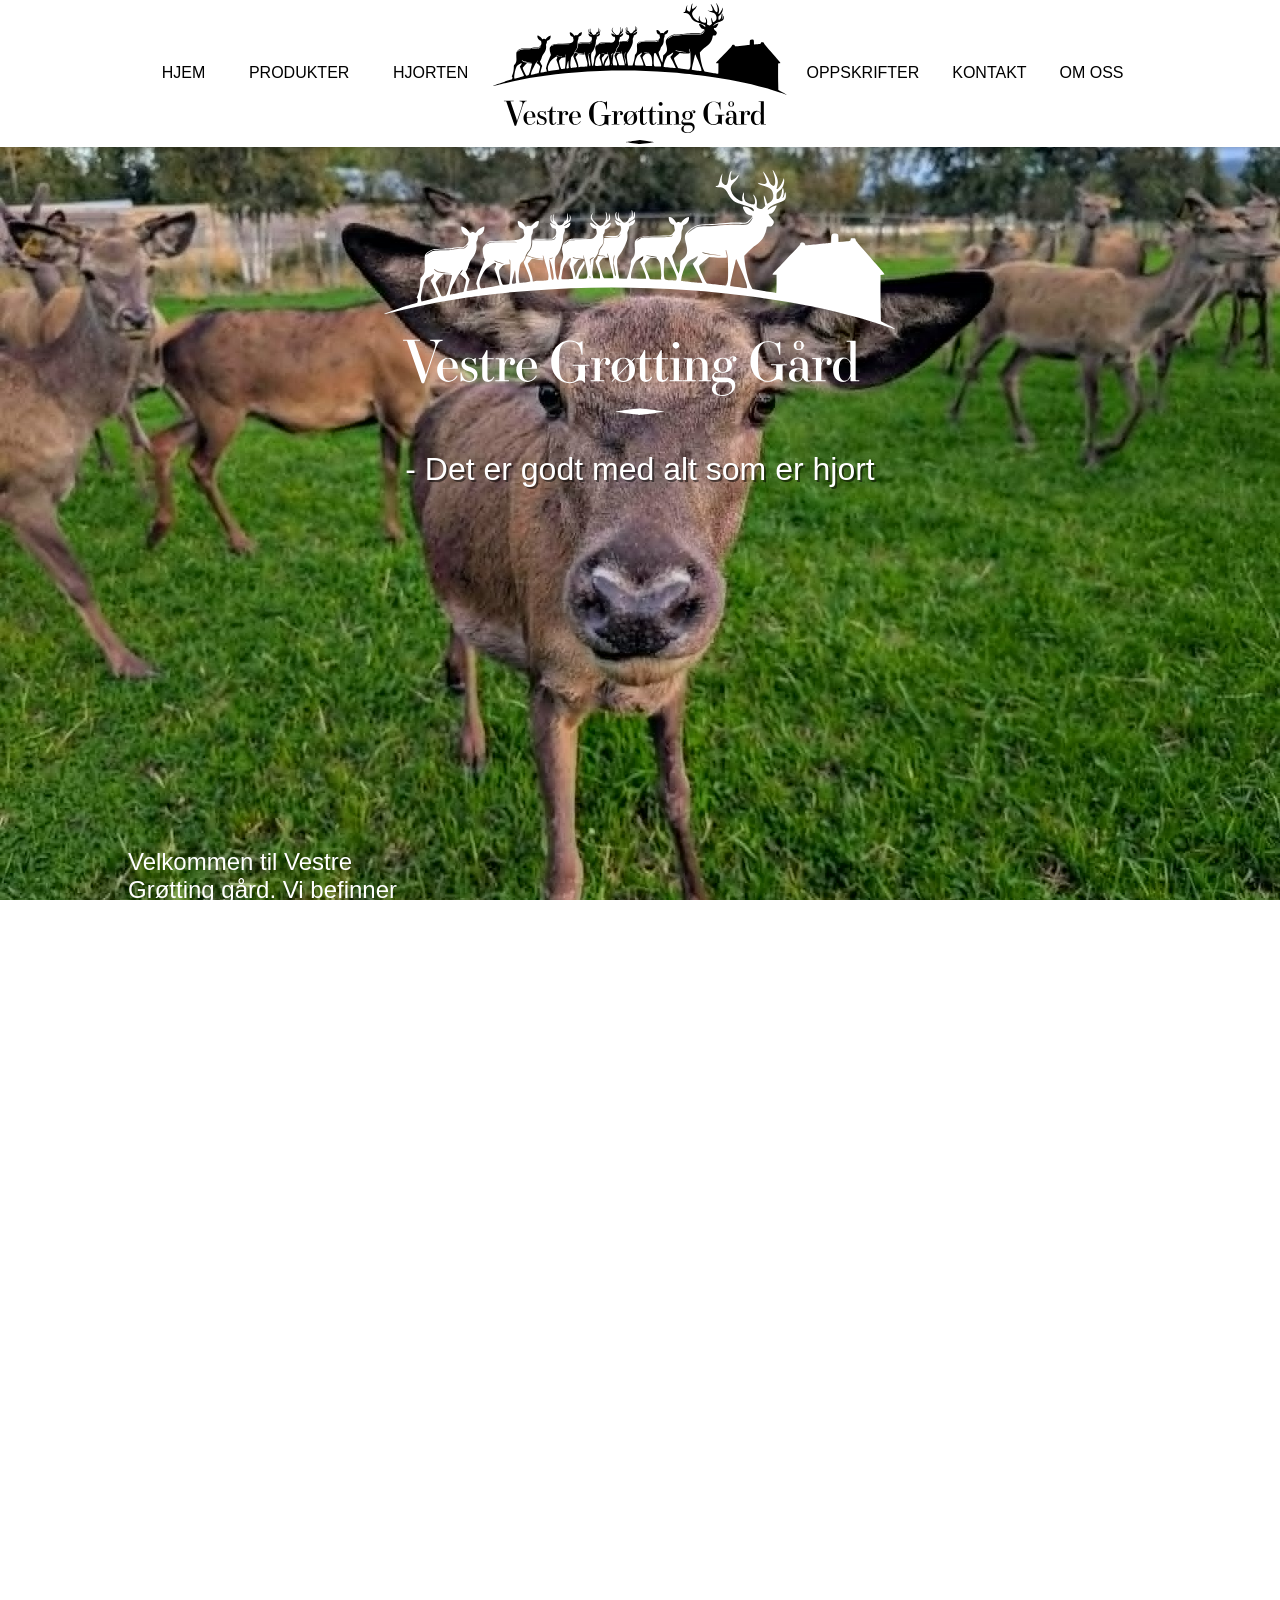
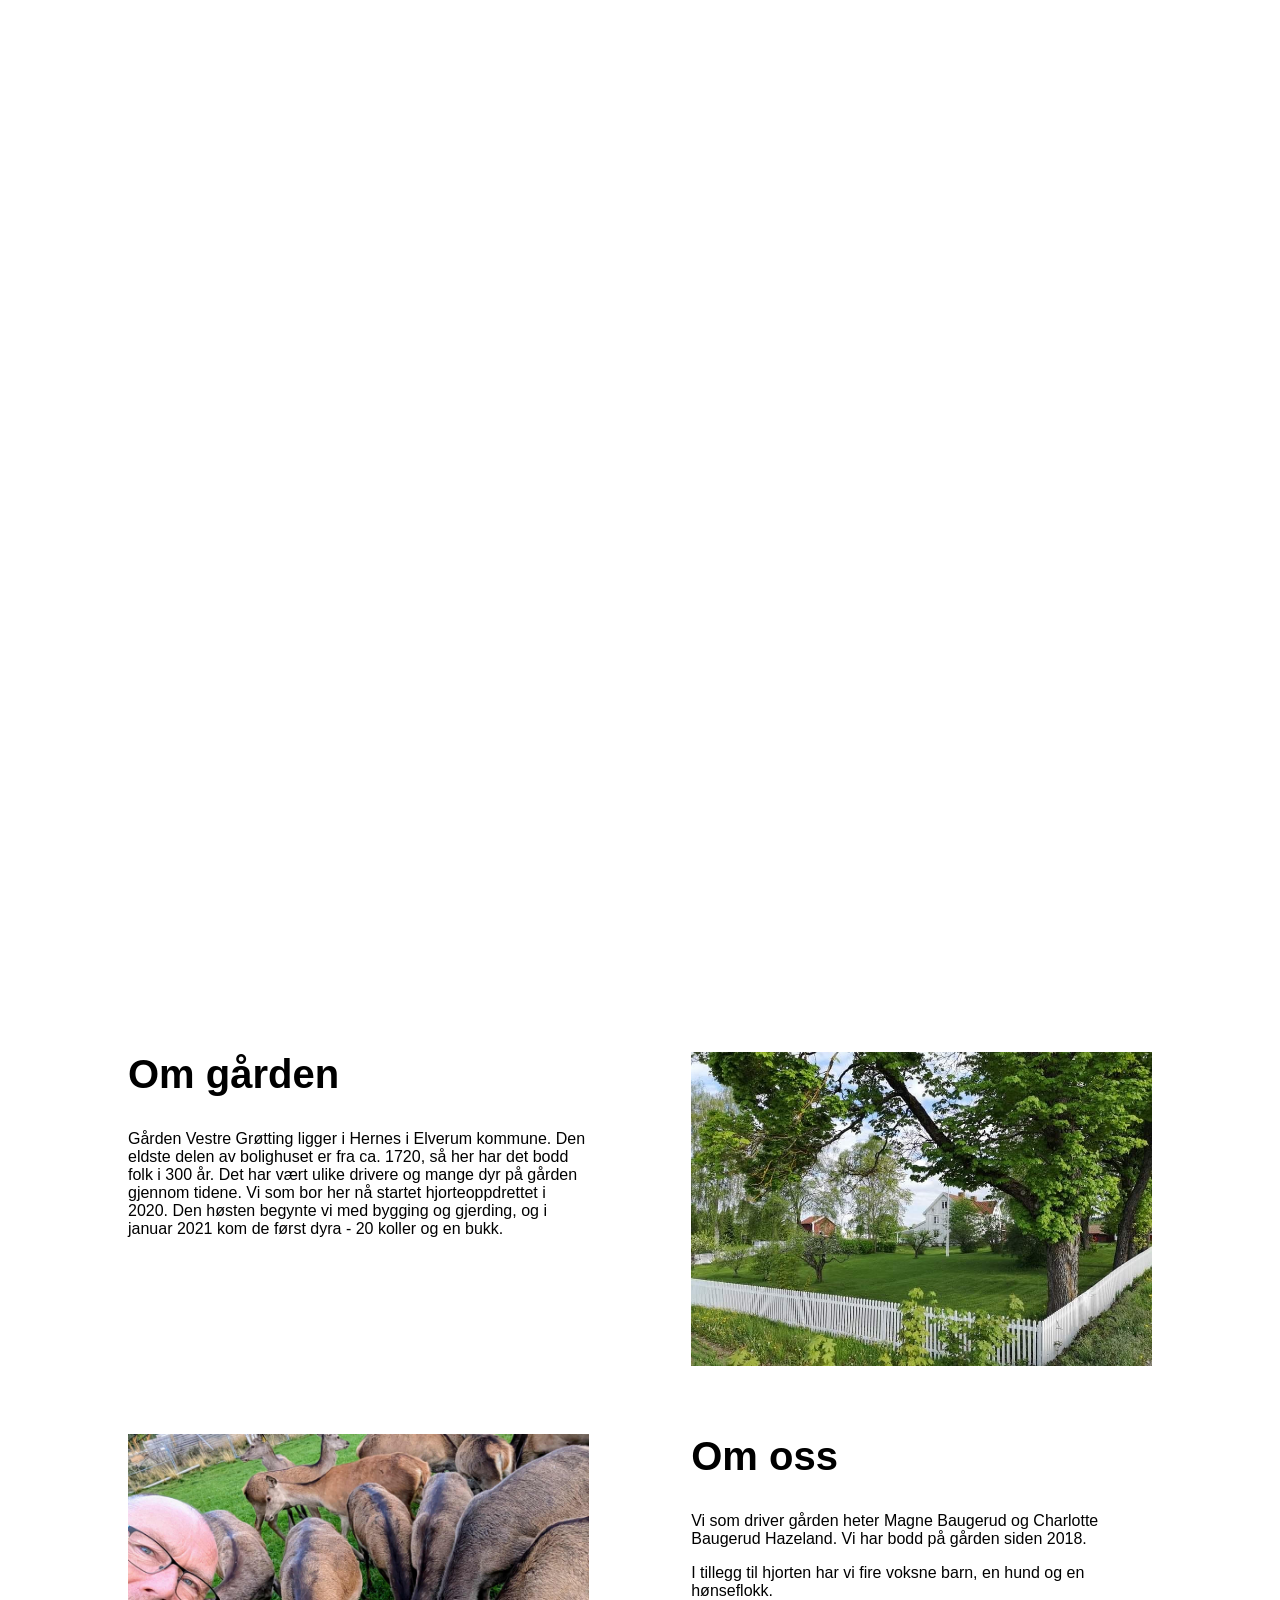
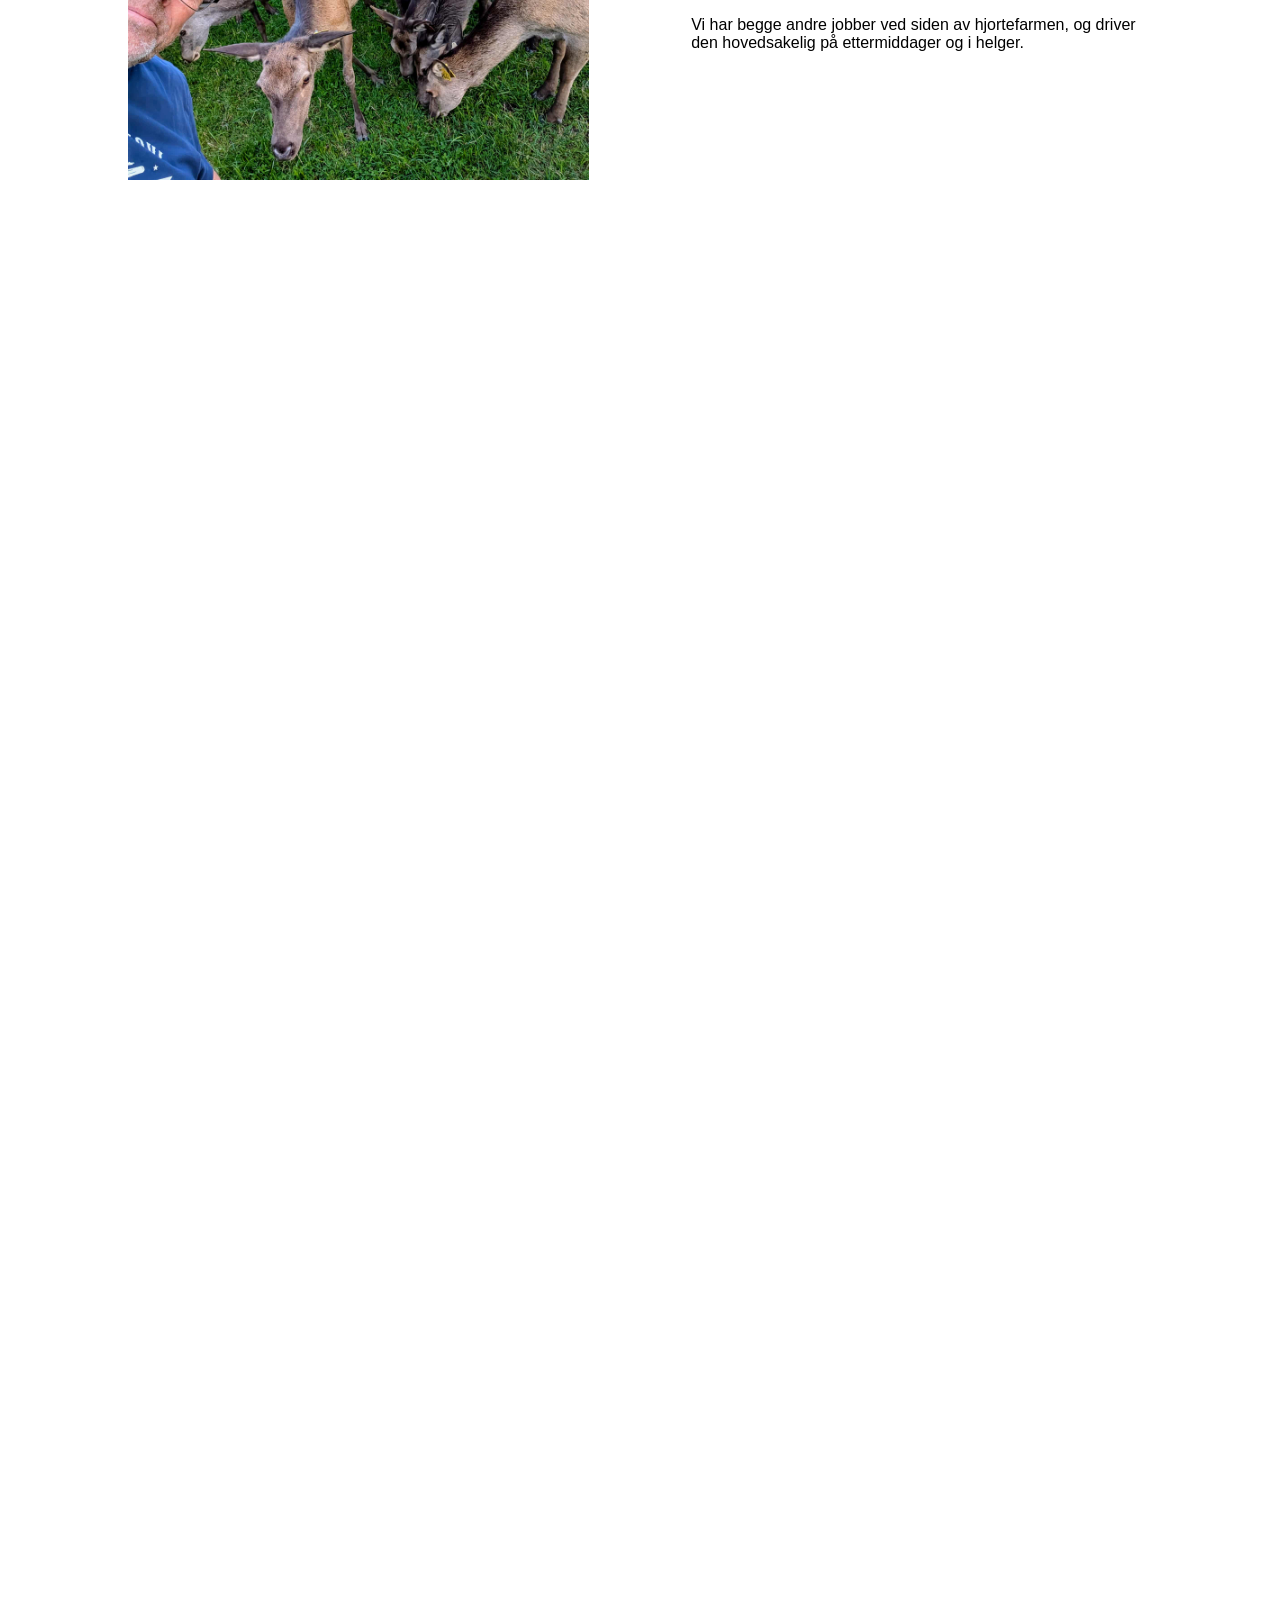
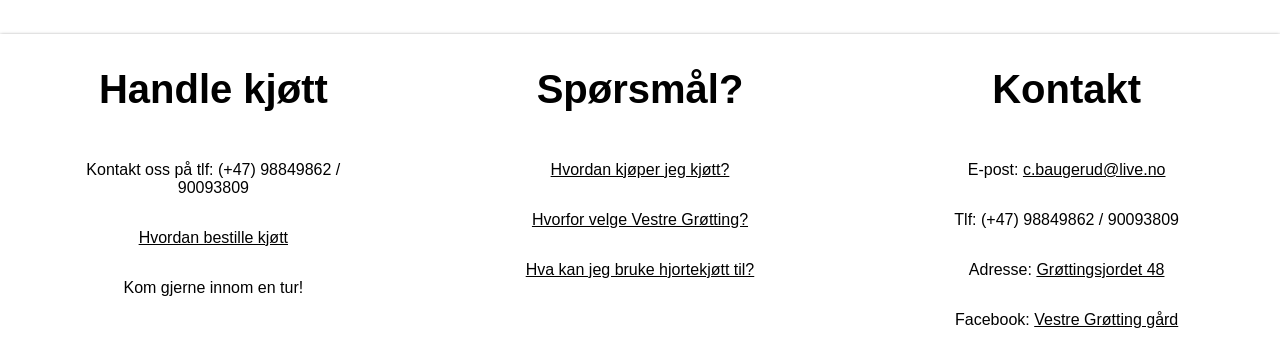
<file: index.html>
<!DOCTYPE html>
<html lang="en">
<head>
  <meta charset="UTF-8">
  <meta name="viewport" content="width=device-width, initial-scale=1.0">
  <title>Vestre Grøtting gård</title>
  <link rel="stylesheet" href="assets/css/main.css">
  <link rel="stylesheet" href="assets/css/index.css?v=2">
  <script type="module" src="assets/js/main.js"></script>
</head>
<body>
  <header>
    <nav>
      <ul>
        <div class="mobile-logo">
          <img src="assets/imgs/logo.svg" alt="Logo for Vestre Grøtting Gård.">
        </div>
        <section>
          <li><a href="index.html">HJEM</a></li>
          <li><a href="products.html">PRODUKTER</a></li>
          <li><a href="the_deer.html">HJORTEN</a></li>
        </section>
        <div class="logo expanded">
          <img src="assets/imgs/logo.svg" alt="Logo for Vestre Grøtting Gård.">
        </div>
        <section>
          <li><a href="recipes.html" id="recipeLink">OPPSKRIFTER</a></li>
          <li><a href="contact.html">KONTAKT</a></li>
          <li><a href="about.html">OM&nbsp;OSS</a></li>
        </section>
      </ul>
    </nav>
    <label for="nav-toggle" class="menu-icon">
      <span></span>
      <span></span>
      <span></span>
    </label>
    <input type="checkbox" id="nav-toggle" hidden>
  </header>
  <main>
    <article class="styled-frontpage">
      <section class="title">
        <img class="logo" src="assets/imgs/logo.svg" alt="Logo for Vestre Grøtting Gård.">
        <h1 hidden>Vestre Grøtting Gård</h1>
        <p>- Det er godt med alt som er hjort</p>
      </section>
      <section class="floating-p left">
        <p>Velkommen til Vestre Grøtting gård. Vi befinner oss i bygda Hernes i Elverum kommune. Her driver vi oppdrett av ganske bortskjemt hjort, og selger kortreist kjøtt direkte fra gården.</p>
      </section>
      <section class="floating-p right">
        <p>Hjorten går i store hegn der de fritt kan beite på enga eller gjemme seg i skogen. De beiter om sommeren og får rundball fra egen produksjon om vinteren. I tillegg får de en liten mengde kraftfór for mineraler og kos.</p>
      </section>
      <section class="floating-p left">
        <p>Vi mener at om dyra har det bra, blir kjøttet også bedre. Våre dyr lever et rolig og tilnærmet naturlig liv uten stress. Det blir det høy kvalitet av.</p>
      </section>
    </article>
    <article class="content">
      <section class="standard-p">
        <div class="text">
          <h2>Om gården</h2>
          <p>Gården Vestre Grøtting ligger i Hernes i Elverum kommune. Den eldste delen av bolighuset er fra ca. 1720, så her har det bodd folk i 300 år. Det har vært ulike drivere og mange dyr på gården gjennom tidene. Vi som bor her nå startet hjorteoppdrettet i 2020. Den høsten begynte vi med bygging og gjerding, og i januar 2021 kom de først dyra - 20 koller og en bukk.</p>
        </div>
        <div class="image">
          <img src="assets/imgs/the_farm.jpg" alt="A deer.">
        </div>
      </section>
      <section class="standard-p reverse">
        <div class="text">
          <h2>Om oss</h2>
          <p>Vi som driver gården heter Magne Baugerud og Charlotte Baugerud Hazeland. Vi har bodd på gården siden 2018.</p>
          <p>I tillegg til hjorten har vi fire voksne barn, en hund og en hønseflokk.</p>
          <p>Vi har begge andre jobber ved siden av hjortefarmen, og driver den hovedsakelig på ettermiddager og i helger.</p>
        </div>
        <div class="image">
          <img src="assets/imgs/hjort14.jpg" alt="A deer.">
        </div>
      </section>
    </article>
    <article class="bottom">
      <section class="floating-p right">
        <h2>Liker du det du ser?</h2>
        <p>Gå <a href="products.html" aria-label="Gå til produkter">hit</a> for å sjekke ut våre produkter, eller <a href="contact.html" aria-label="Fyll ut kontaktskjemaet">ta kontakt med oss</a> for å handle kjøtt.</p>
      </section>
      <section class="floating-p left">
        <h2>Velg kortreist</h2>
        <p>Kortreist mat fra dyr som har hatt det bra- bedre blir det ikke!</p>
      </section>
    </article>
  </main>
  <footer>
    <section>
      <h2>Handle kjøtt</h2>
      <p>Kontakt oss på tlf: (+47) 98849862 / 90093809</p>
      <p><a href="contact.html" aria-label="Fyll ut kontaktskjemaet">Hvordan bestille kjøtt</a></p>
      <p>Kom gjerne innom en tur!</p>
    </section>
    <section>
      <h2>Spørsmål?</h2>
      <p><a href="faq.html#how">Hvordan kjøper jeg kjøtt?</a></p>
      <p><a href="faq.html#why">Hvorfor velge Vestre Grøtting?</a></p>
      <p><a href="faq.html#what">Hva kan jeg bruke hjortekjøtt til?</a></p>
    </section>
    <section>
      <h2>Kontakt</h2>
      <p>E-post: <a href="mailto:c.baugerud@live.no">c.baugerud@live.no</a></p>
      <p>Tlf: (+47) 98849862 / 90093809</p>
      <p>Adresse: <a href="https://maps.app.goo.gl/rcExngUawZQERuUT9" target="_blank">Grøttingsjordet 48</a></p>
      <p>Facebook: <a aria-label="Facebook page" href="https://www.facebook.com/profile.php?id=100063509109505" target="_blank">Vestre Grøtting gård</a></p>
    </section>
  </footer>
</body>
</html>
</file>
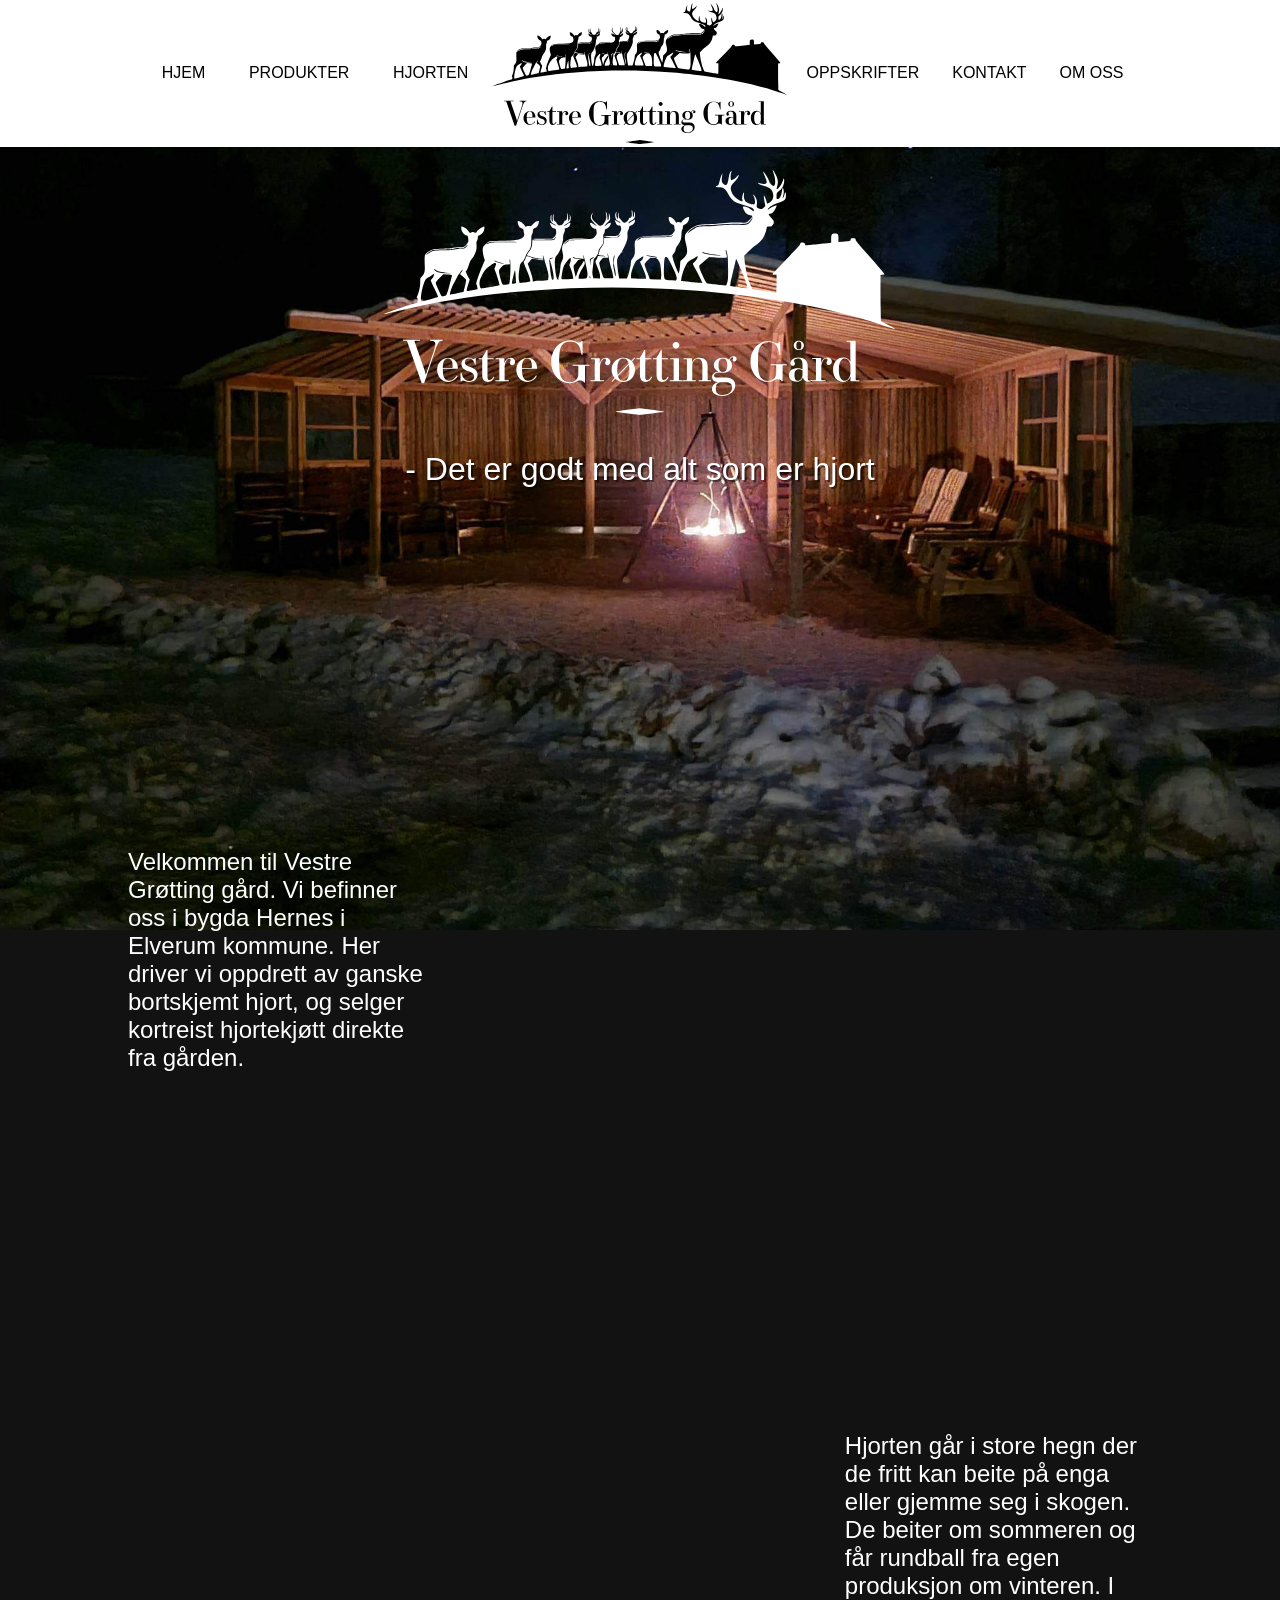
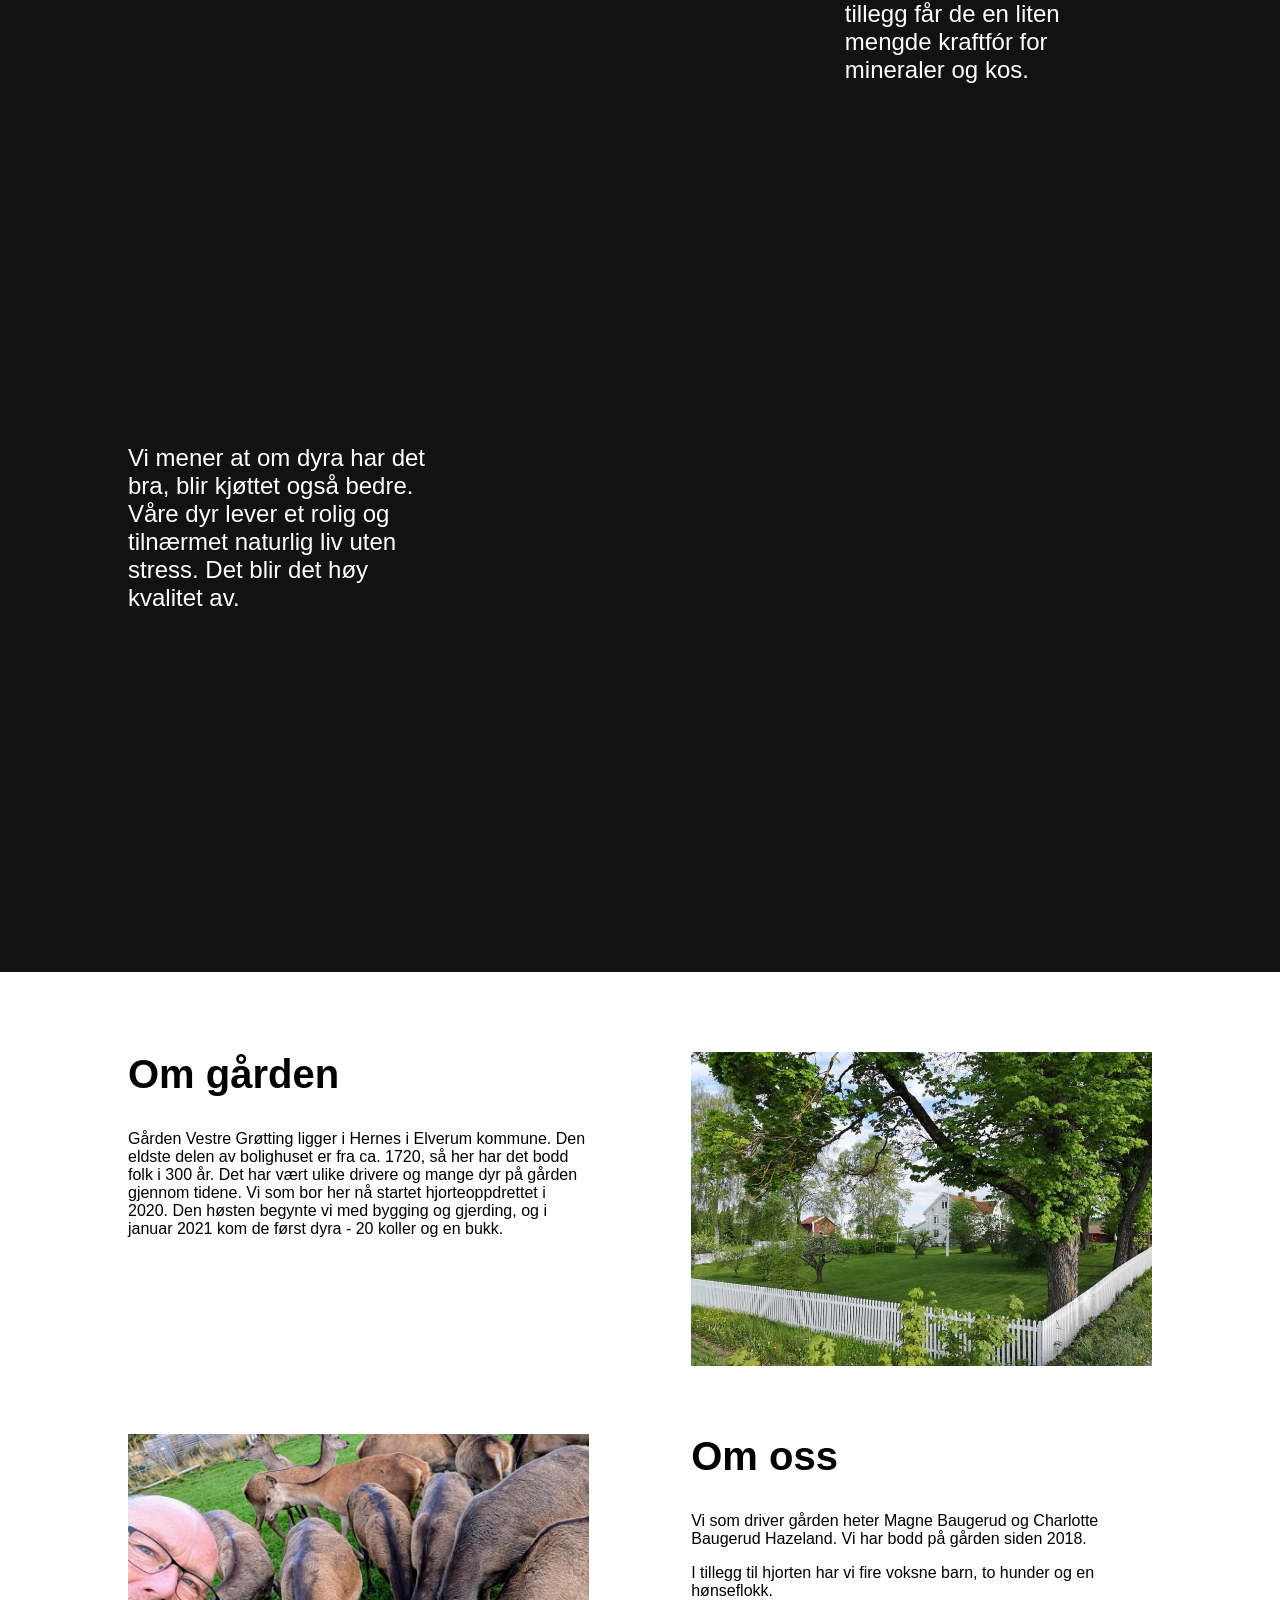
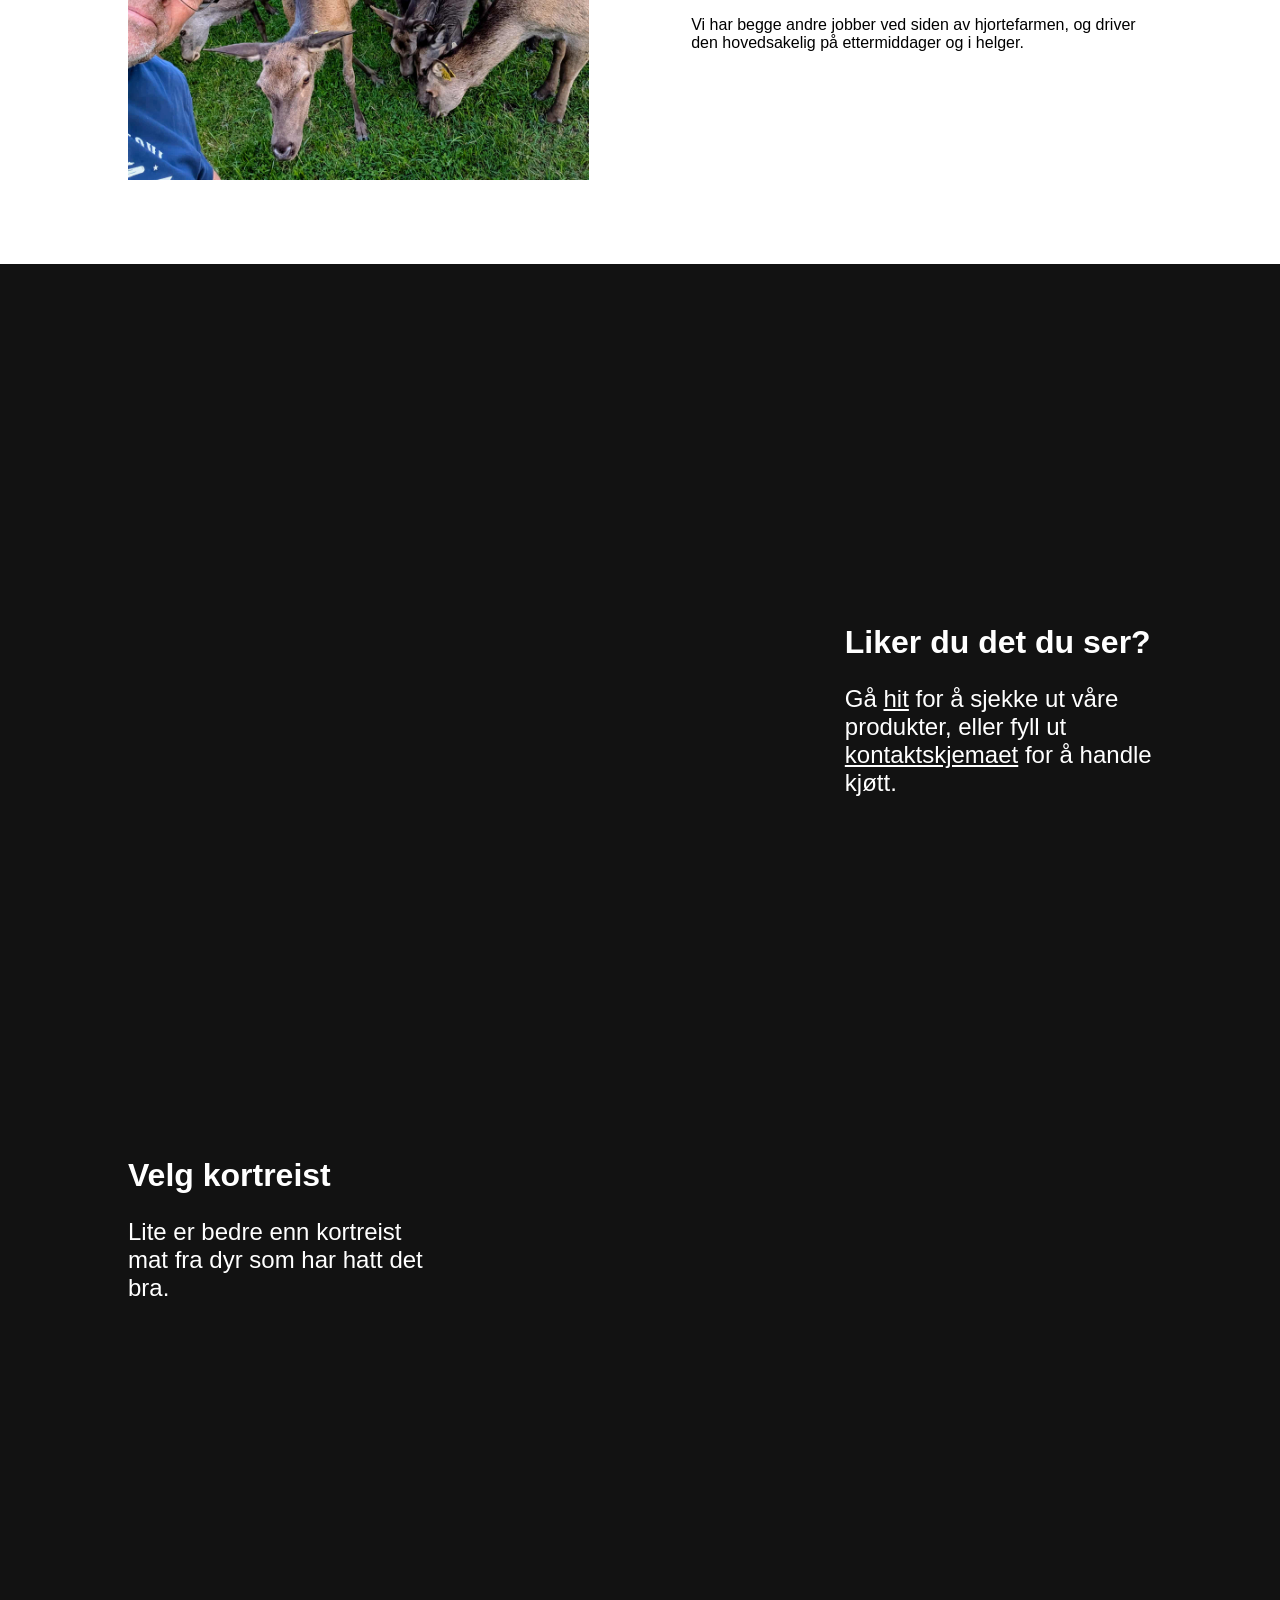
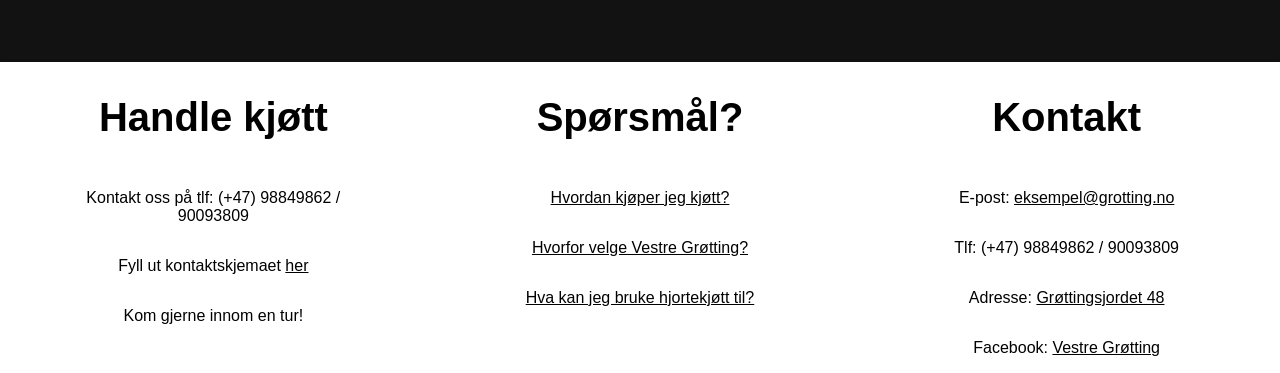
<file: static/index.html>
<!DOCTYPE html>
<html lang="en">
<head>
  <meta charset="UTF-8">
  <meta name="viewport" content="width=device-width, initial-scale=1.0">
  <title>Document</title>
  <link rel="stylesheet" href="assets/css/main.css">
  <link rel="stylesheet" href="assets/css/index.css">
  <script type="module" src="assets/js/main.js"></script>
</head>
<body>
  <header>
    <nav>
      <ul>
        <div class="mobile-logo">
          <img src="assets/imgs/logo.svg" alt="Logo for Vestre Grøtting Gård.">
        </div>
        <section>
          <li><a href="index.html">HJEM</a></li>
          <li><a href="products.html">PRODUKTER</a></li>
          <li><a href="the_deer.html">HJORTEN</a></li>
        </section>
        <div class="logo expanded">
          <img src="assets/imgs/logo.svg" alt="Logo for Vestre Grøtting Gård.">
        </div>
        <section>
          <li><a href="recipes.html" id="recipeLink">OPPSKRIFTER</a></li>
          <li><a href="contact.html">KONTAKT</a></li>
          <li><a href="about.html">OM&nbsp;OSS</a></li>
        </section>
      </ul>
    </nav>
    <label for="nav-toggle" class="menu-icon">
      <span></span>
      <span></span>
      <span></span>
    </label>
    <input type="checkbox" id="nav-toggle" hidden>
  </header>
  <main>
    <article class="styled-frontpage">
      <section class="title">
        <img class="logo" src="assets/imgs/logo.svg" alt="Logo for Vestre Grøtting Gård.">
        <h1 hidden>Vestre Grøtting Gård</h1>
        <p>- Det er godt med alt som er hjort</p>
      </section>
      <section class="floating-p left">
        <p>Velkommen til Vestre Grøtting gård. Vi befinner oss i bygda Hernes i Elverum kommune. Her driver vi oppdrett av ganske bortskjemt hjort, og selger kortreist hjortekjøtt direkte fra gården.</p>
      </section>
      <section class="floating-p right">
        <p>Hjorten går i store hegn der de fritt kan beite på enga eller gjemme seg i skogen. De beiter om sommeren og får rundball fra egen produksjon om vinteren. I tillegg får de en liten mengde kraftfór for mineraler og kos.</p>
      </section>
      <section class="floating-p left">
        <p>Vi mener at om dyra har det bra, blir kjøttet også bedre. Våre dyr lever et rolig og tilnærmet naturlig liv uten stress. Det blir det høy kvalitet av.</p>
      </section>
    </article>
    <article class="content">
      <section class="standard-p">
        <div class="text">
          <h2>Om gården</h2>
          <p>Gården Vestre Grøtting ligger i Hernes i Elverum kommune. Den eldste delen av bolighuset er fra ca. 1720, så her har det bodd folk i 300 år. Det har vært ulike drivere og mange dyr på gården gjennom tidene. Vi som bor her nå startet hjorteoppdrettet i 2020. Den høsten begynte vi med bygging og gjerding, og i januar 2021 kom de først dyra - 20 koller og en bukk.</p>
        </div>
        <div class="image">
          <img src="assets/imgs/the_farm.jpg" alt="A deer.">
        </div>
      </section>
      <section class="standard-p reverse">
        <div class="text">
          <h2>Om oss</h2>
          <p>Vi som driver gården heter Magne Baugerud og Charlotte Baugerud Hazeland. Vi har bodd på gården siden 2018.</p>
          <p>I tillegg til hjorten har vi fire voksne barn, to hunder og en hønseflokk.</p>
          <p>Vi har begge andre jobber ved siden av hjortefarmen, og driver den hovedsakelig på ettermiddager og i helger.</p>
        </div>
        <div class="image">
          <img src="assets/imgs/hjort14.jpg" alt="A deer.">
        </div>
      </section>
    </article>
    <article class="bottom">
      <section class="floating-p right">
        <h2>Liker du det du ser?</h2>
        <p>Gå <a href="products.html" aria-label="Gå til produkter">hit</a> for å sjekke ut våre produkter, eller fyll ut <a href="contact.html" aria-label="Fyll ut kontaktskjemaet">kontaktskjemaet</a> for å handle kjøtt.</p>
      </section>
      <section class="floating-p left">
        <h2>Velg kortreist</h2>
        <p>Lite er bedre enn kortreist mat fra dyr som har hatt det bra.</p>
      </section>
    </article>
  </main>
  <footer>
    <section>
      <h2>Handle kjøtt</h2>
      <p>Kontakt oss på tlf: (+47) 98849862 / 90093809</p>
      <p>Fyll ut kontaktskjemaet <a href="contact.html" aria-label="Fyll ut kontaktskjemaet">her</a></p>
      <p>Kom gjerne innom en tur!</p>
    </section>
    <section>
      <h2>Spørsmål?</h2>
      <p><a href="faq.html#how">Hvordan kjøper jeg kjøtt?</a></p>
      <p><a href="faq.html#why">Hvorfor velge Vestre Grøtting?</a></p>
      <p><a href="faq.html#what">Hva kan jeg bruke hjortekjøtt til?</a></p>
    </section>
    <section>
      <h2>Kontakt</h2>
      <p>E-post: <a href="mailto:eksempel@grotting.no">eksempel@grotting.no</a></p>
      <p>Tlf: (+47) 98849862 / 90093809</p>
      <p>Adresse: <a href="https://maps.app.goo.gl/rcExngUawZQERuUT9" target="_blank">Grøttingsjordet 48</a></p>
      <p>Facebook: <a aria-label="Facebook page" href="https://www.facebook.com/profile.php?id=100063509109505" target="_blank">Vestre Grøtting</a></p>
    </section>
  </footer>
</body>
</html>
</file>
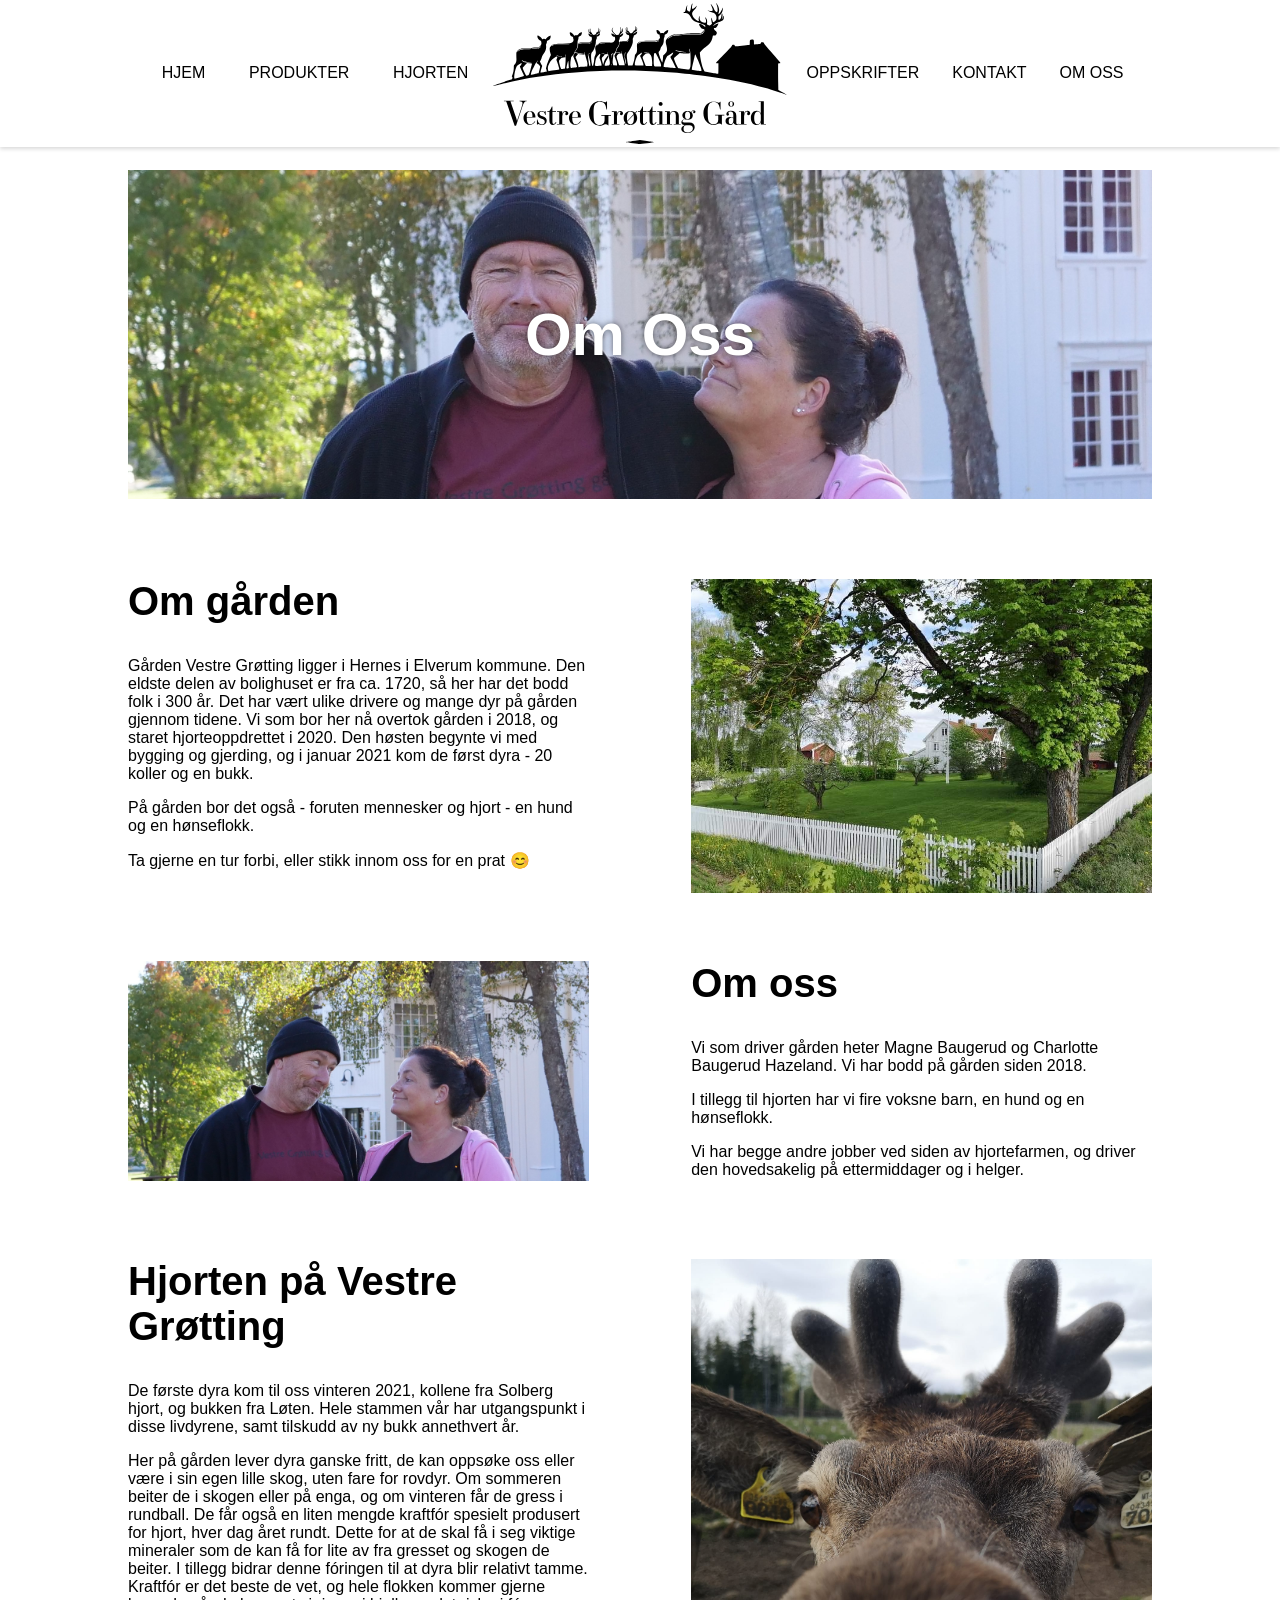
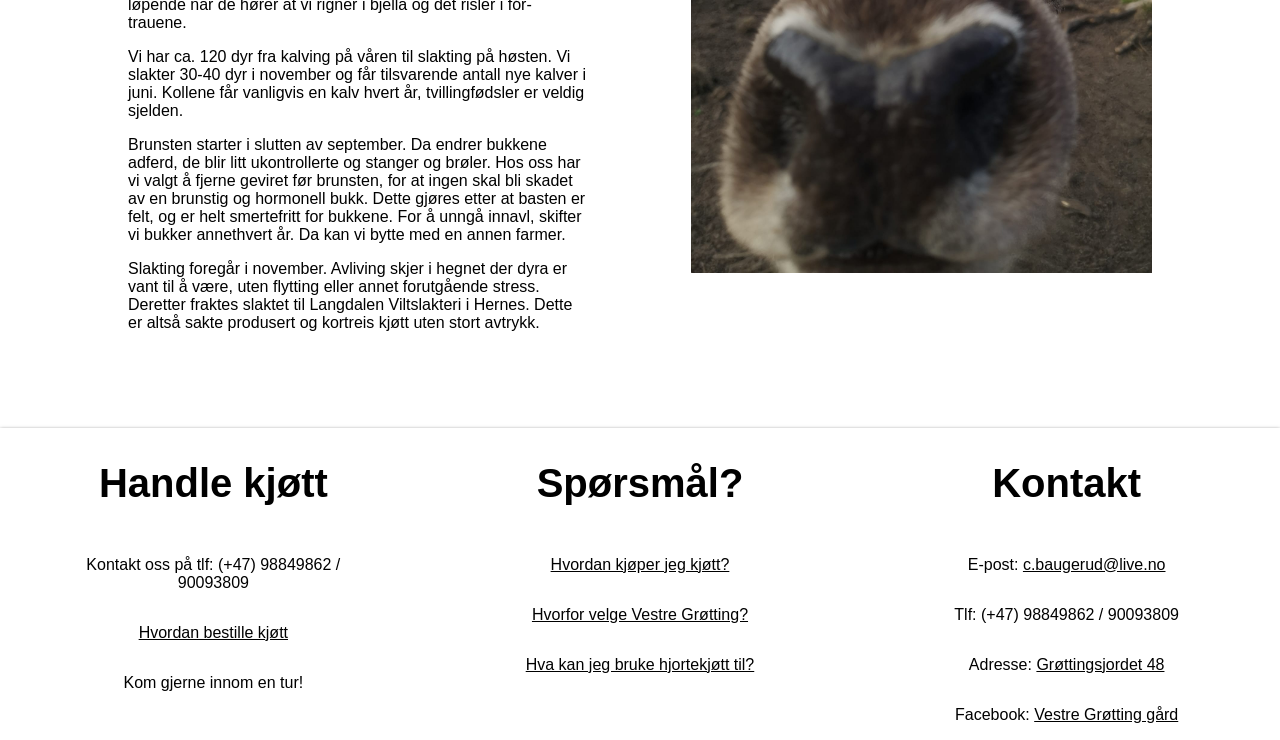
<file: about.html>
<!DOCTYPE html>
<html lang="en">
<head>
  <meta charset="UTF-8">
  <meta name="viewport" content="width=device-width, initial-scale=1.0">
  <title>Vestre Grøtting gård</title>
  <link rel="stylesheet" href="assets/css/main.css">
  <link rel="stylesheet" href="assets/css/about.css">
  <script type="module" src="assets/js/main.js"></script>
</head>
<body>
  <header>
    <nav>
      <ul>
        <div class="mobile-logo">
          <img src="assets/imgs/logo.svg" alt="Logo for Vestre Grøtting Gård.">
        </div>
        <section>
          <li><a href="index.html">HJEM</a></li>
          <li><a href="products.html">PRODUKTER</a></li>
          <li><a href="the_deer.html">HJORTEN</a></li>
        </section>
        <div class="logo expanded">
          <img src="assets/imgs/logo.svg" alt="Logo for Vestre Grøtting Gård.">
        </div>
        <section>
          <li><a href="recipes.html" id="recipeLink">OPPSKRIFTER</a></li>
          <li><a href="contact.html">KONTAKT</a></li>
          <li><a href="about.html">OM&nbsp;OSS</a></li>
        </section>
      </ul>
    </nav>
    <label for="nav-toggle" class="menu-icon">
      <span></span>
      <span></span>
      <span></span>
    </label>
    <input type="checkbox" id="nav-toggle" hidden>
  </header>
  <main>
    <article class="top-title">
      <h1>Om Oss</h1>
    </article>
    <article class="content">
      <section class="standard-p">
        <div class="text">
          <h2>Om gården</h2>
          <p>Gården Vestre Grøtting ligger i Hernes i Elverum kommune. Den eldste delen av bolighuset er fra ca. 1720, så her har det bodd folk i 300 år. Det har vært ulike drivere og mange dyr på gården gjennom tidene. Vi som bor her nå overtok gården i 2018, og staret hjorteoppdrettet i 2020. Den høsten begynte vi med bygging og gjerding, og i januar 2021 kom de først dyra - 20 koller og en bukk. </p>
          <p>På gården bor det også - foruten mennesker og hjort - en hund og en hønseflokk. </p>
          <p>Ta gjerne en tur forbi, eller stikk innom oss for en prat 😊</p>
        </div>
        <div class="image">
          <img src="assets/imgs/the_farm.jpg" alt="Bilde av gården">
        </div>
      </section>
      <section class="standard-p reverse">
        <div class="text">
          <h2>Om oss</h2>
          <p>Vi som driver gården heter Magne Baugerud og Charlotte Baugerud Hazeland. Vi har bodd på gården siden 2018.</p>
          <p>I tillegg til hjorten har vi fire voksne barn, en hund og en hønseflokk.</p>
          <p>Vi har begge andre jobber ved siden av hjortefarmen, og driver den hovedsakelig på ettermiddager og i helger.</p>
        </div>
        <div class="image">
          <img src="assets/imgs/magne_og_charlotte.jpg" alt="Bilde av gården">
        </div>
      </section>
      <section class="standard-p">
        <div class="text">
          <h2>Hjorten på Vestre Grøtting</h2>
          <p>De første dyra kom til oss vinteren 2021, kollene fra Solberg hjort, og bukken fra Løten. Hele stammen vår har utgangspunkt i disse livdyrene, samt tilskudd av ny bukk annethvert år. </p>
          <p>Her på gården lever dyra ganske fritt, de kan oppsøke oss eller være i sin egen lille skog, uten fare for rovdyr. Om sommeren beiter de i skogen eller på enga, og om vinteren får de gress i rundball.  De får også en liten mengde kraftfór spesielt produsert for hjort, hver dag året rundt. Dette for at de skal få i seg viktige mineraler som de kan få for lite av fra gresset og skogen de beiter. I tillegg bidrar denne fóringen til at dyra blir relativt tamme. Kraftfór er det beste de vet, og hele flokken kommer gjerne løpende når de hører at vi rigner i bjella og det risler i fór-trauene.</p>
          <p>Vi har ca. 120 dyr fra kalving på våren til slakting på høsten. Vi slakter 30-40 dyr i november og får tilsvarende antall nye kalver i juni. Kollene får vanligvis en kalv hvert år, tvillingfødsler er veldig sjelden.</p>
          <p>Brunsten starter i slutten av september. Da endrer bukkene adferd, de blir litt ukontrollerte og stanger og brøler. Hos oss har vi valgt å fjerne geviret før brunsten, for at ingen skal bli skadet av en brunstig og hormonell bukk.  Dette gjøres etter at basten er felt, og er helt smertefritt for bukkene. For å unngå innavl, skifter vi bukker annethvert år. Da kan vi bytte med en annen farmer.</p>
          <p>Slakting foregår i november. Avliving skjer i hegnet der dyra er vant til å være, uten flytting eller annet forutgående stress. Deretter fraktes slaktet til Langdalen Viltslakteri i Hernes. Dette er altså sakte produsert og kortreis kjøtt uten stort avtrykk.</p>
        </div>
        <div class="image">
          <img src="assets/imgs/hjort4.png" alt="Bilde av gården">
        </div>
      </section>
    </article>
  </main>
 <footer>
    <section>
      <h2>Handle kjøtt</h2>
      <p>Kontakt oss på tlf: (+47) 98849862 / 90093809</p>
      <p><a href="contact.html" aria-label="Fyll ut kontaktskjemaet">Hvordan bestille kjøtt</a></p>
      <p>Kom gjerne innom en tur!</p>
    </section>
    <section>
      <h2>Spørsmål?</h2>
      <p><a href="faq.html#how">Hvordan kjøper jeg kjøtt?</a></p>
      <p><a href="faq.html#why">Hvorfor velge Vestre Grøtting?</a></p>
      <p><a href="faq.html#what">Hva kan jeg bruke hjortekjøtt til?</a></p>
    </section>
    <section>
      <h2>Kontakt</h2>
      <p>E-post: <a href="mailto:c.baugerud@live.no">c.baugerud@live.no</a></p>
      <p>Tlf: (+47) 98849862 / 90093809</p>
      <p>Adresse: <a href="https://maps.app.goo.gl/rcExngUawZQERuUT9" target="_blank">Grøttingsjordet 48</a></p>
      <p>Facebook: <a aria-label="Facebook page" href="https://www.facebook.com/profile.php?id=100063509109505" target="_blank">Vestre Grøtting gård</a></p>
    </section>
  </footer>
</body>
</html>
</file>
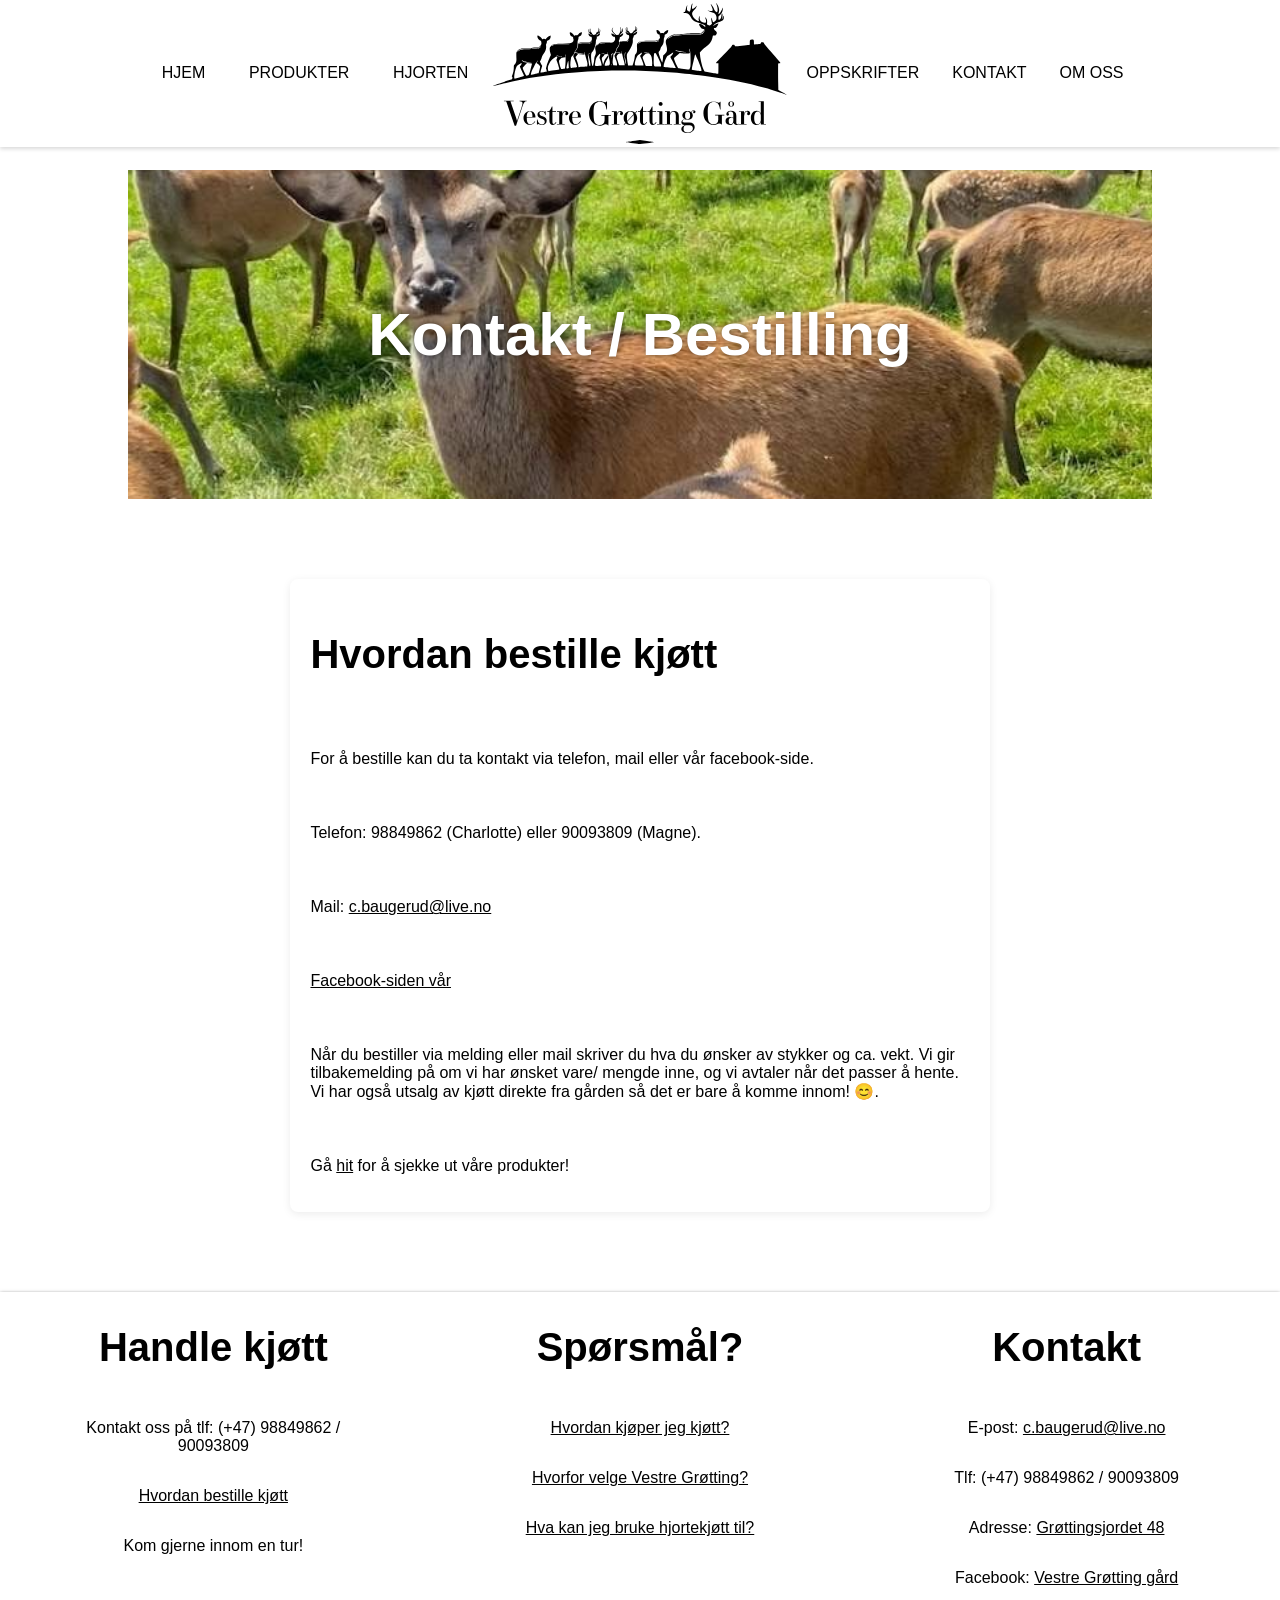
<file: contact.html>
<!DOCTYPE html>
<html lang="en">
<head>
  <meta charset="UTF-8">
  <meta name="viewport" content="width=device-width, initial-scale=1.0">
  <title>Vestre Grøtting gård</title>
  <link rel="stylesheet" href="assets/css/main.css">
  <link rel="stylesheet" href="assets/css/contact.css">
  <script type="module" src="assets/js/main.js"></script>
</head>
<body>
  <header>
    <nav>
      <ul>
        <div class="mobile-logo">
          <img src="assets/imgs/logo.svg" alt="Logo for Vestre Grøtting Gård.">
        </div>
        <section>
          <li><a href="index.html">HJEM</a></li>
          <li><a href="products.html">PRODUKTER</a></li>
          <li><a href="the_deer.html">HJORTEN</a></li>
        </section>
        <div class="logo expanded">
          <img src="assets/imgs/logo.svg" alt="Logo for Vestre Grøtting Gård.">
        </div>
        <section>
          <li><a href="recipes.html" id="recipeLink">OPPSKRIFTER</a></li>
          <li><a href="contact.html">KONTAKT</a></li>
          <li><a href="about.html">OM&nbsp;OSS</a></li>
        </section>
      </ul>
    </nav>
    <label for="nav-toggle" class="menu-icon">
      <span></span>
      <span></span>
      <span></span>
    </label>
    <input type="checkbox" id="nav-toggle" hidden>
  </header>
  <main>
    <article class="top-title">
        <h1>Kontakt / Bestilling</h1>
    </article>
    <article class="content">
      <section class="contact-form">
        <h2>Hvordan bestille kjøtt</h2>
        <p>For å bestille kan du ta kontakt via telefon, mail eller vår facebook-side.</p>
        <p>Telefon: 98849862 (Charlotte) eller 90093809 (Magne).</p>
        <p>Mail: <a href="mailto:c.baugerud@live.no">c.baugerud@live.no</a></p>
        <p><a aria-label="Facebook page" href="https://www.facebook.com/profile.php?id=100063509109505" target="_blank">Facebook-siden vår</a></p>
        <p>Når du bestiller via melding eller mail skriver du hva du ønsker av stykker og ca. vekt. Vi gir tilbakemelding på om vi har ønsket vare/ mengde inne, og vi avtaler når det passer å hente. Vi har også utsalg av kjøtt direkte fra gården så det er bare å komme innom! 😊.</p>
        <p>Gå <a href="products.html" aria-label="Gå til produkter">hit</a> for å sjekke ut våre produkter!</p>
      </section>
        </form>
      </section>
    </article>
  </main>
  <footer>
    <section>
      <h2>Handle kjøtt</h2>
      <p>Kontakt oss på tlf: (+47) 98849862 / 90093809</p>
      <p><a href="contact.html" aria-label="Fyll ut kontaktskjemaet">Hvordan bestille kjøtt</a></p>
      <p>Kom gjerne innom en tur!</p>
    </section>
    <section>
      <h2>Spørsmål?</h2>
      <p><a href="faq.html#how">Hvordan kjøper jeg kjøtt?</a></p>
      <p><a href="faq.html#why">Hvorfor velge Vestre Grøtting?</a></p>
      <p><a href="faq.html#what">Hva kan jeg bruke hjortekjøtt til?</a></p>
    </section>
    <section>
      <h2>Kontakt</h2>
      <p>E-post: <a href="mailto:c.baugerud@live.no">c.baugerud@live.no</a></p>
      <p>Tlf: (+47) 98849862 / 90093809</p>
      <p>Adresse: <a href="https://maps.app.goo.gl/rcExngUawZQERuUT9" target="_blank">Grøttingsjordet 48</a></p>
      <p>Facebook: <a aria-label="Facebook page" href="https://www.facebook.com/profile.php?id=100063509109505" target="_blank">Vestre Grøtting gård</a></p>
    </section>
  </footer>
</body>
</html>
</file>
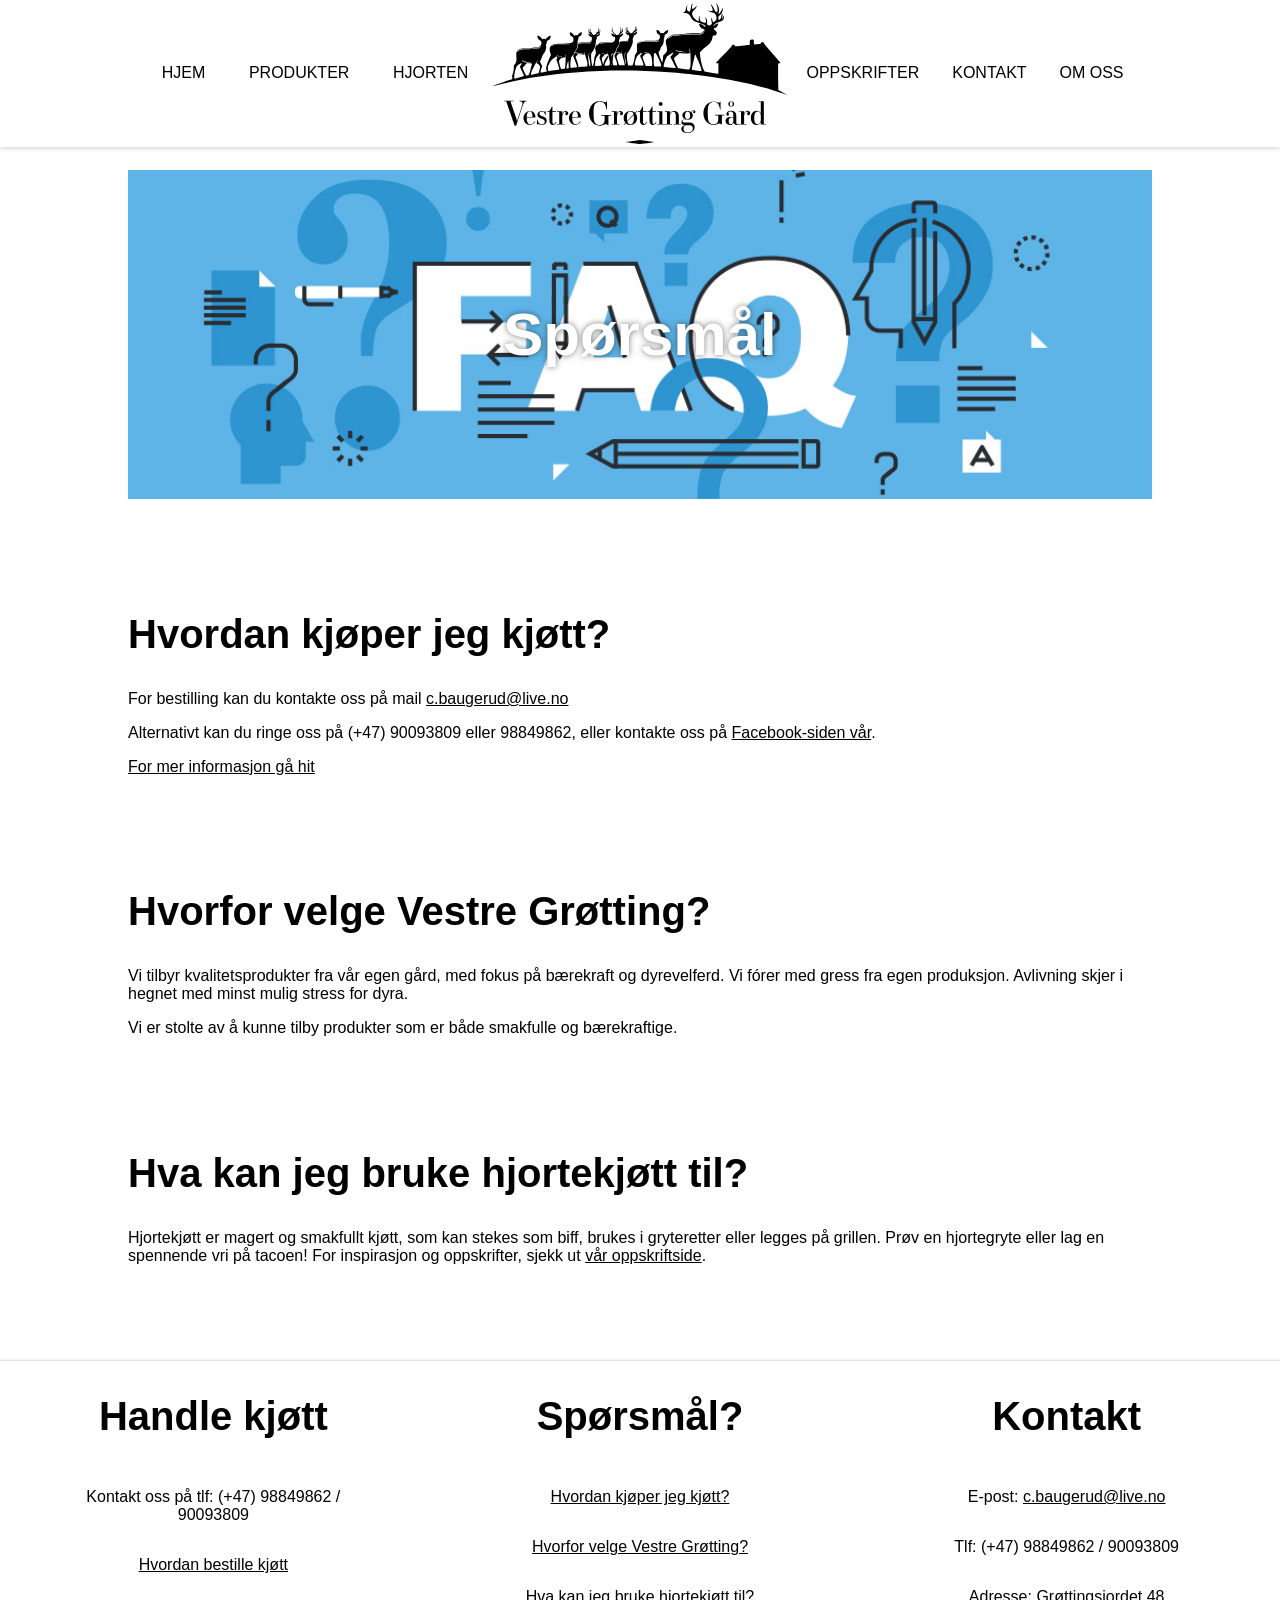
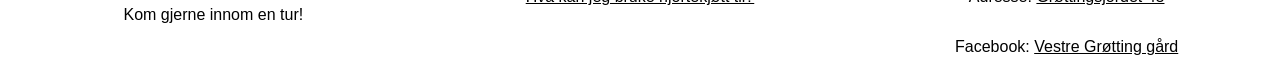
<file: faq.html>
<!DOCTYPE html>
<html lang="en">
<head>
  <meta charset="UTF-8">
  <meta name="viewport" content="width=device-width, initial-scale=1.0">
  <title>Vestre Grøtting gård</title>
  <link rel="stylesheet" href="assets/css/main.css">
  <link rel="stylesheet" href="assets/css/faq.css">
  <script type="module" src="assets/js/main.js"></script>
</head>
<body>
  <header>
    <nav>
      <ul>
        <div class="mobile-logo">
          <img src="assets/imgs/logo.svg" alt="Logo for Vestre Grøtting Gård.">
        </div>
        <section>
          <li><a href="index.html">HJEM</a></li>
          <li><a href="products.html">PRODUKTER</a></li>
          <li><a href="the_deer.html">HJORTEN</a></li>
        </section>
        <div class="logo expanded">
          <img src="assets/imgs/logo.svg" alt="Logo for Vestre Grøtting Gård.">
        </div>
        <section>
          <li><a href="recipes.html" id="recipeLink">OPPSKRIFTER</a></li>
          <li><a href="contact.html">KONTAKT</a></li>
          <li><a href="about.html">OM&nbsp;OSS</a></li>
        </section>
      </ul>
    </nav>
    <label for="nav-toggle" class="menu-icon">
      <span></span>
      <span></span>
      <span></span>
    </label>
    <input type="checkbox" id="nav-toggle" hidden>
  </header>
  <main>
    <article class="top-title">
        <h1>Spørsmål</h1>
    </article>
    <article class="content">
        <section class="faq" id="how">
            <h2>Hvordan kjøper jeg kjøtt?</h2>
            <p>For bestilling kan du kontakte oss på mail <a href="mailto:c.baugerud@live.no">c.baugerud@live.no</a></p>
            <p>Alternativt kan du ringe oss på (+47) 90093809 eller 98849862, eller kontakte oss på <a href="https://www.facebook.com/profile.php?id=100063509109505" target="_blank">Facebook-siden vår</a>.</p>
            <p><a href="contact.html" aria-label="Fyll ut kontaktskjemaet">For mer informasjon gå hit</a></p>
        </section>
        <section class="faq" id="why">
            <h2>Hvorfor velge Vestre Grøtting?</h2>
            <p>Vi tilbyr kvalitetsprodukter fra vår egen gård, med fokus på bærekraft og dyrevelferd. Vi fórer med gress fra egen produksjon. Avlivning skjer i hegnet med minst mulig stress for dyra.</p>
            <p>Vi er stolte av å kunne tilby produkter som er både smakfulle og bærekraftige.</p>
        </section>
        <section class="faq" id="what">
            <h2>Hva kan jeg bruke hjortekjøtt til?</h2>
            <p>Hjortekjøtt er magert og smakfullt kjøtt, som kan stekes som biff, brukes i gryteretter eller legges på grillen. Prøv en hjortegryte eller lag en spennende vri på tacoen! For inspirasjon og oppskrifter, sjekk ut <a href="recipes.html">vår oppskriftside</a>.</p>
        </section>
    </article>
  </main>
  <footer>
    <section>
      <h2>Handle kjøtt</h2>
      <p>Kontakt oss på tlf: (+47) 98849862 / 90093809</p>
      <p><a href="contact.html" aria-label="Fyll ut kontaktskjemaet">Hvordan bestille kjøtt</a></p>
      <p>Kom gjerne innom en tur!</p>
    </section>
    <section>
      <h2>Spørsmål?</h2>
      <p><a href="faq.html#how">Hvordan kjøper jeg kjøtt?</a></p>
      <p><a href="faq.html#why">Hvorfor velge Vestre Grøtting?</a></p>
      <p><a href="faq.html#what">Hva kan jeg bruke hjortekjøtt til?</a></p>
    </section>
    <section>
      <h2>Kontakt</h2>
      <p>E-post: <a href="mailto:c.baugerud@live.no">c.baugerud@live.no</a></p>
      <p>Tlf: (+47) 98849862 / 90093809</p>
      <p>Adresse: <a href="https://maps.app.goo.gl/rcExngUawZQERuUT9" target="_blank">Grøttingsjordet 48</a></p>
      <p>Facebook: <a aria-label="Facebook page" href="https://www.facebook.com/profile.php?id=100063509109505" target="_blank">Vestre Grøtting gård</a></p>
    </section>
  </footer>
</body>
</html>
</file>
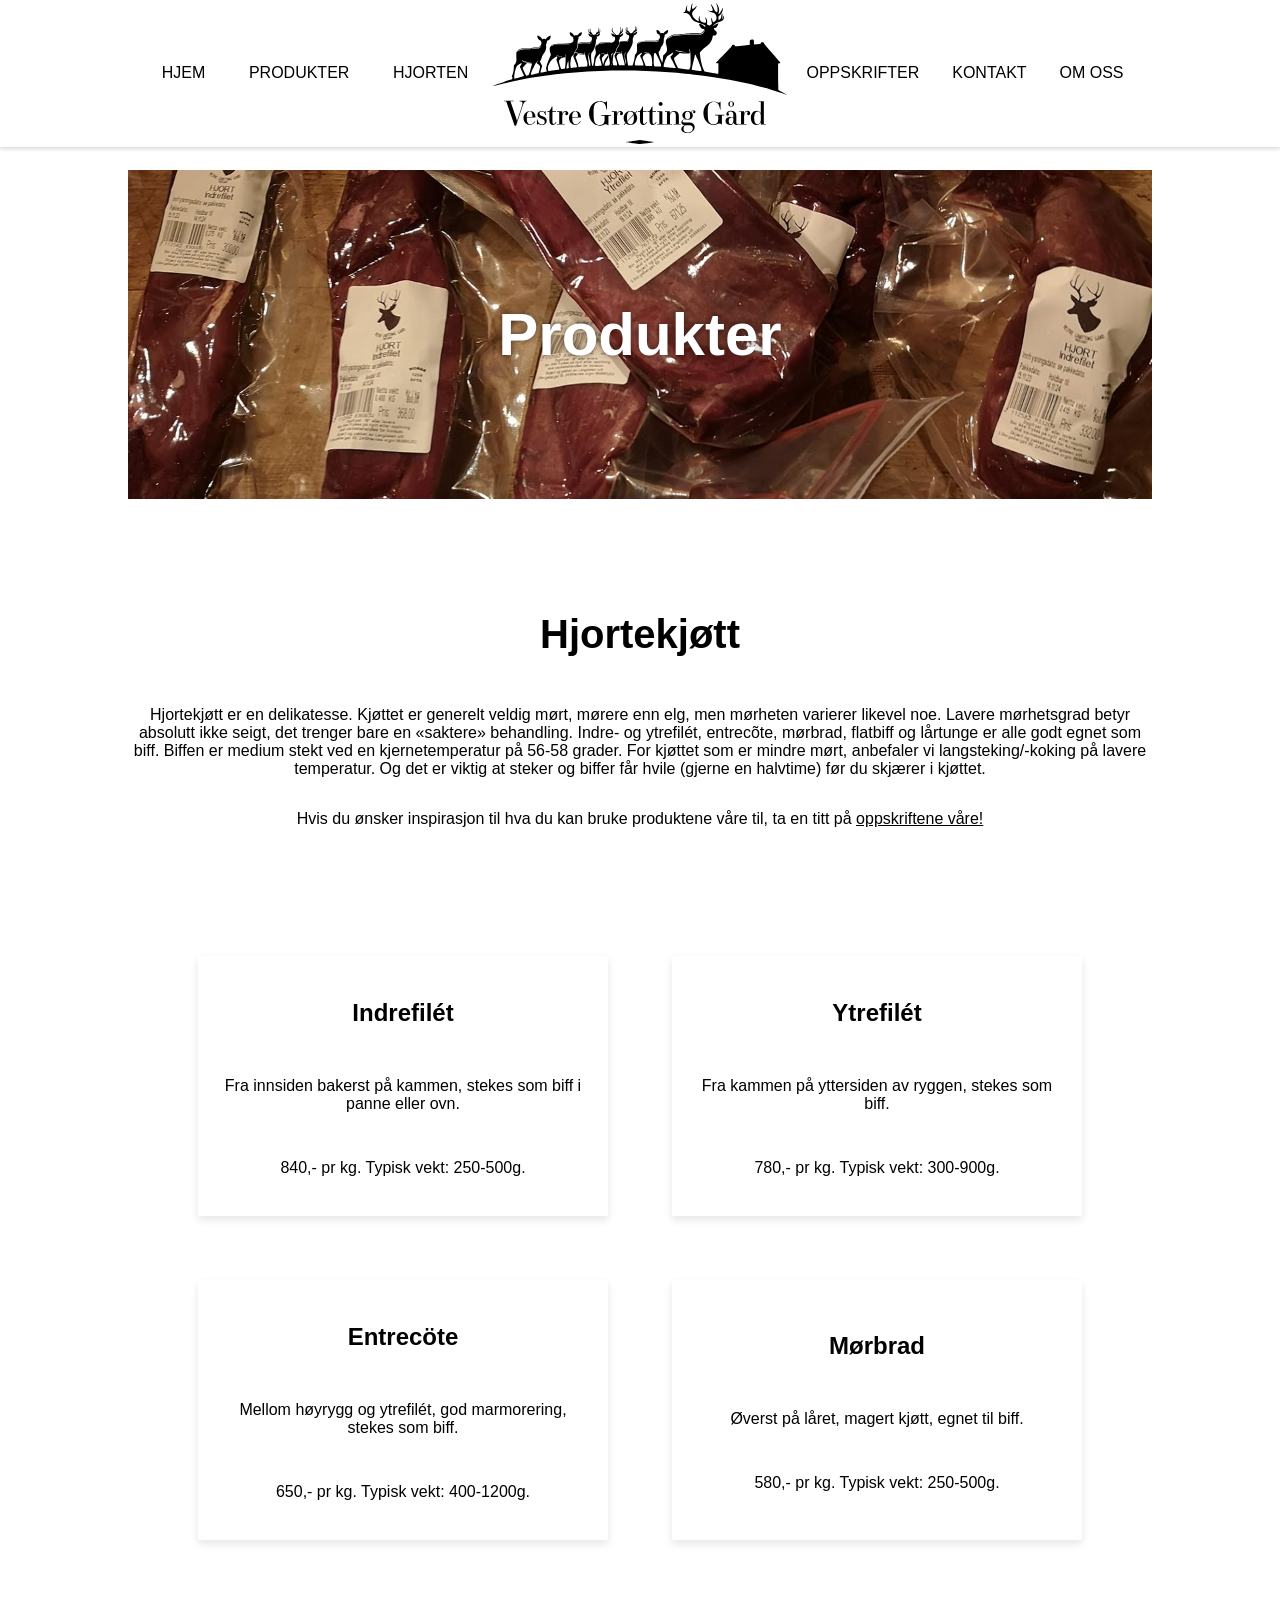
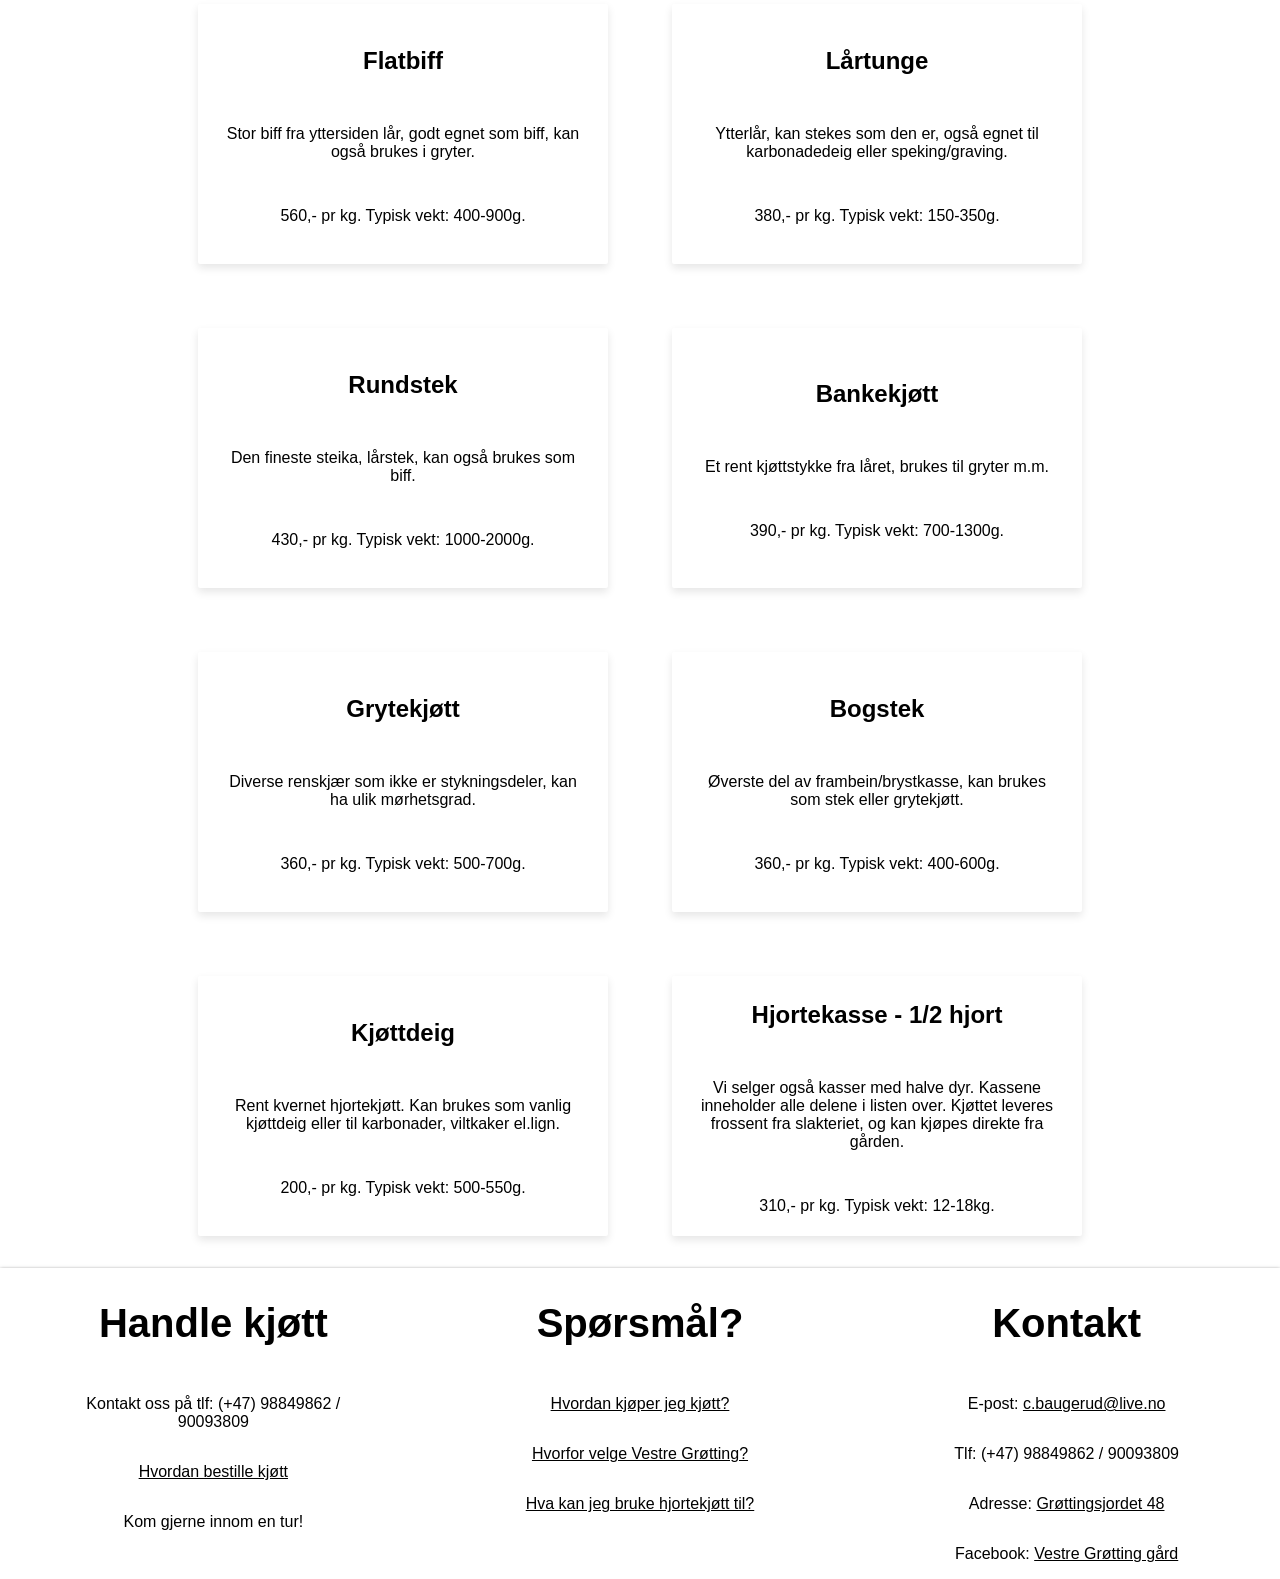
<file: products.html>
<!DOCTYPE html>
<html lang="en">
<head>
  <meta charset="UTF-8">
  <meta name="viewport" content="width=device-width, initial-scale=1.0">
  <title>Vestre Grøtting gård</title>
  <link rel="stylesheet" href="assets/css/main.css">
  <link rel="stylesheet" href="assets/css/products.css">
  <script type="module" src="assets/js/main.js"></script>
</head>
<body>
  <header>
    <nav>
      <ul>
        <div class="mobile-logo">
          <img src="assets/imgs/logo.svg" alt="Logo for Vestre Grøtting Gård.">
        </div>
        <section>
          <li><a href="index.html">HJEM</a></li>
          <li><a href="products.html">PRODUKTER</a></li>
          <li><a href="the_deer.html">HJORTEN</a></li>
        </section>
        <div class="logo expanded">
          <img src="assets/imgs/logo.svg" alt="Logo for Vestre Grøtting Gård.">
        </div>
        <section>
          <li><a href="recipes.html" id="recipeLink">OPPSKRIFTER</a></li>
          <li><a href="contact.html">KONTAKT</a></li>
          <li><a href="about.html">OM&nbsp;OSS</a></li>
        </section>
      </ul>
    </nav>
    <label for="nav-toggle" class="menu-icon">
      <span></span>
      <span></span>
      <span></span>
    </label>
    <input type="checkbox" id="nav-toggle" hidden>
  </header>
  <main>
  <article class="top-title">
    <h1>Produkter</h1>
  </article>
  <article class="content">
      <section class="centered">
        <h2>Hjortekjøtt</h2>
        <p>Hjortekjøtt er en delikatesse. Kjøttet er generelt veldig mørt, mørere enn elg, men mørheten varierer likevel noe. Lavere mørhetsgrad betyr absolutt ikke seigt, det trenger bare en «saktere» behandling. Indre- og ytrefilét, entrecõte, mørbrad, flatbiff og lårtunge er alle godt egnet som biff. Biffen er medium stekt ved en kjernetemperatur på 56-58 grader. For kjøttet som er mindre mørt, anbefaler vi langsteking/-koking på lavere temperatur. Og det er viktig at steker og biffer får hvile (gjerne en halvtime) før du skjærer i kjøttet.</p>
        <p>Hvis du ønsker inspirasjon til hva du kan bruke produktene våre til, ta en titt på <a href="recipes.html">oppskriftene våre!</a></p>
      </section>
  </article>
  <article class="products-grid">
    <section class="product-card">
      <h2>Indrefilét</h2>
      <p>Fra innsiden bakerst på kammen, stekes som biff i panne eller ovn.</p>
      <p>840,- pr kg. Typisk vekt: 250-500g.</p>
    </section>
    <section class="product-card">
      <h2>Ytrefilét</h2>
      <p>Fra kammen på yttersiden av ryggen, stekes som biff.</p>
      <p>780,- pr kg. Typisk vekt: 300-900g.</p>
    </section>
    <section class="product-card">
      <h2>Entrecöte</h2>
      <p>Mellom høyrygg og ytrefilét, god marmorering, stekes som biff.</p>
      <p>650,- pr kg. Typisk vekt: 400-1200g.</p>
    </section>
    <section class="product-card">
      <h2>Mørbrad</h2>
      <p>Øverst på låret, magert kjøtt, egnet til biff.</p>
      <p>580,- pr kg. Typisk vekt: 250-500g.</p>
    </section>
    <section class="product-card">
      <h2>Flatbiff</h2>
      <p>Stor biff fra yttersiden lår, godt egnet som biff, kan også brukes i gryter.</p>
      <p>560,- pr kg. Typisk vekt: 400-900g.</p>
    </section>
    <section class="product-card">
      <h2>Lårtunge</h2>
      <p>Ytterlår, kan stekes som den er, også egnet til karbonadedeig eller speking/graving.</p>
      <p>380,- pr kg. Typisk vekt: 150-350g.</p>
    </section>
    <section class="product-card">
      <h2>Rundstek</h2>
      <p>Den fineste steika, lårstek, kan også brukes som biff.</p>
      <p>430,- pr kg. Typisk vekt: 1000-2000g.</p>
    </section>
    <section class="product-card">
      <h2>Bankekjøtt</h2>
      <p>Et rent kjøttstykke fra låret, brukes til gryter m.m.</p>
      <p>390,- pr kg. Typisk vekt: 700-1300g.</p>
    </section>
    <section class="product-card">
      <h2>Grytekjøtt</h2>
      <p>Diverse renskjær som ikke er stykningsdeler, kan ha ulik mørhetsgrad.</p>
      <p>360,- pr kg. Typisk vekt: 500-700g.</p>
    </section>
    <section class="product-card">
      <h2>Bogstek</h2>
      <p>Øverste del av frambein/brystkasse, kan brukes som stek eller grytekjøtt.</p>
      <p>360,- pr kg. Typisk vekt: 400-600g.</p>
    </section>
    <section class="product-card">
      <h2>Kjøttdeig</h2>
      <p>Rent kvernet hjortekjøtt. Kan brukes som vanlig kjøttdeig eller til karbonader, viltkaker el.lign.</p>
      <p>200,- pr kg. Typisk vekt: 500-550g.</p>
    </section>
    <section class="product-card">
      <h2>Hjortekasse - 1/2 hjort</h2>
      <p>Vi selger også kasser med halve dyr. Kassene inneholder alle delene i listen over. Kjøttet leveres frossent fra slakteriet, og kan kjøpes direkte fra gården.</p>
      <p>310,- pr kg. Typisk vekt: 12-18kg.</p>
    </section>
  </article>
</main>
  <footer>
    <section>
      <h2>Handle kjøtt</h2>
      <p>Kontakt oss på tlf: (+47) 98849862 / 90093809</p>
      <p><a href="contact.html" aria-label="Fyll ut kontaktskjemaet">Hvordan bestille kjøtt</a></p>
      <p>Kom gjerne innom en tur!</p>
    </section>
    <section>
      <h2>Spørsmål?</h2>
      <p><a href="faq.html#how">Hvordan kjøper jeg kjøtt?</a></p>
      <p><a href="faq.html#why">Hvorfor velge Vestre Grøtting?</a></p>
      <p><a href="faq.html#what">Hva kan jeg bruke hjortekjøtt til?</a></p>
    </section>
    <section>
      <h2>Kontakt</h2>
      <p>E-post: <a href="mailto:c.baugerud@live.no">c.baugerud@live.no</a></p>
      <p>Tlf: (+47) 98849862 / 90093809</p>
      <p>Adresse: <a href="https://maps.app.goo.gl/rcExngUawZQERuUT9" target="_blank">Grøttingsjordet 48</a></p>
      <p>Facebook: <a aria-label="Facebook page" href="https://www.facebook.com/profile.php?id=100063509109505" target="_blank">Vestre Grøtting gård</a></p>
    </section>
  </footer>
</body>
</html>
</file>
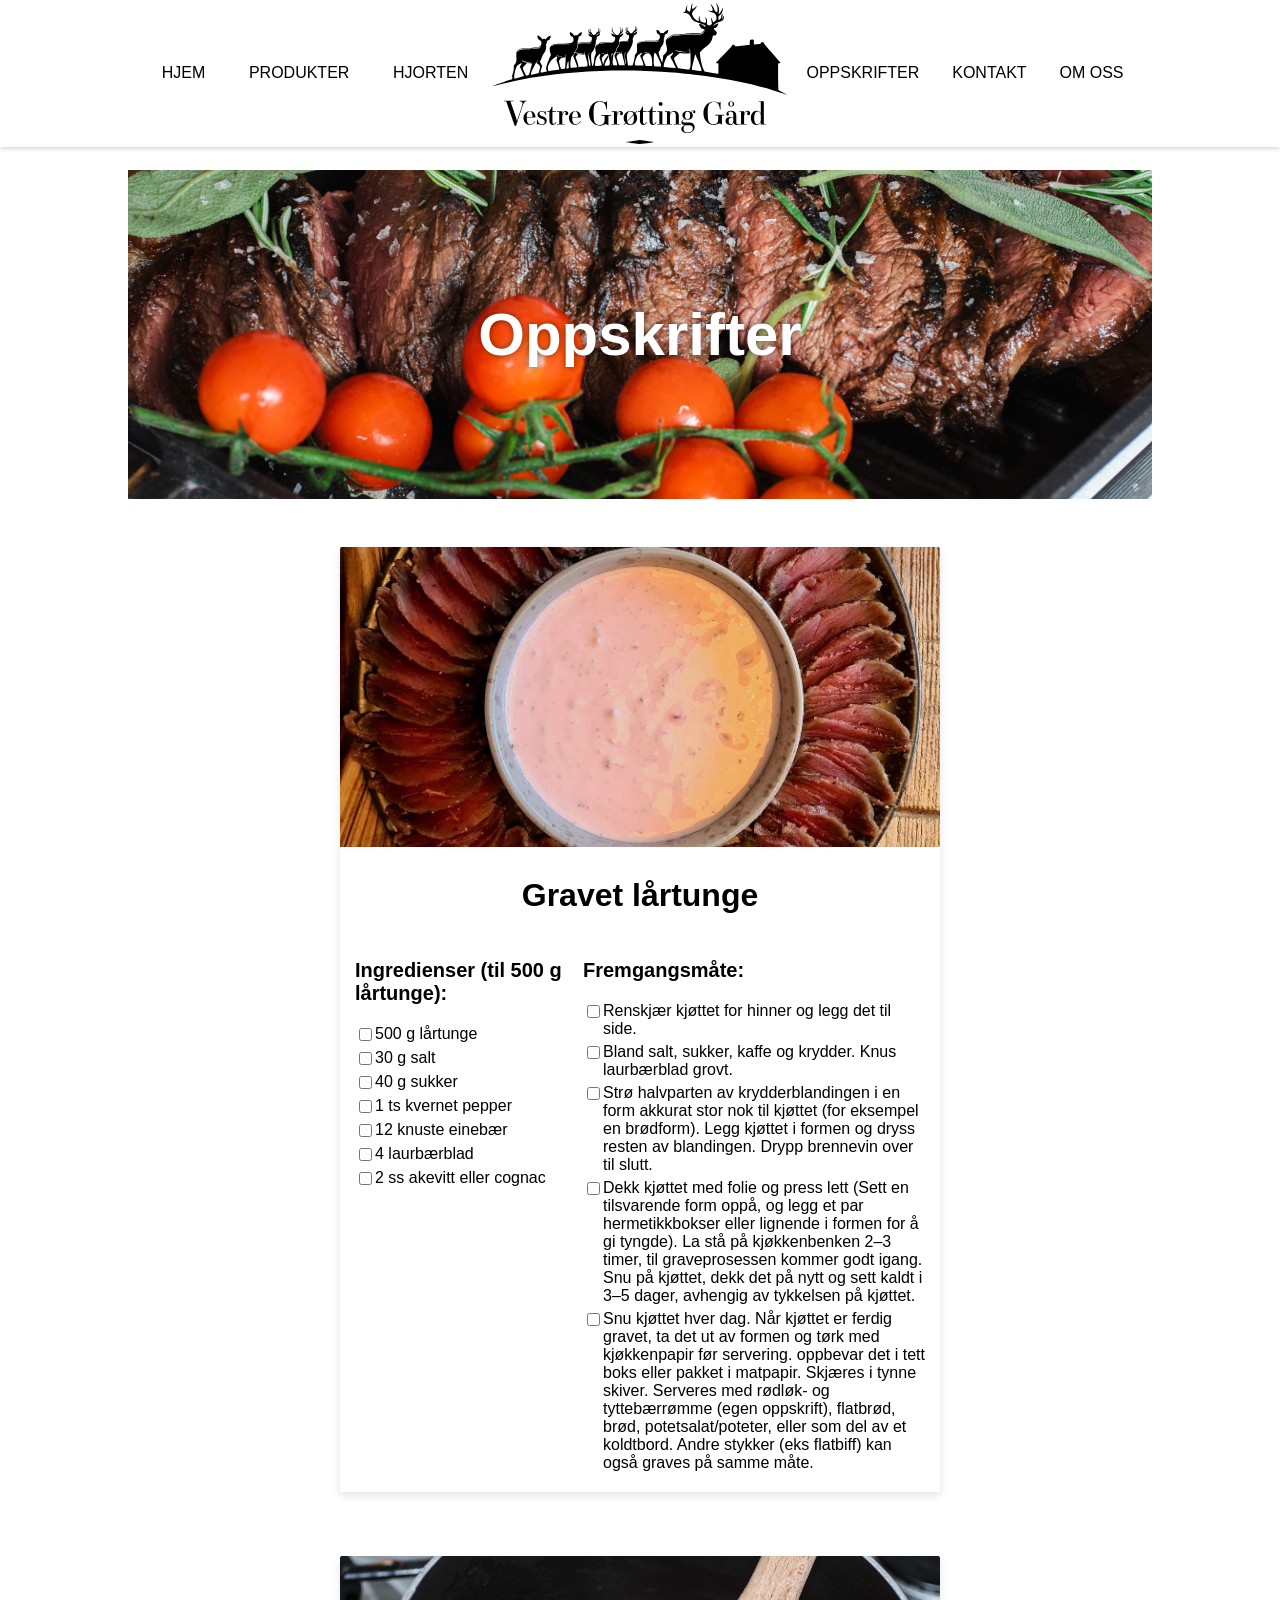
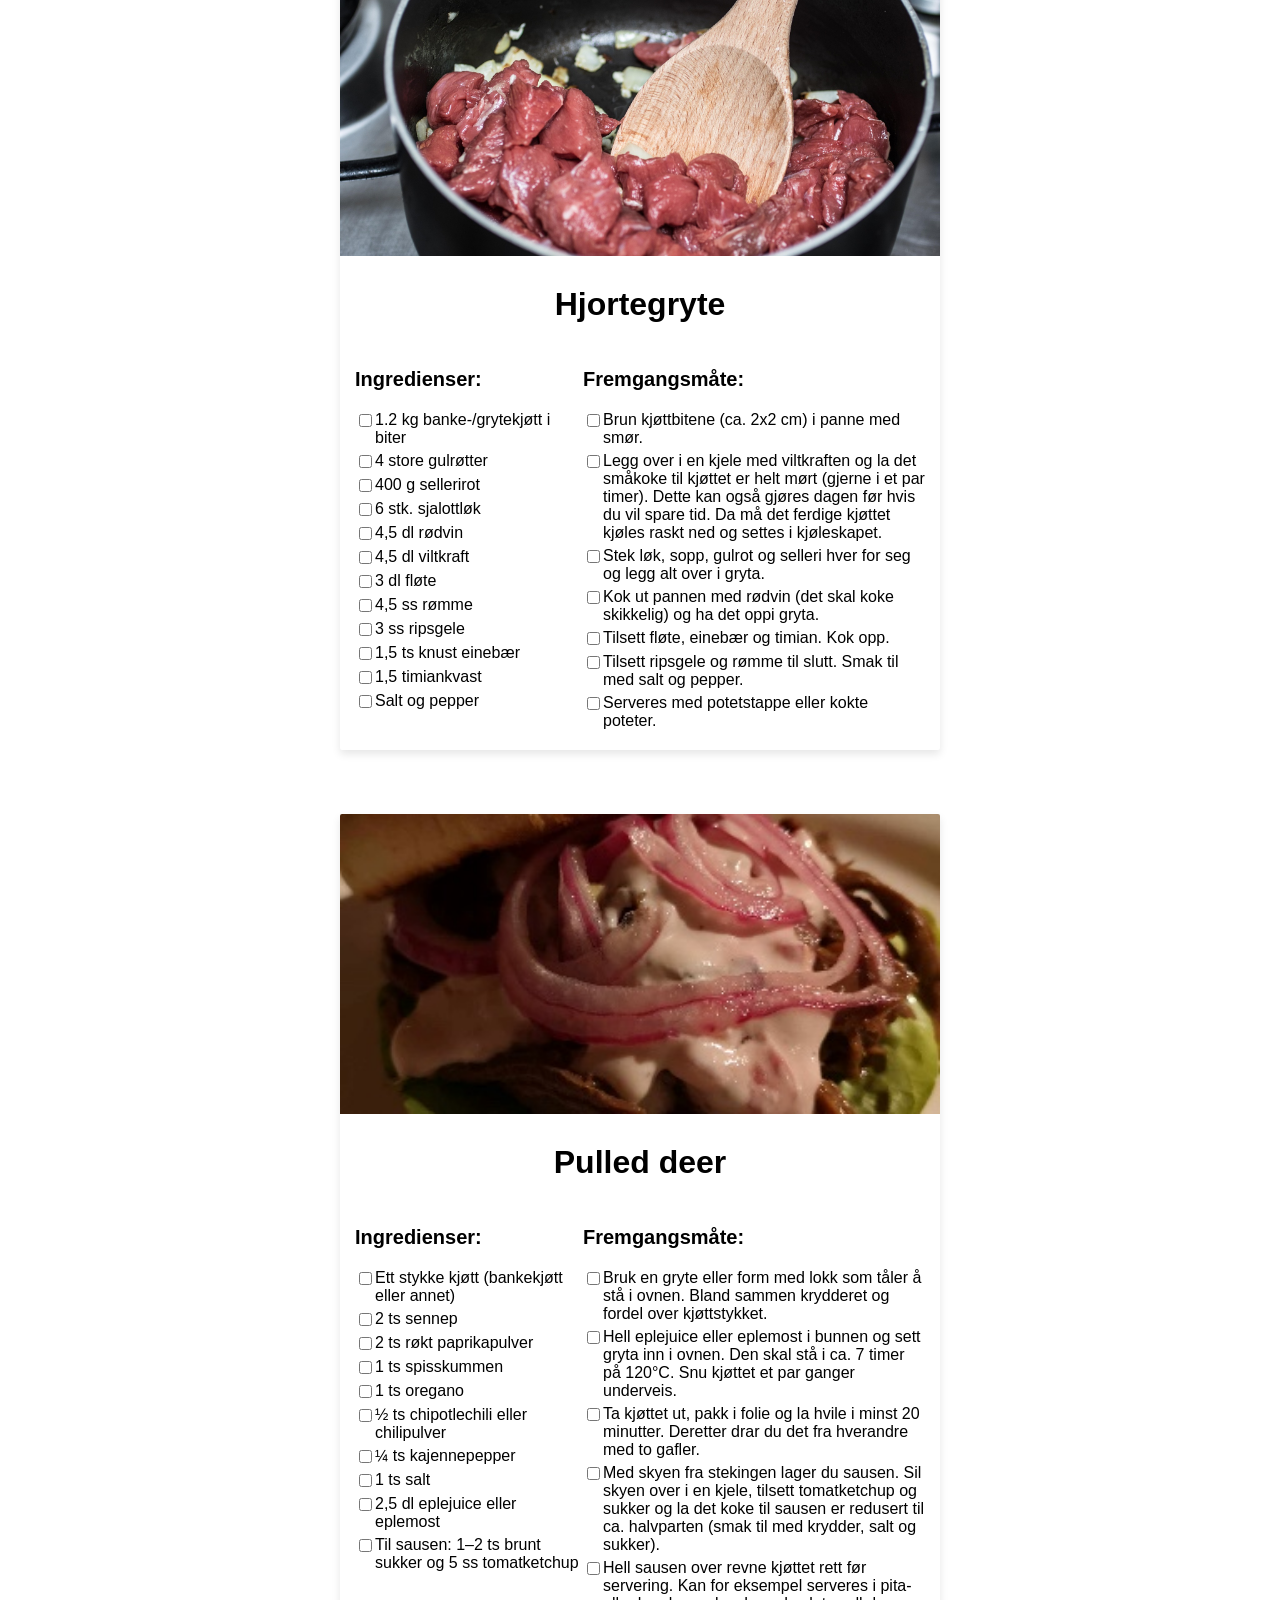
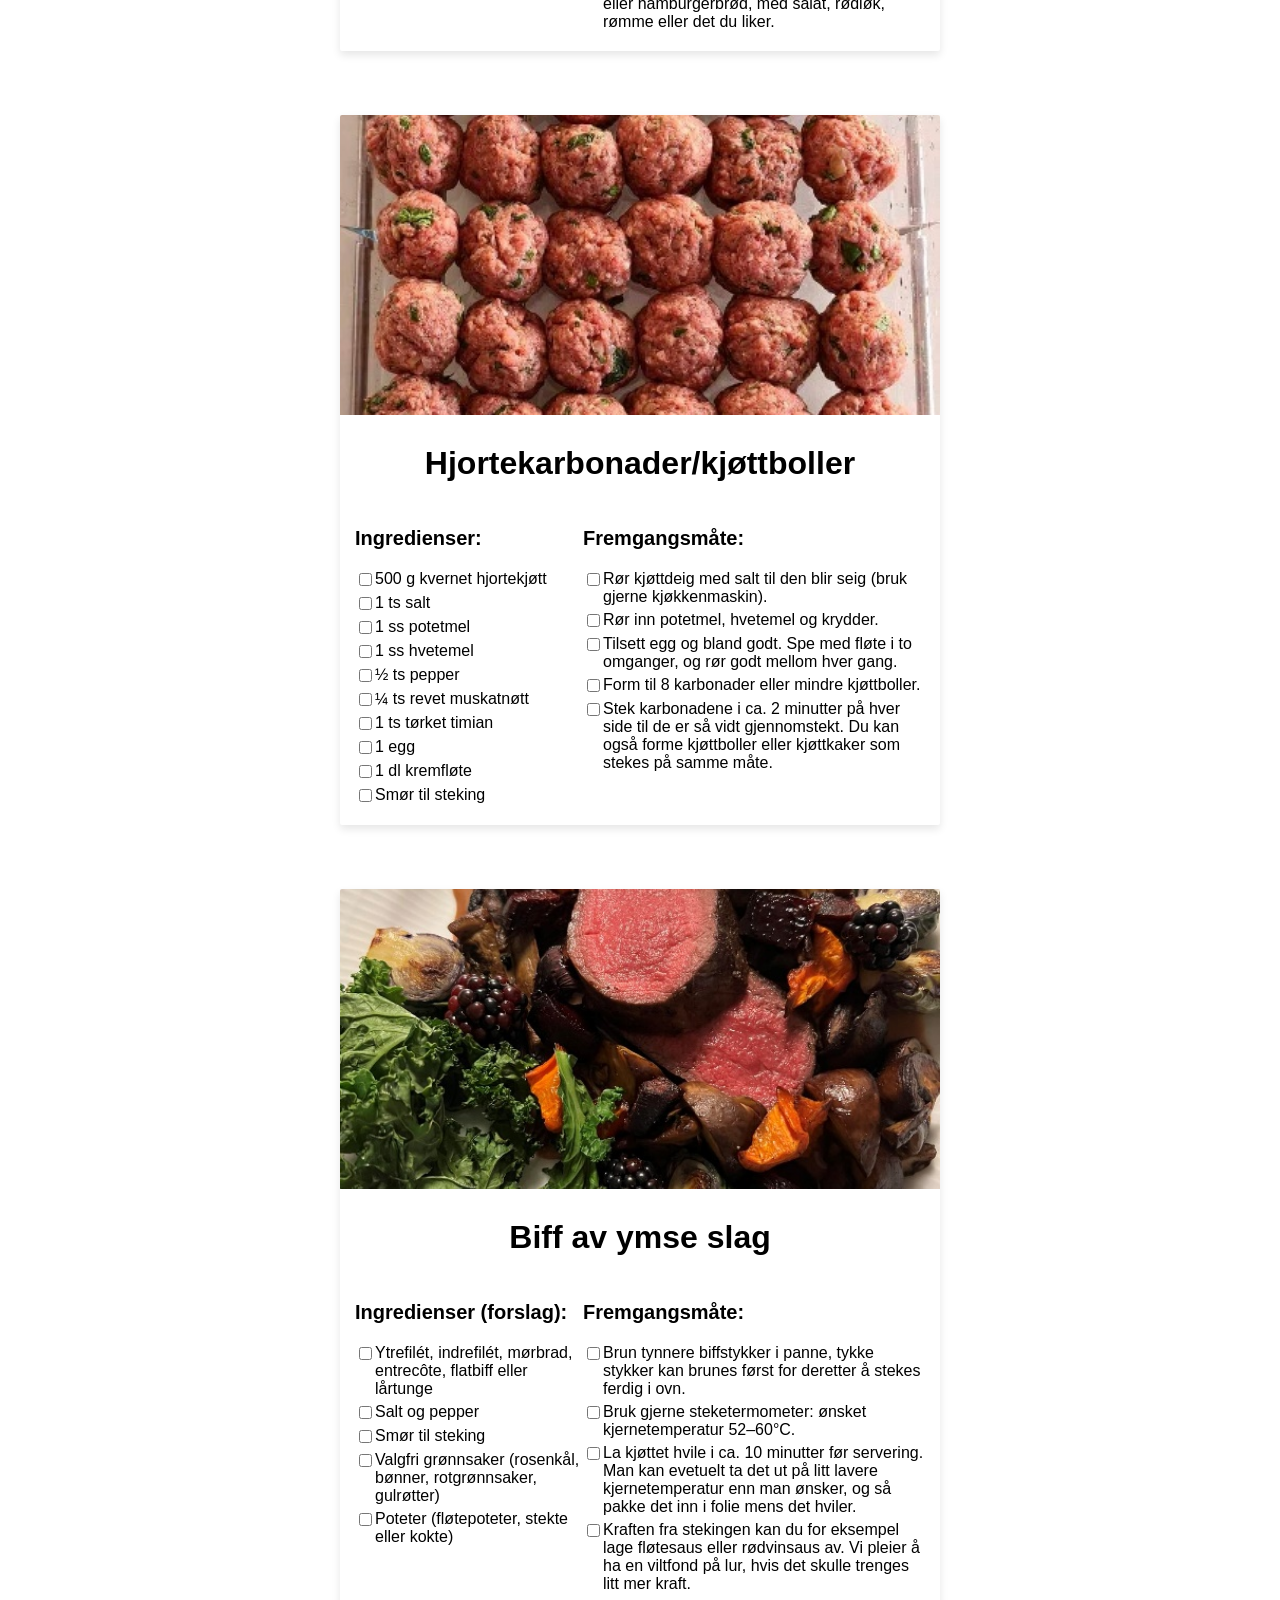
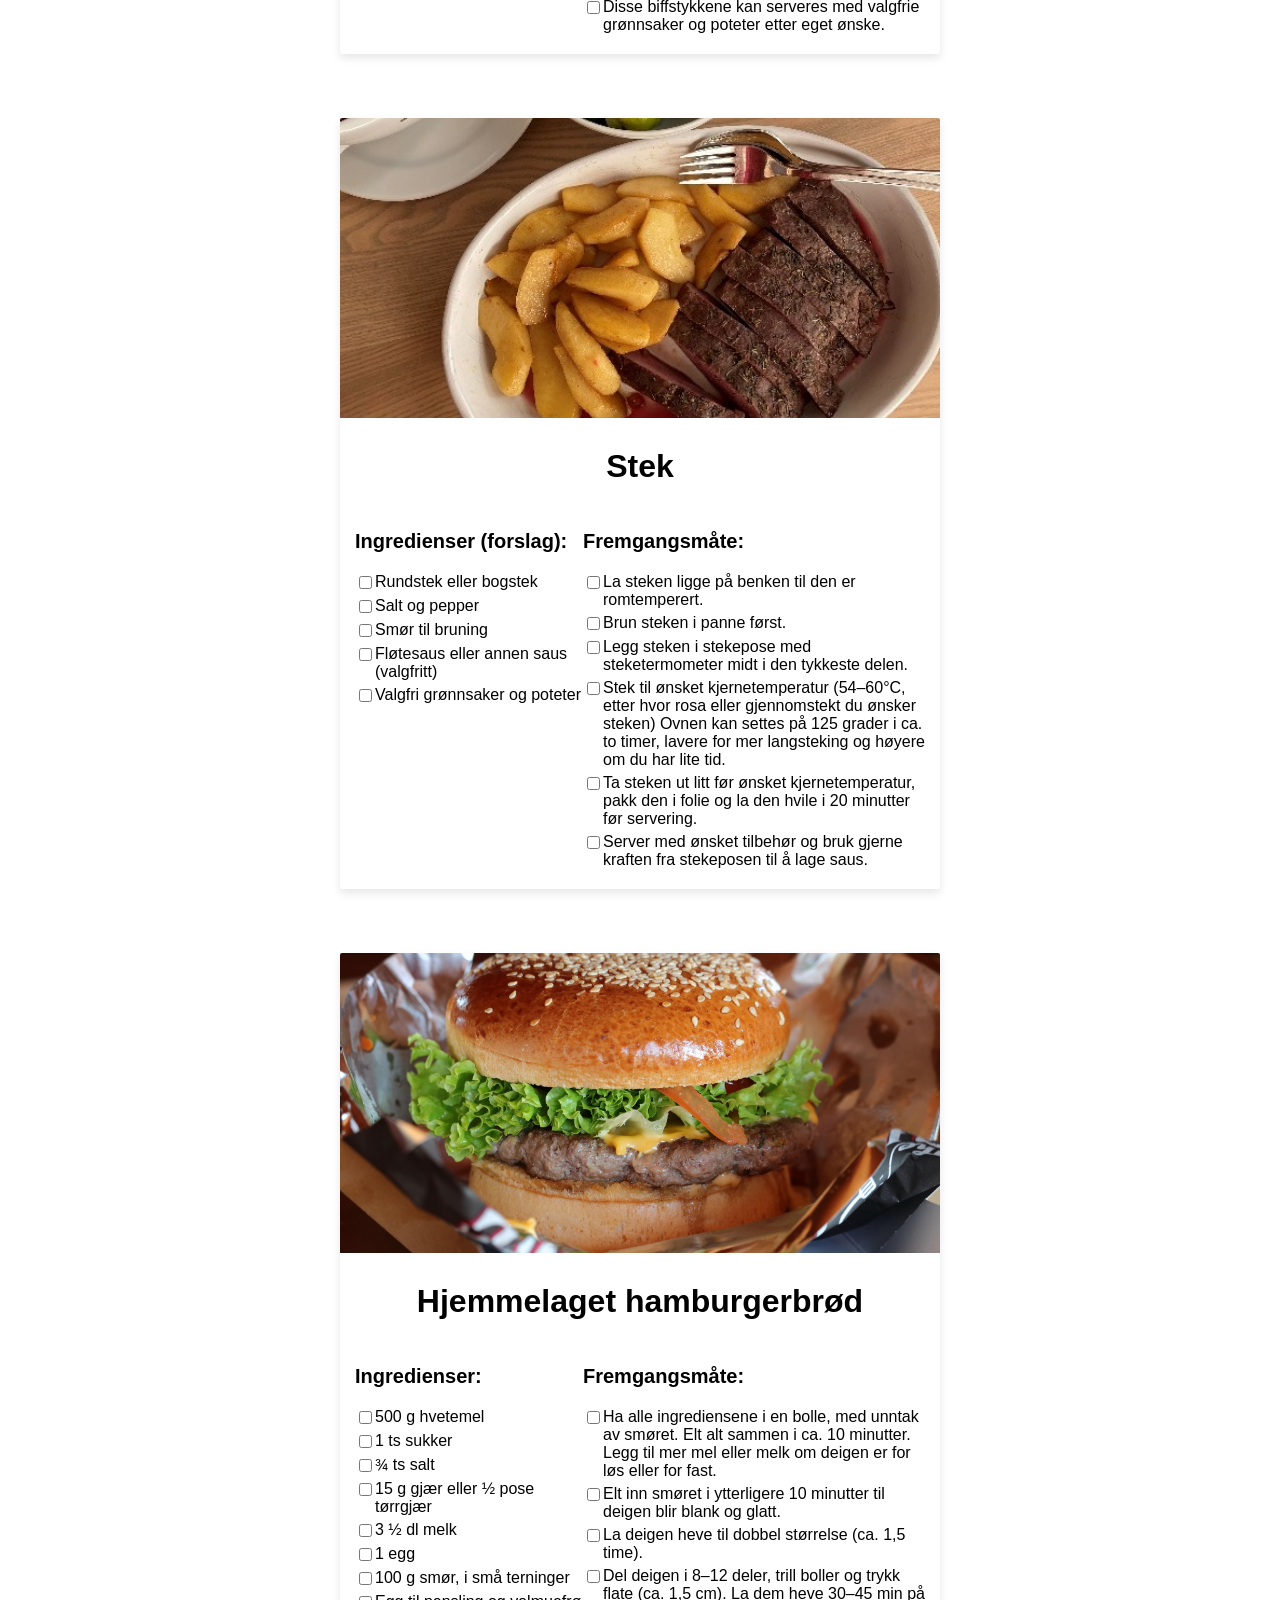
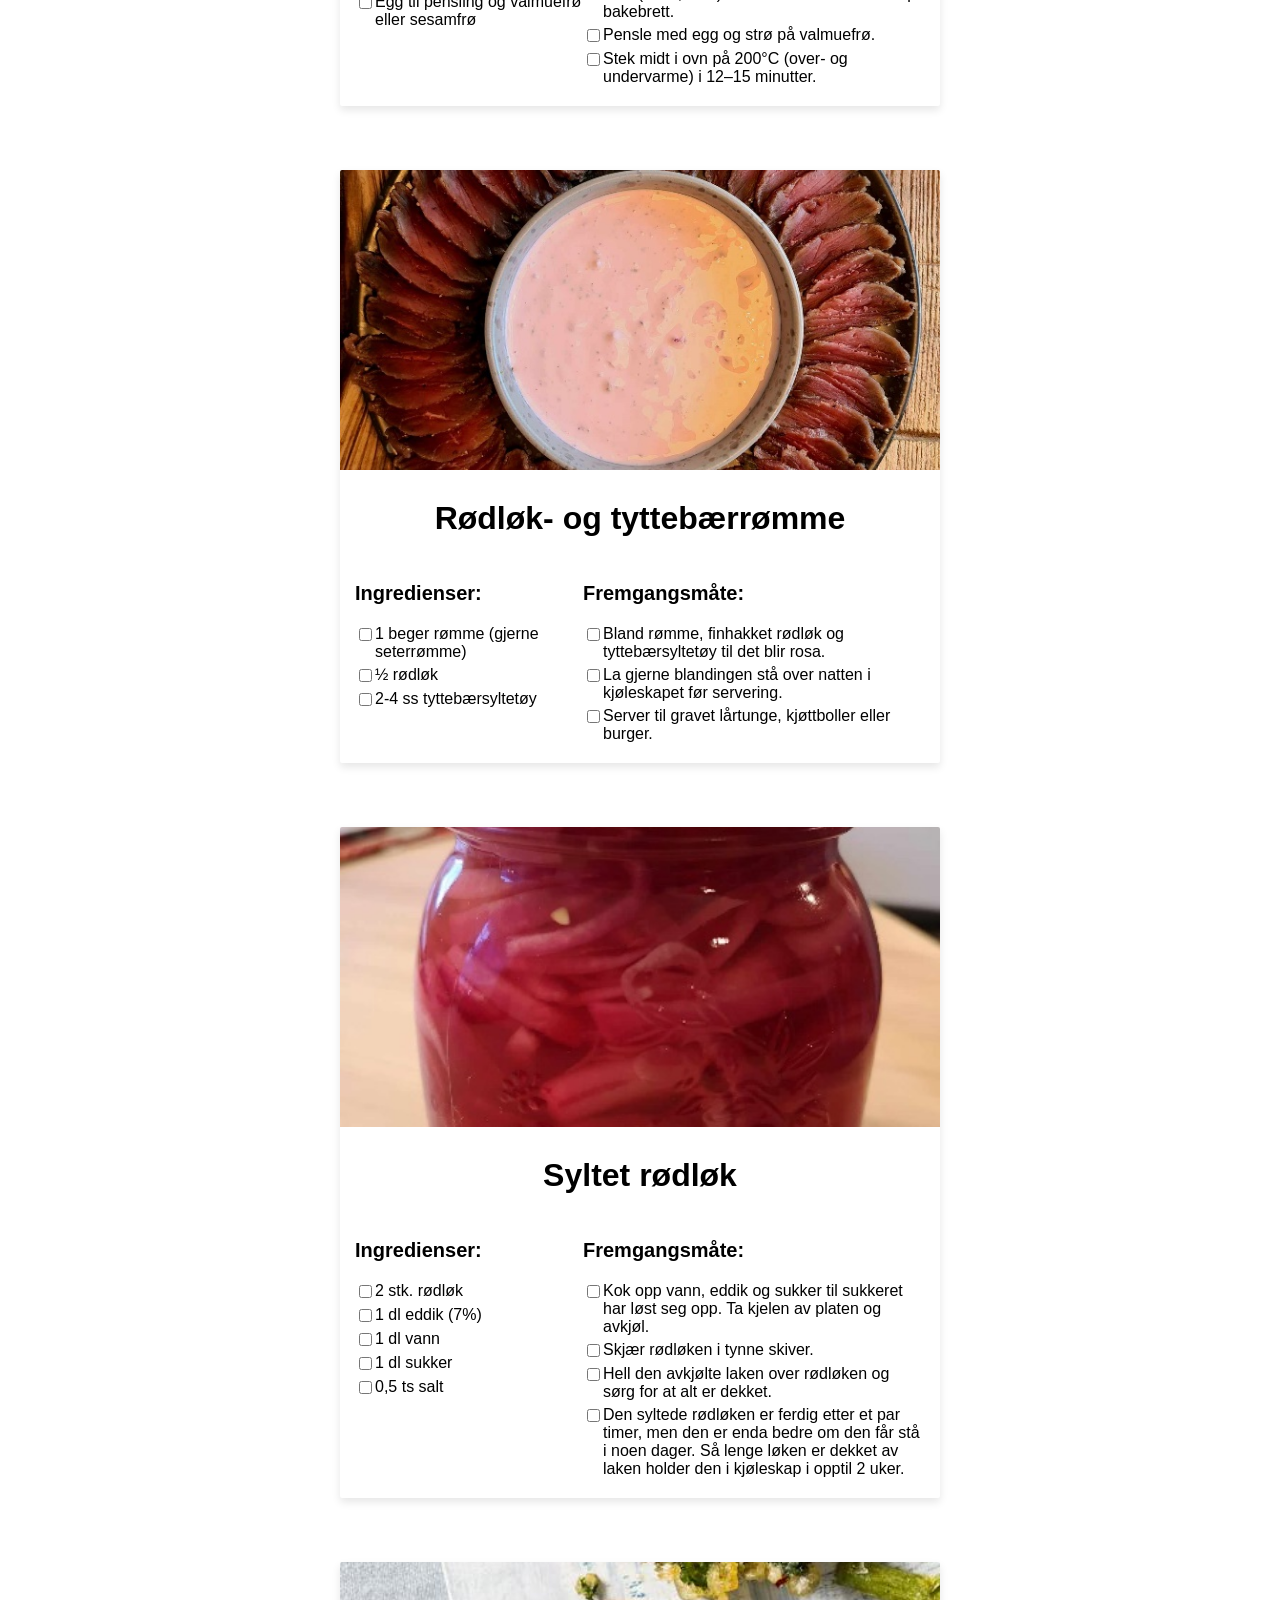
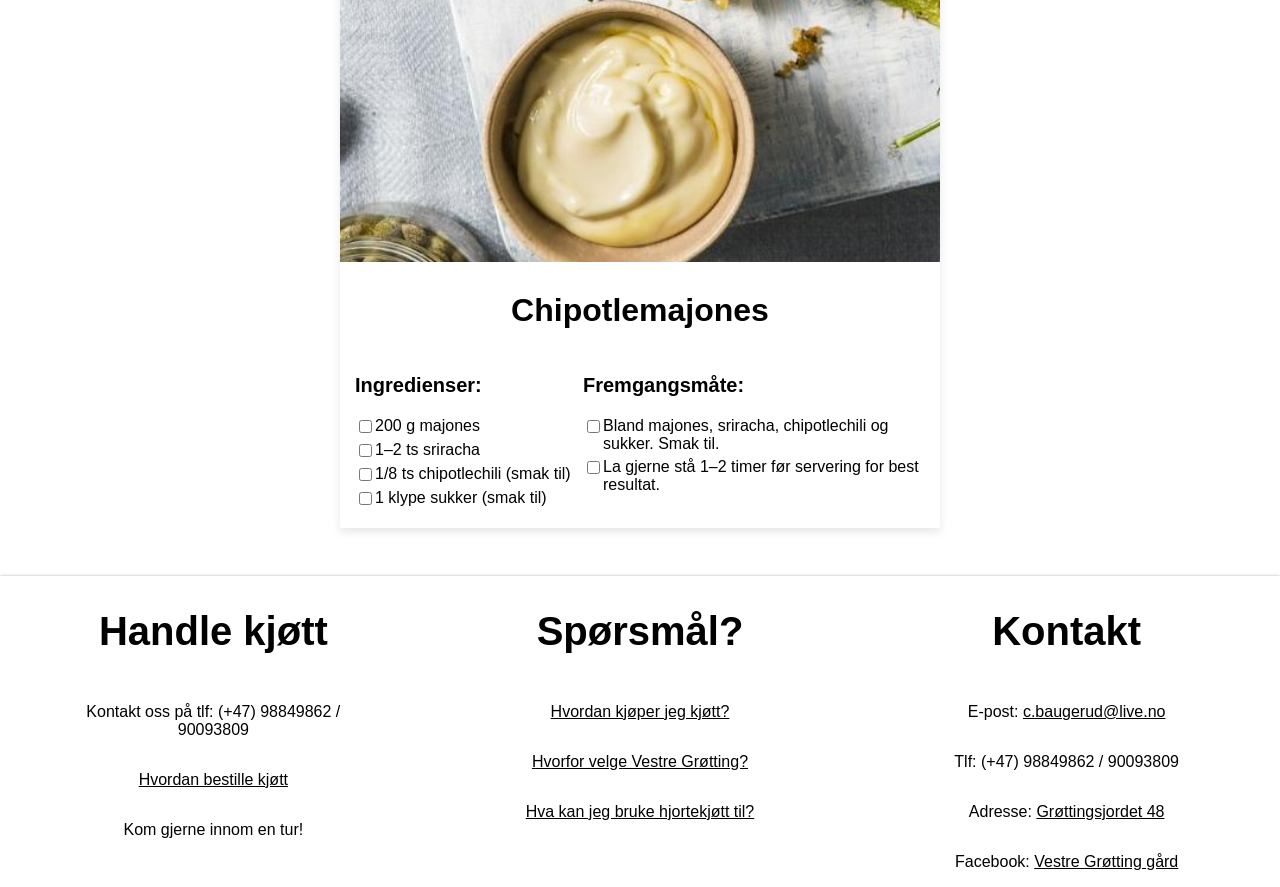
<file: recipes.html>
<!DOCTYPE html>
<html lang="en">

<head>
  <meta charset="UTF-8">
  <meta name="viewport" content="width=device-width, initial-scale=1.0">
  <title>Vestre Grøtting gård</title>
  <link rel="stylesheet" href="assets/css/main.css">
  <link rel="stylesheet" href="assets/css/recipes.css">
  <script type="module" src="assets/js/main.js"></script>
</head>

<body>
  <header>
    <nav>
      <ul>
        <div class="mobile-logo">
          <img src="assets/imgs/logo.svg" alt="Logo for Vestre Grøtting Gård.">
        </div>
        <section>
          <li><a href="index.html">HJEM</a></li>
          <li><a href="products.html">PRODUKTER</a></li>
          <li><a href="the_deer.html">HJORTEN</a></li>
        </section>
        <div class="logo expanded">
          <img src="assets/imgs/logo.svg" alt="Logo for Vestre Grøtting Gård.">
        </div>
        <section>
          <li><a href="recipes.html" id="recipeLink">OPPSKRIFTER</a></li>
          <li><a href="contact.html">KONTAKT</a></li>
          <li><a href="about.html">OM&nbsp;OSS</a></li>
        </section>
      </ul>
    </nav>
    <label for="nav-toggle" class="menu-icon">
      <span></span>
      <span></span>
      <span></span>
    </label>
    <input type="checkbox" id="nav-toggle" hidden>
  </header>
  <main>
    <article class="top-title">
      <h1>Oppskrifter</h1>
    </article>
    <article class="recipes-grid">
      <section class="recipe-card">
        <img src="assets/imgs/deer-gravet-lartunge.jpg" alt="Gravet lårtunge">
        <h2>Gravet lårtunge</h2>
        <div class="text">
          <div class="ingredients">
            <h3>Ingredienser (til 500 g lårtunge):</h3>
            <ul>
              <li><label><input type="checkbox">500 g lårtunge</label></li>
              <li><label><input type="checkbox">30 g salt</label></li>
              <li><label><input type="checkbox">40 g sukker</label></li>
              <li><label><input type="checkbox">1 ts kvernet pepper</label></li>
              <li><label><input type="checkbox">12 knuste einebær</label></li>
              <li><label><input type="checkbox">4 laurbærblad</label></li>
              <li><label><input type="checkbox">2 ss akevitt eller cognac</label></li>
            </ul>
          </div>
          <div class="steps">
            <h3>Fremgangsmåte:</h3>
            <ol>
              <li><label><input type="checkbox">Renskjær kjøttet for hinner og legg det til side.</label></li>
              <li><label><input type="checkbox">Bland salt, sukker, kaffe og krydder. Knus laurbærblad grovt.</label>
              </li>
              <li><label><input type="checkbox">Strø halvparten av krydderblandingen i en form akkurat stor nok til kjøttet (for eksempel en brødform). Legg kjøttet i formen og dryss
                  resten av blandingen. Drypp brennevin over til slutt.</label></li>
              <li><label><input type="checkbox">Dekk kjøttet med folie og press lett (Sett en tilsvarende form oppå, og legg et par hermetikkbokser eller lignende i formen for å gi tyngde). La stå på kjøkkenbenken 2–3 timer, til graveprosessen kommer godt igang. Snu
                  på kjøttet, dekk det på nytt og sett kaldt i 3–5 dager, avhengig av tykkelsen på kjøttet.</label></li>
              <li><label><input type="checkbox">Snu kjøttet hver dag. Når kjøttet er ferdig gravet, ta det ut av formen og tørk med kjøkkenpapir før servering. oppbevar det i tett boks eller pakket i matpapir. Skjæres i tynne skiver. Serveres med rødløk- og tyttebærrømme (egen oppskrift), flatbrød, brød, potetsalat/poteter, eller som del av et koldtbord. Andre stykker (eks flatbiff) kan også graves på samme måte.</label></li>
            </ol>
          </div>
        </div>
      </section>
      <section class="recipe-card">
        <img src="assets/imgs/deer-stew.jpg" alt="Hjortegryte">
        <h2>Hjortegryte</h2>
        <div class="text">
          <div class="ingredients">
            <h3>Ingredienser:</h3>
            <ul>
              <li><label><input type="checkbox">1.2 kg banke-/grytekjøtt i biter</label></li>
              <li><label><input type="checkbox">4 store gulrøtter</label></li>
              <li><label><input type="checkbox">400 g sellerirot</label></li>
              <li><label><input type="checkbox">6 stk. sjalottløk</label></li>
              <li><label><input type="checkbox">4,5 dl rødvin</label></li>
              <li><label><input type="checkbox">4,5 dl viltkraft</label></li>
              <li><label><input type="checkbox">3 dl fløte</label></li>
              <li><label><input type="checkbox">4,5 ss rømme</label></li>
              <li><label><input type="checkbox">3 ss ripsgele</label></li>
              <li><label><input type="checkbox">1,5 ts knust einebær</label></li>
              <li><label><input type="checkbox">1,5 timiankvast</label></li>
              <li><label><input type="checkbox">Salt og pepper</label></li>
            </ul>
          </div>
          <div class="steps">
            <h3>Fremgangsmåte:</h3>
            <ol>
              <li><label><input type="checkbox">Brun kjøttbitene (ca. 2x2 cm) i panne med smør.</label></li>
              <li><label><input type="checkbox">Legg over i en kjele med viltkraften og la det småkoke til kjøttet er helt mørt (gjerne i et par timer). Dette kan også gjøres dagen før hvis du vil spare tid. Da må det ferdige kjøttet kjøles raskt ned og settes i kjøleskapet.</label></li>
              <li><label><input type="checkbox">Stek løk, sopp, gulrot og selleri hver for seg og legg alt over i gryta.</label>
              </li>
              <li><label><input type="checkbox">Kok ut pannen med rødvin (det skal koke skikkelig) og ha det oppi gryta.</label></li>
              <li><label><input type="checkbox">Tilsett fløte, einebær og timian. Kok opp.</label></li>
              <li><label><input type="checkbox">Tilsett ripsgele og rømme til slutt. Smak til med salt og
                  pepper.</label></li>
              <li><label><input type="checkbox">Serveres med potetstappe eller kokte poteter.</label></li>
            </ol>
          </div>
        </div>
      </section>
      <section class="recipe-card">
        <img src="assets/imgs/pulled-deer.jpg" alt="Pulled deer">
        <h2>Pulled deer</h2>
        <div class="text">
          <div class="ingredients">
            <h3>Ingredienser:</h3>
            <ul>
              <li><label><input type="checkbox">Ett stykke kjøtt (bankekjøtt eller annet)</label></li>
              <li><label><input type="checkbox">2 ts sennep</label></li>
              <li><label><input type="checkbox">2 ts røkt paprikapulver</label></li>
              <li><label><input type="checkbox">1 ts spisskummen</label></li>
              <li><label><input type="checkbox">1 ts oregano</label></li>
              <li><label><input type="checkbox">½ ts chipotlechili eller chilipulver</label></li>
              <li><label><input type="checkbox">¼ ts kajennepepper</label></li>
              <li><label><input type="checkbox">1 ts salt</label></li>
              <li><label><input type="checkbox">2,5 dl eplejuice eller eplemost</label></li>
              <li><label><input type="checkbox">Til sausen: 1–2 ts brunt sukker og 5 ss tomatketchup</label></li>
            </ul>
          </div>
          <div class="steps">
            <h3>Fremgangsmåte:</h3>
            <ol>
              <li><label><input type="checkbox">Bruk en gryte eller form med lokk som tåler å stå i ovnen. Bland sammen krydderet og fordel over kjøttstykket.</label></li>
              <li><label><input type="checkbox">Hell eplejuice eller eplemost i bunnen og sett gryta inn i ovnen. Den skal stå i ca. 7 timer på 120°C. Snu kjøttet et
                  par ganger underveis.</label></li>
              <li><label><input type="checkbox">Ta kjøttet ut, pakk i folie og la hvile i minst 20 minutter. Deretter drar du det fra hverandre med to
                  gafler.</label></li>
              <li><label><input type="checkbox">Med skyen fra stekingen lager du sausen. Sil skyen over i en kjele, tilsett tomatketchup og sukker og la det koke til sausen er redusert til ca. halvparten (smak til med krydder, salt og sukker).</label>
              </li>
              <li><label><input type="checkbox">Hell sausen over revne kjøttet rett før servering. Kan for eksempel serveres i pita- eller hamburgerbrød, med salat, rødløk, rømme eller det du liker.</label></li>
            </ol>
          </div>
        </div>
      </section>
      <section class="recipe-card">
        <img src="assets/imgs/deer-patties.jpg" alt="Hjortekarbonader / kjøttboller">
        <h2>Hjortekarbonader/kjøttboller</h2>
        <div class="text">
          <div class="ingredients">
            <h3>Ingredienser:</h3>
            <ul>
              <li><label><input type="checkbox">500 g kvernet hjortekjøtt</label></li>
              <li><label><input type="checkbox">1 ts salt</label></li>
              <li><label><input type="checkbox">1 ss potetmel</label></li>
              <li><label><input type="checkbox">1 ss hvetemel</label></li>
              <li><label><input type="checkbox">½ ts pepper</label></li>
              <li><label><input type="checkbox">¼ ts revet muskatnøtt</label></li>
              <li><label><input type="checkbox">1 ts tørket timian</label></li>
              <li><label><input type="checkbox">1 egg</label></li>
              <li><label><input type="checkbox">1 dl kremfløte</label></li>
              <li><label><input type="checkbox">Smør til steking</label></li>
            </ul>
          </div>
          <div class="steps">
            <h3>Fremgangsmåte:</h3>
            <ol>
              <li><label><input type="checkbox">Rør kjøttdeig med salt til den blir seig (bruk gjerne kjøkkenmaskin).</label></li>
              <li><label><input type="checkbox">Rør inn potetmel, hvetemel og krydder.</label></li>
              <li><label><input type="checkbox">Tilsett egg og bland godt. Spe med fløte i to omganger, og rør godt mellom
                  hver gang.</label></li>
              <li><label><input type="checkbox">Form til 8 karbonader eller mindre kjøttboller.</label></li>
              <li><label><input type="checkbox">Stek karbonadene i ca. 2 minutter på hver side til de er så vidt gjennomstekt. Du kan også forme kjøttboller eller kjøttkaker som stekes på samme måte.</label>
              </li>
            </ol>
          </div>
        </div>
      </section>
      <section class="recipe-card">
        <img src="assets/imgs/deer-steak.jpg" alt="Biff av ymse slag">
        <h2>Biff av ymse slag</h2>
        <div class="text">
          <div class="ingredients">
            <h3>Ingredienser (forslag):</h3>
            <ul>
              <li><label><input type="checkbox">Ytrefilét, indrefilét, mørbrad, entrecôte, flatbiff eller lårtunge</label></li>
              <li><label><input type="checkbox">Salt og pepper</label></li>
              <li><label><input type="checkbox">Smør til steking</label></li>
              <li><label><input type="checkbox">Valgfri grønnsaker (rosenkål, bønner, rotgrønnsaker, gulrøtter)</label>
              </li>
              <li><label><input type="checkbox">Poteter (fløtepoteter, stekte eller kokte)</label></li>
            </ul>
          </div>
          <div class="steps">
            <h3>Fremgangsmåte:</h3>
            <ol>
              <li><label><input type="checkbox">Brun tynnere biffstykker i panne, tykke stykker kan brunes først for deretter å stekes
                  ferdig i ovn.</label></li>
              <li><label><input type="checkbox">Bruk gjerne steketermometer: ønsket kjernetemperatur 52–60°C.</label>
              </li>
              <li><label><input type="checkbox">La kjøttet hvile i ca. 10 minutter før servering. Man kan evetuelt ta det ut på litt lavere kjernetemperatur enn man ønsker, og så pakke det inn i folie mens det hviler.</label></li>
              <li><label><input type="checkbox">Kraften fra stekingen kan du for eksempel lage fløtesaus eller rødvinsaus av. Vi pleier å ha en viltfond på lur, hvis det skulle trenges litt mer kraft.</label>
              </li>
              <li><label><input type="checkbox">Disse biffstykkene kan serveres med valgfrie grønnsaker og poteter etter eget ønske.</label></li>
            </ol>
          </div>
        </div>
      </section>
      <section class="recipe-card">
        <img src="assets/imgs/deer-roast.jpg" alt="Hjortestek">
        <h2>Stek</h2>
        <div class="text">
          <div class="ingredients">
            <h3>Ingredienser (forslag):</h3>
            <ul>
              <li><label><input type="checkbox">Rundstek eller bogstek</label></li>
              <li><label><input type="checkbox">Salt og pepper</label></li>
              <li><label><input type="checkbox">Smør til bruning</label></li>
              <li><label><input type="checkbox">Fløtesaus eller annen saus (valgfritt)</label></li>
              <li><label><input type="checkbox">Valgfri grønnsaker og poteter</label></li>
            </ul>
          </div>
          <div class="steps">
            <h3>Fremgangsmåte:</h3>
            <ol>
              <li><label><input type="checkbox">La steken ligge på benken til den er romtemperert.</label></li>
              <li><label><input type="checkbox">Brun steken i panne først.</label></li>
              <li><label><input type="checkbox">Legg steken i stekepose med steketermometer midt i den tykkeste delen.</label></li>
              <li><label><input type="checkbox">Stek til ønsket kjernetemperatur (54–60°C, etter hvor rosa eller gjennomstekt du ønsker steken) Ovnen kan settes på 125 grader i ca. to timer, lavere for mer langsteking og høyere om du har lite tid.</label></li>
              <li><label><input type="checkbox">Ta steken ut litt før ønsket kjernetemperatur, pakk den i folie
                  og la den hvile i 20 minutter før servering.</label></li>
              <li><label><input type="checkbox">Server med ønsket tilbehør og bruk gjerne kraften fra stekeposen til å lage
                  saus.</label></li>
            </ol>
          </div>
        </div>
      </section>
      <section class="recipe-card">
        <img src="assets/imgs/hamburger-bun.jpg" alt="Hjemmelaget hamburgerbrød">
        <h2>Hjemmelaget hamburgerbrød</h2>
        <div class="text">
          <div class="ingredients">
            <h3>Ingredienser:</h3>
            <ul>
              <li><label><input type="checkbox">500 g hvetemel</label></li>
              <li><label><input type="checkbox">1 ts sukker</label></li>
              <li><label><input type="checkbox">¾ ts salt</label></li>
              <li><label><input type="checkbox">15 g gjær eller ½ pose tørrgjær</label></li>
              <li><label><input type="checkbox">3 ½ dl melk</label></li>
              <li><label><input type="checkbox">1 egg</label></li>
              <li><label><input type="checkbox">100 g smør, i små terninger</label></li>
              <li><label><input type="checkbox">Egg til pensling og valmuefrø eller sesamfrø</label></li>
            </ul>
          </div>
          <div class="steps">
            <h3>Fremgangsmåte:</h3>
            <ol>
              <li><label><input type="checkbox">Ha alle ingrediensene i en bolle, med unntak av smøret. Elt alt sammen i ca. 10 minutter. Legg til mer mel
                  eller melk om deigen er for løs eller for fast.</label></li>
              <li><label><input type="checkbox">Elt inn smøret i ytterligere 10 minutter til deigen blir blank og
                  glatt.</label></li>
              <li><label><input type="checkbox">La deigen heve til dobbel størrelse (ca. 1,5 time).</label></li>
              <li><label><input type="checkbox">Del deigen i 8–12 deler, trill boller og trykk flate (ca. 1,5 cm). La dem
                  heve 30–45 min på bakebrett.</label></li>
              <li><label><input type="checkbox">Pensle med egg og strø på valmuefrø.</label></li>
              <li><label><input type="checkbox">Stek midt i ovn på 200°C (over- og undervarme) i 12–15 minutter.</label></li>
            </ol>
          </div>
        </div>
      </section>
      <section class="recipe-card">
       <img src="assets/imgs/deer-gravet-lartunge.jpg" alt="Gravet lårtunge">
        <h2>Rødløk- og tyttebærrømme</h2>
        <div class="text">
          <div class="ingredients">
            <h3>Ingredienser:</h3>
            <ul>
              <li><label><input type="checkbox">1 beger rømme (gjerne seterrømme)</label></li>
              <li><label><input type="checkbox">½ rødløk</label></li>
              <li><label><input type="checkbox">2-4 ss tyttebærsyltetøy</label></li>
            </ul>
          </div>
          <div class="steps">
            <h3>Fremgangsmåte:</h3>
            <ol>
              <li><label><input type="checkbox">Bland rømme, finhakket rødløk og tyttebærsyltetøy til det blir
                  rosa.</label></li>
              <li><label><input type="checkbox">La gjerne blandingen stå over natten i kjøleskapet før servering.</label></li>
              <li><label><input type="checkbox">Server til gravet lårtunge, kjøttboller eller burger.</label></li>
            </ol>
          </div>
        </div>
      </section>
      <section class="recipe-card">
        <img src="assets/imgs/pickled-red-onion.jpg" alt="Syltet rødløk">
        <h2>Syltet rødløk</h2>
        <div class="text">
          <div class="ingredients">
            <h3>Ingredienser:</h3>
            <ul>
              <li><label><input type="checkbox">2 stk. rødløk</label></li>
              <li><label><input type="checkbox">1 dl eddik (7%)</label></li>
              <li><label><input type="checkbox">1 dl vann</label></li>
              <li><label><input type="checkbox">1 dl sukker</label></li>
              <li><label><input type="checkbox">0,5 ts salt</label></li>
            </ul>
          </div>
          <div class="steps">
            <h3>Fremgangsmåte:</h3>
            <ol>
              <li><label><input type="checkbox">Kok opp vann, eddik og sukker til sukkeret har løst seg opp. Ta kjelen av
                  platen og avkjøl.</label></li>
              <li><label><input type="checkbox">Skjær rødløken i tynne skiver.</label></li>
              <li><label><input type="checkbox">Hell den avkjølte laken over rødløken og sørg for at alt er
                  dekket.</label></li>
              <li><label><input type="checkbox">Den syltede rødløken er ferdig etter et par timer, men den er enda bedre om den får stå i noen dager. Så lenge løken er dekket av laken holder den i kjøleskap i opptil 2 uker.</label></li>
            </ol>
          </div>
        </div>
      </section>
      <section class="recipe-card">
        <img src="assets/imgs/chipotle-mayo.jpg" alt="Chipotlemajones">
        <h2>Chipotlemajones</h2>
        <div class="text">
          <div class="ingredients">
            <h3>Ingredienser:</h3>
            <ul>
              <li><label><input type="checkbox">200 g majones</label></li>
              <li><label><input type="checkbox">1–2 ts sriracha</label></li>
              <li><label><input type="checkbox">1/8 ts chipotlechili (smak til)</label></li>
              <li><label><input type="checkbox">1 klype sukker (smak til)</label></li>
            </ul>
          </div>
          <div class="steps">
            <h3>Fremgangsmåte:</h3>
            <ol>
              <li><label><input type="checkbox">Bland majones, sriracha, chipotlechili og sukker. Smak til.</label></li>
              <li><label><input type="checkbox">La gjerne stå 1–2 timer før servering for best resultat.</label></li>
            </ol>
          </div>
        </div>
      </section>
    </article>
  </main>
  <footer>
    <section>
      <h2>Handle kjøtt</h2>
      <p>Kontakt oss på tlf: (+47) 98849862 / 90093809</p>
      <p><a href="contact.html" aria-label="Fyll ut kontaktskjemaet">Hvordan bestille kjøtt</a></p>
      <p>Kom gjerne innom en tur!</p>
    </section>
    <section>
      <h2>Spørsmål?</h2>
      <p><a href="faq.html#how">Hvordan kjøper jeg kjøtt?</a></p>
      <p><a href="faq.html#why">Hvorfor velge Vestre Grøtting?</a></p>
      <p><a href="faq.html#what">Hva kan jeg bruke hjortekjøtt til?</a></p>
    </section>
    <section>
      <h2>Kontakt</h2>
      <p>E-post: <a href="mailto:c.baugerud@live.no">c.baugerud@live.no</a></p>
      <p>Tlf: (+47) 98849862 / 90093809</p>
      <p>Adresse: <a href="https://maps.app.goo.gl/rcExngUawZQERuUT9" target="_blank">Grøttingsjordet 48</a></p>
      <p>Facebook: <a aria-label="Facebook page" href="https://www.facebook.com/profile.php?id=100063509109505"
          target="_blank">Vestre Grøtting gård</a></p>
    </section>
  </footer>
</body>

</html>
</file>
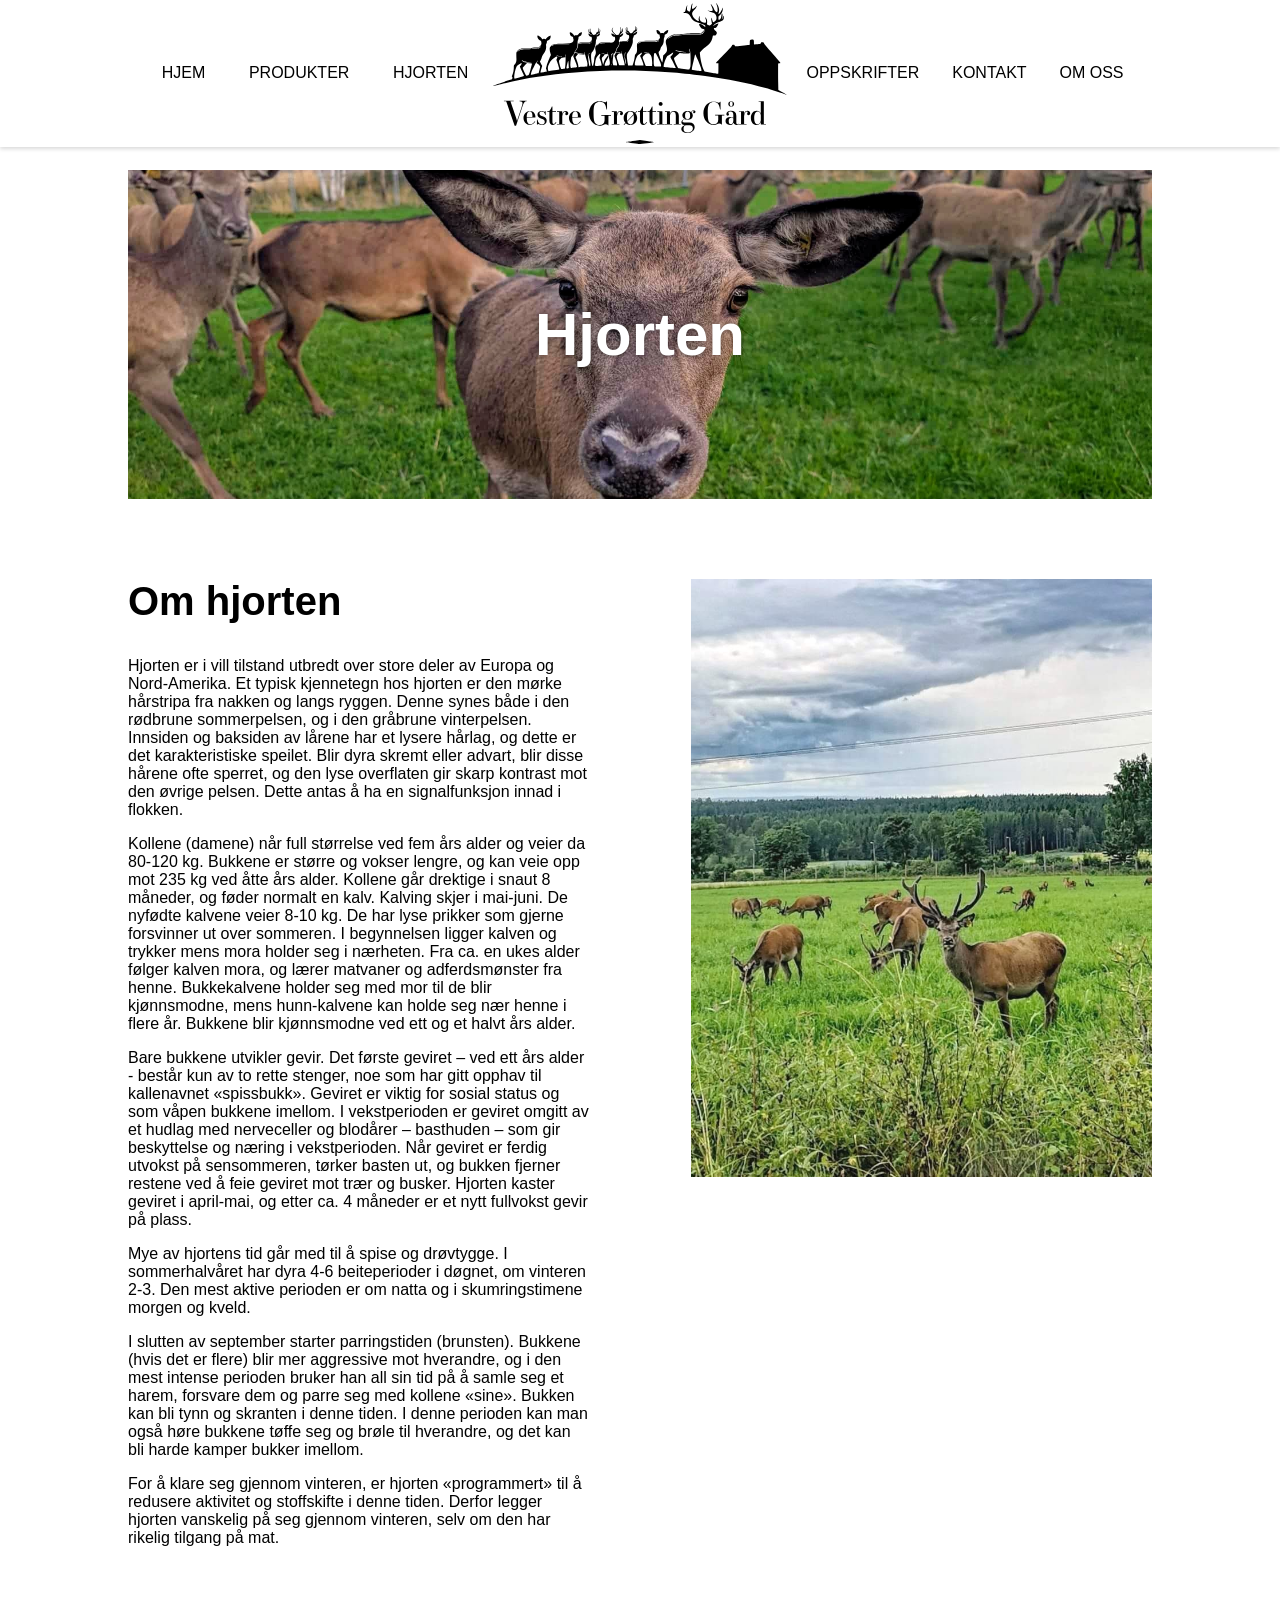
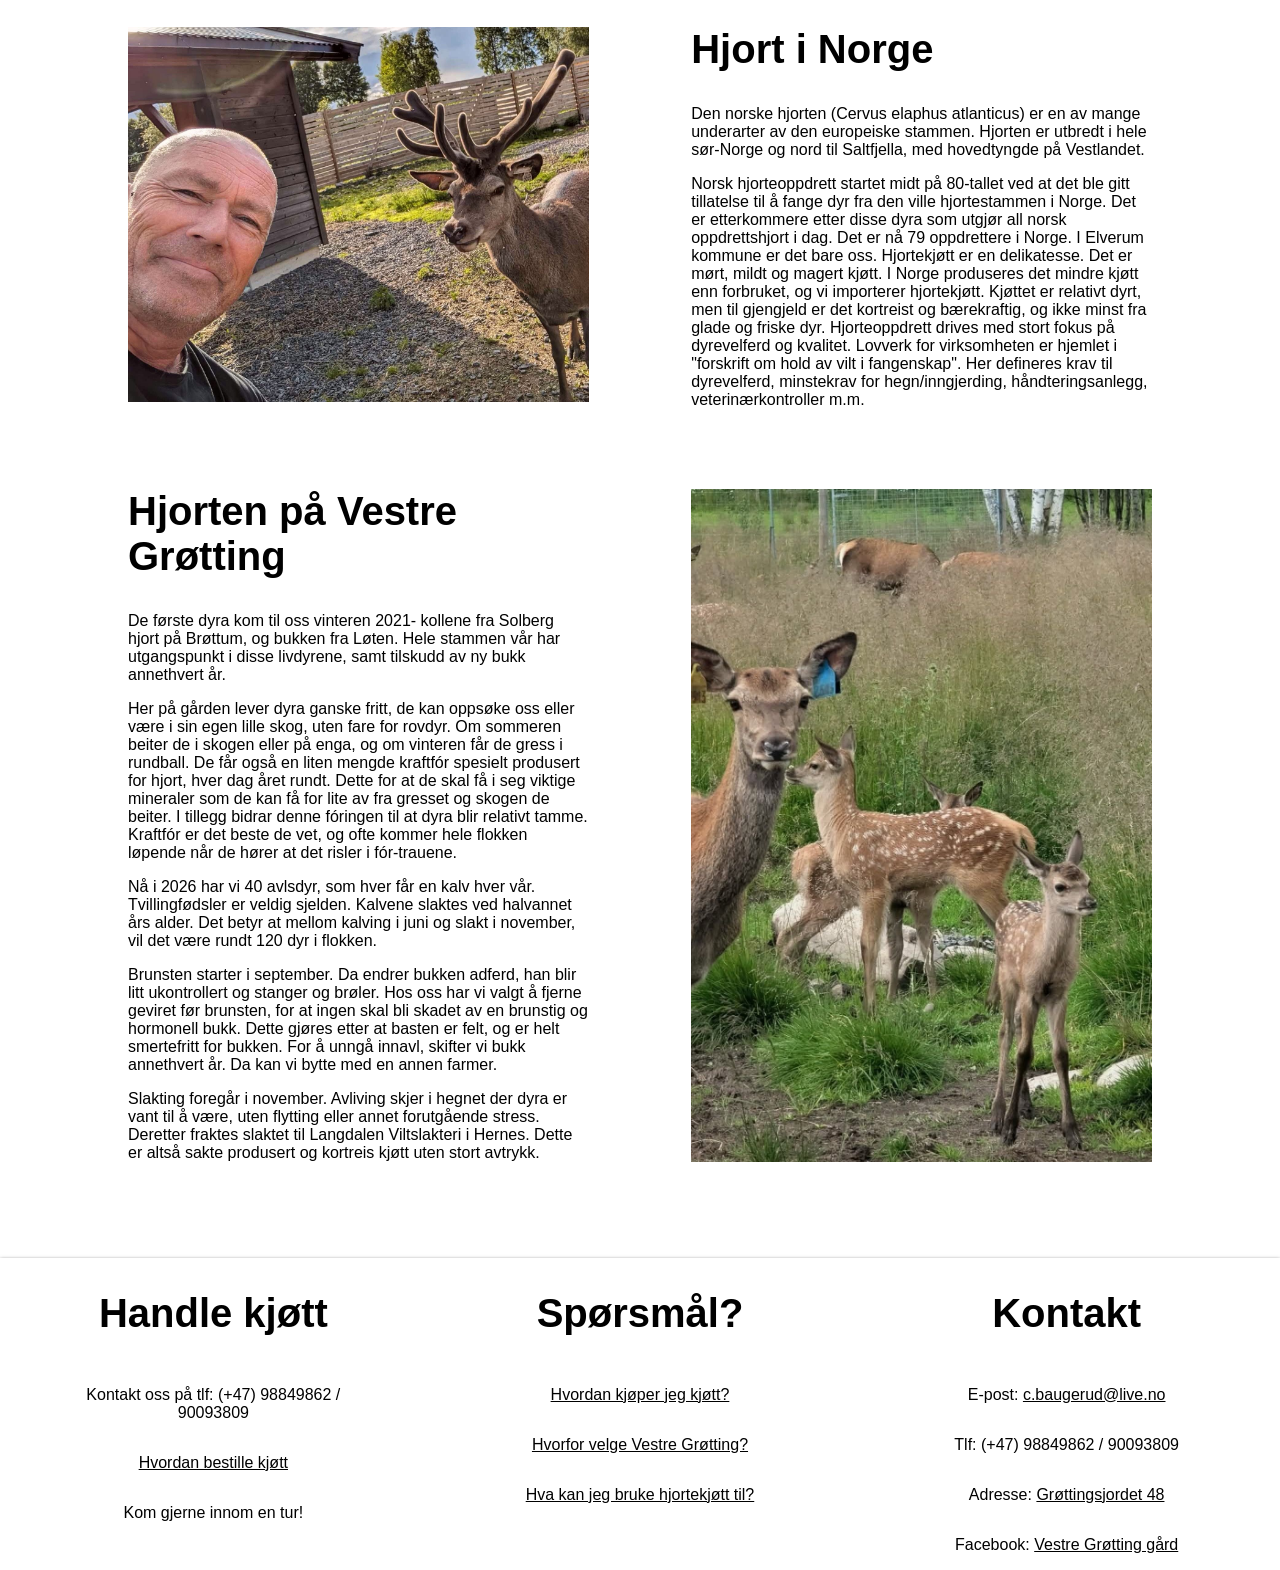
<file: the_deer.html>
<!DOCTYPE html>
<html lang="en">
<head>
  <meta charset="UTF-8">
  <meta name="viewport" content="width=device-width, initial-scale=1.0">
  <title>Vestre Grøtting gård</title>
  <link rel="stylesheet" href="assets/css/main.css">
  <link rel="stylesheet" href="assets/css/the_deer.css">
  <script type="module" src="assets/js/main.js"></script>
</head>
<body>
  <header>
    <nav>
      <ul>
        <div class="mobile-logo">
          <img src="assets/imgs/logo.svg" alt="Logo for Vestre Grøtting Gård.">
        </div>
        <section>
          <li><a href="index.html">HJEM</a></li>
          <li><a href="products.html">PRODUKTER</a></li>
          <li><a href="the_deer.html">HJORTEN</a></li>
        </section>
        <div class="logo expanded">
          <img src="assets/imgs/logo.svg" alt="Logo for Vestre Grøtting Gård.">
        </div>
        <section>
          <li><a href="recipes.html" id="recipeLink">OPPSKRIFTER</a></li>
          <li><a href="contact.html">KONTAKT</a></li>
          <li><a href="about.html">OM&nbsp;OSS</a></li>
        </section>
      </ul>
    </nav>
    <label for="nav-toggle" class="menu-icon">
      <span></span>
      <span></span>
      <span></span>
    </label>
    <input type="checkbox" id="nav-toggle" hidden>
  </header>
  <main>
    <article class="top-title">
      <h1>Hjorten</h1>
    </article>
    <article class="content">
      <section class="standard-p">
        <div class="text">
          <h2>Om hjorten</h2>
          <p>Hjorten er i vill tilstand utbredt over store deler av Europa og Nord-Amerika. Et typisk kjennetegn hos hjorten er den mørke hårstripa fra nakken og langs ryggen. Denne synes både i den rødbrune sommerpelsen, og i den gråbrune vinterpelsen. Innsiden og baksiden av lårene har et lysere hårlag, og dette er det karakteristiske speilet. Blir dyra skremt eller advart, blir disse hårene ofte sperret, og den lyse overflaten gir skarp kontrast mot den øvrige pelsen. Dette antas å ha en signalfunksjon innad i flokken.</p>
          <p>Kollene (damene) når full størrelse ved fem års alder og veier da 80-120 kg. Bukkene er større og vokser lengre, og kan veie opp mot 235 kg ved åtte års alder. Kollene går drektige i snaut 8 måneder, og føder normalt en kalv. Kalving skjer i mai-juni. De nyfødte kalvene veier 8-10 kg. De har lyse prikker som gjerne forsvinner ut over sommeren. I begynnelsen ligger kalven og trykker mens mora holder seg i nærheten. Fra ca. en ukes alder følger kalven mora, og lærer matvaner og adferdsmønster fra henne. Bukkekalvene holder seg med mor til de blir kjønnsmodne, mens hunn-kalvene kan holde seg nær henne i flere år. Bukkene blir kjønnsmodne ved ett og et halvt års alder.</p>
          <p>Bare bukkene utvikler gevir. Det første geviret – ved ett års alder - består kun av to rette stenger, noe som har gitt opphav til kallenavnet «spissbukk». Geviret er viktig for sosial status og som våpen bukkene imellom. I vekstperioden er geviret omgitt av et hudlag med nerveceller og blodårer – basthuden – som gir beskyttelse og næring i vekstperioden. Når geviret er ferdig utvokst på sensommeren, tørker basten ut, og bukken fjerner restene ved å feie geviret mot trær og busker. Hjorten kaster geviret i april-mai, og etter ca. 4 måneder er et nytt fullvokst gevir på plass.</p>
          <p>Mye av hjortens tid går med til å spise og drøvtygge. I sommerhalvåret har dyra 4-6 beiteperioder i døgnet, om vinteren 2-3. Den mest aktive perioden er om natta og i skumringstimene morgen og kveld.</p>
          <p>I slutten av september starter parringstiden (brunsten). Bukkene (hvis det er flere) blir mer aggressive mot hverandre, og i den mest intense perioden bruker han all sin tid på å samle seg et harem, forsvare dem og parre seg med kollene «sine». Bukken kan bli tynn og skranten i denne tiden. I denne perioden kan man også høre bukkene tøffe seg og brøle til hverandre, og det kan bli harde kamper bukker imellom.</p>
          <p>For å klare seg gjennom vinteren, er hjorten «programmert» til å redusere aktivitet og stoffskifte i denne tiden. Derfor legger hjorten vanskelig på seg gjennom vinteren, selv om den har rikelig tilgang på mat.</p>  
        </div>
        <div class="image">
          <img src="assets/imgs/hjort10.jpg" alt="Hjorten">
        </div>
      </section>
      <section class="standard-p reverse">
        <div class="text">
          <h2>Hjort i Norge</h2>
          <p>Den norske hjorten (Cervus elaphus atlanticus) er en av mange underarter av den europeiske stammen. Hjorten er utbredt i hele sør-Norge og nord til Saltfjella, med hovedtyngde på Vestlandet.</p>
          <p>Norsk hjorteoppdrett startet midt på 80-tallet ved at det ble gitt tillatelse til å fange dyr fra den ville hjortestammen i Norge. Det er etterkommere etter disse dyra som utgjør all norsk oppdrettshjort i dag. Det er nå 79 oppdrettere i Norge. I Elverum kommune er det bare oss. Hjortekjøtt er en delikatesse. Det er mørt, mildt og magert kjøtt. I Norge produseres det mindre kjøtt enn forbruket, og vi importerer hjortekjøtt. Kjøttet er relativt dyrt, men til gjengjeld er det kortreist og bærekraftig, og ikke minst fra glade og friske dyr. Hjorteoppdrett drives med stort fokus på dyrevelferd og kvalitet. Lovverk for virksomheten er hjemlet i "forskrift om hold av vilt i fangenskap". Her defineres krav til dyrevelferd, minstekrav for hegn/inngjerding, håndteringsanlegg, veterinærkontroller m.m.</p>
        </div>
        <div class="image">
          <img src="assets/imgs/hjort1.png" alt="Hjorten">
        </div>
      </section>
      <section class="standard-p">
        <div class="text">
          <h2>Hjorten på Vestre Grøtting</h2>
          <p>De første dyra kom til oss vinteren 2021- kollene fra Solberg hjort på Brøttum, og bukken fra Løten. Hele stammen vår har utgangspunkt i disse livdyrene, samt tilskudd av ny bukk annethvert år.
          <p>Her på gården lever dyra ganske fritt, de kan oppsøke oss eller være i sin egen lille skog, uten fare for rovdyr. Om sommeren beiter de i skogen eller på enga, og om vinteren får de gress i rundball.  De får også en liten mengde kraftfór spesielt produsert for hjort, hver dag året rundt. Dette for at de skal få i seg viktige mineraler som de kan få for lite av fra gresset og skogen de beiter. I tillegg bidrar denne fóringen til at dyra blir relativt tamme. Kraftfór er det beste de vet, og ofte kommer hele flokken løpende når de hører at det risler i fór-trauene.</p>
          <p>Nå i 2026 har vi 40 avlsdyr, som hver får en kalv hver vår. Tvillingfødsler er veldig sjelden. Kalvene slaktes ved halvannet års alder. Det betyr at mellom kalving i juni og slakt i november, vil det være rundt 120 dyr i flokken.</p>
          <p>Brunsten starter i september. Da endrer bukken adferd, han blir litt ukontrollert og stanger og brøler. Hos oss har vi valgt å fjerne geviret før brunsten, for at ingen skal bli skadet av en brunstig og hormonell bukk.  Dette gjøres etter at basten er felt, og er helt smertefritt for bukken. For å unngå innavl, skifter vi bukk annethvert år. Da kan vi bytte med en annen farmer.</p>
          <p>Slakting foregår i november. Avliving skjer i hegnet der dyra er vant til å være, uten flytting eller annet forutgående stress. Deretter fraktes slaktet til Langdalen Viltslakteri i Hernes. Dette er altså sakte produsert og kortreis kjøtt uten stort avtrykk.</p>
        </div>
        <div class="image">
          <img src="assets/imgs/hjort6.png" alt="Hjorten">
        </div>
      </section>
    </article>
  </main>
  <footer>
    <section>
      <h2>Handle kjøtt</h2>
      <p>Kontakt oss på tlf: (+47) 98849862 / 90093809</p>
      <p><a href="contact.html" aria-label="Fyll ut kontaktskjemaet">Hvordan bestille kjøtt</a></p>
      <p>Kom gjerne innom en tur!</p>
    </section>
    <section>
      <h2>Spørsmål?</h2>
      <p><a href="faq.html#how">Hvordan kjøper jeg kjøtt?</a></p>
      <p><a href="faq.html#why">Hvorfor velge Vestre Grøtting?</a></p>
      <p><a href="faq.html#what">Hva kan jeg bruke hjortekjøtt til?</a></p>
    </section>
    <section>
      <h2>Kontakt</h2>
      <p>E-post: <a href="mailto:c.baugerud@live.no">c.baugerud@live.no</a></p>
      <p>Tlf: (+47) 98849862 / 90093809</p>
      <p>Adresse: <a href="https://maps.app.goo.gl/rcExngUawZQERuUT9" target="_blank">Grøttingsjordet 48</a></p>
      <p>Facebook: <a aria-label="Facebook page" href="https://www.facebook.com/profile.php?id=100063509109505" target="_blank">Vestre Grøtting gård</a></p>
    </section>
  </footer>
</body>
</html>
</file>
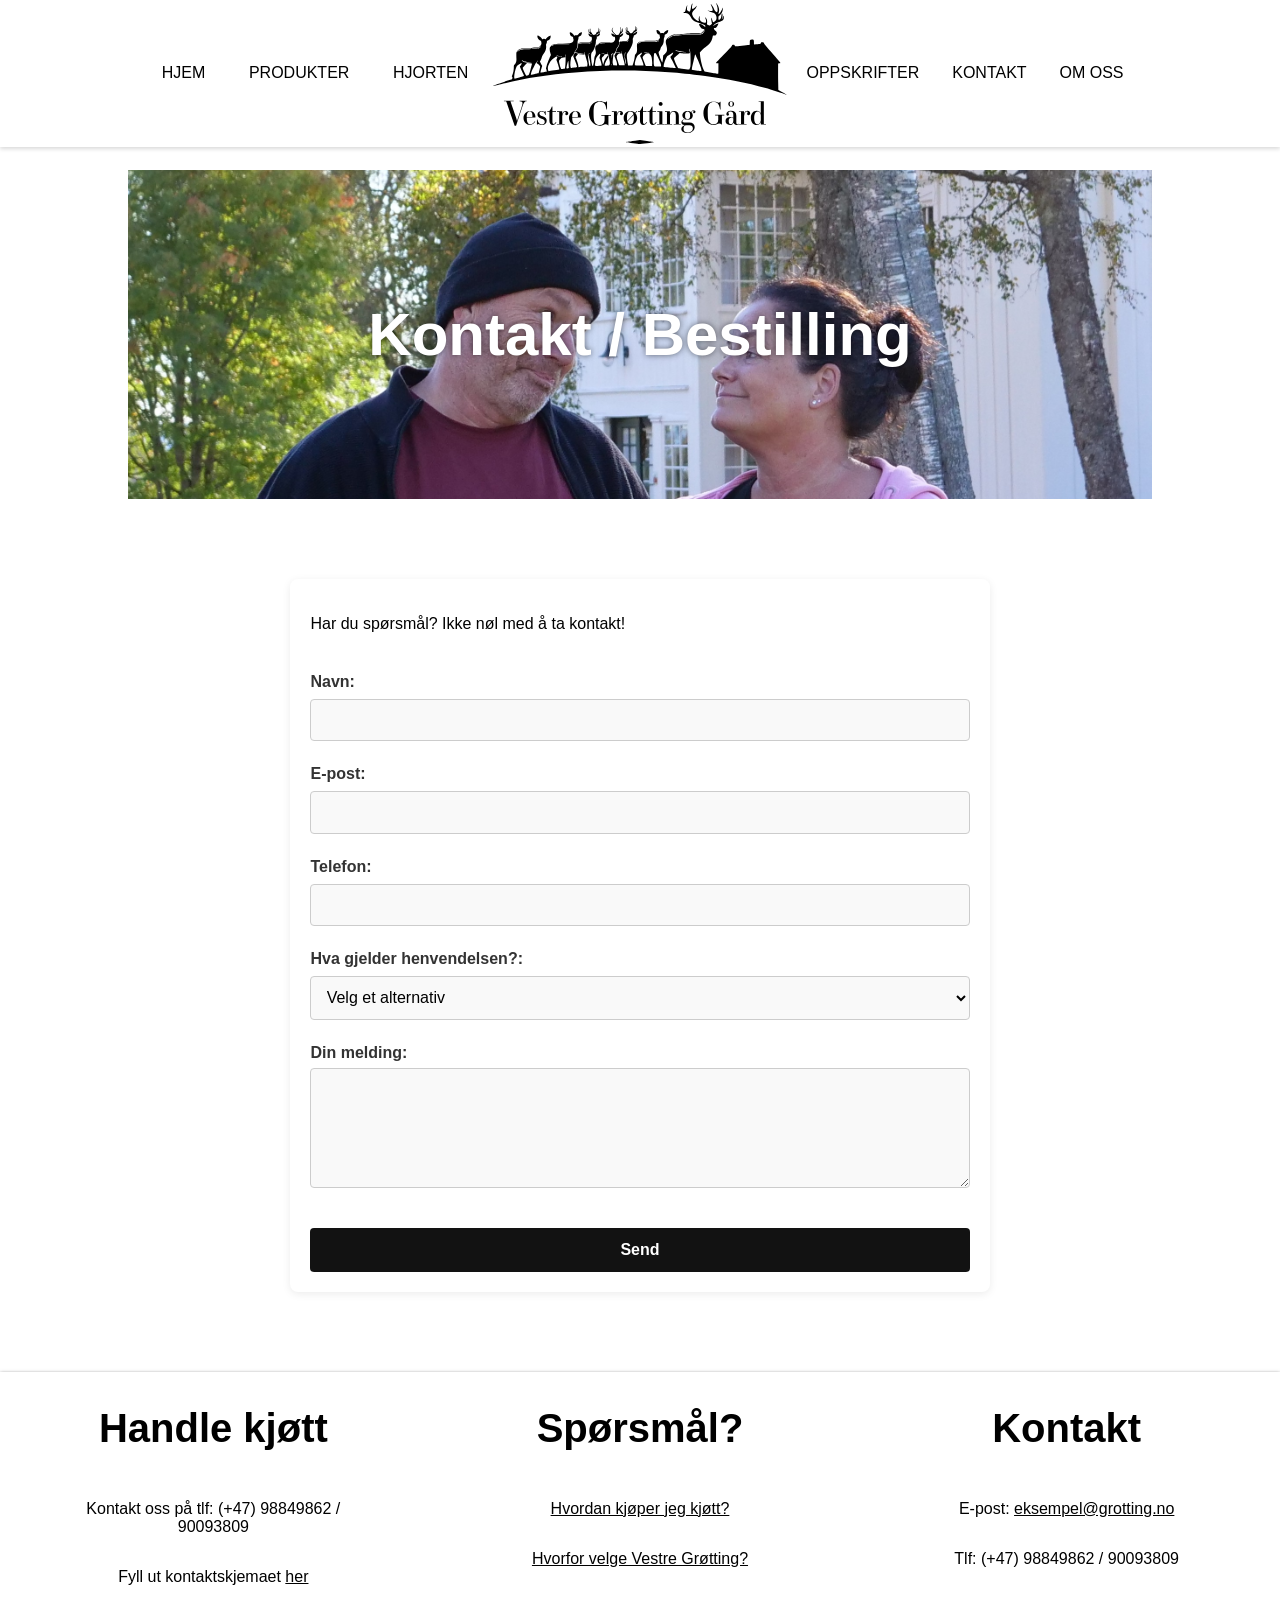
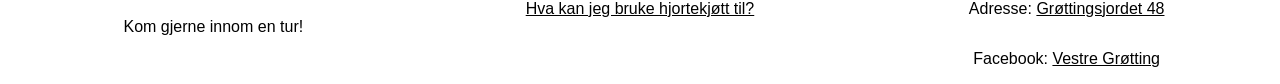
<file: static/contact.html>
<!DOCTYPE html>
<html lang="en">
<head>
  <meta charset="UTF-8">
  <meta name="viewport" content="width=device-width, initial-scale=1.0">
  <title>Document</title>
  <link rel="stylesheet" href="assets/css/main.css">
  <link rel="stylesheet" href="assets/css/contact.css">
  <script type="module" src="assets/js/main.js"></script>
</head>
<body>
  <header>
    <nav>
      <ul>
        <div class="mobile-logo">
          <img src="assets/imgs/logo.svg" alt="Logo for Vestre Grøtting Gård.">
        </div>
        <section>
          <li><a href="index.html">HJEM</a></li>
          <li><a href="products.html">PRODUKTER</a></li>
          <li><a href="the_deer.html">HJORTEN</a></li>
        </section>
        <div class="logo expanded">
          <img src="assets/imgs/logo.svg" alt="Logo for Vestre Grøtting Gård.">
        </div>
        <section>
          <li><a href="recipes.html" id="recipeLink">OPPSKRIFTER</a></li>
          <li><a href="contact.html">KONTAKT</a></li>
          <li><a href="about.html">OM&nbsp;OSS</a></li>
        </section>
      </ul>
    </nav>
    <label for="nav-toggle" class="menu-icon">
      <span></span>
      <span></span>
      <span></span>
    </label>
    <input type="checkbox" id="nav-toggle" hidden>
  </header>
  <main>
    <article class="top-title">
        <h1>Kontakt / Bestilling</h1>
    </article>
    <article class="content">
      <section class="contact-form">
        <p>Har du spørsmål? Ikke nøl med å ta kontakt!</p>
        <form action="https://formspree.io/f/mgvlyyao" method="POST">
          <label>
            Navn:
            <input type="text" name="name" required>
          </label>
          <label>
            E-post:
            <input type="email" name="email" required>
          </label>
          <label for="phone">
            Telefon:
            <input type="tel" name="phone" id="phone" required>
          </label>
          <label for="type">
            Hva gjelder henvendelsen?:
            <select name="type" id="type" required>
              <option value="placeholder" selected disabled>Velg et alternativ</option>
              <option value="purchase">Jeg vil kjøpe kjøtt</option>
              <option value="question">Jeg har spørsmål om driften</option>
              <option value="business">Jeg kjøper på vegne av en bedrift</option>
              <option value="other">Annet</option>
            </select>
          </label>
          <label>
            Din melding:
            <textarea name="message" required minlength="10" maxlength="500"></textarea>
          </label>
          <button type="submit">Send</button>
        </form>
      </section>
    </article>
  </main>
  <footer>
    <section>
      <h2>Handle kjøtt</h2>
      <p>Kontakt oss på tlf: (+47) 98849862 / 90093809</p>
      <p>Fyll ut kontaktskjemaet <a href="contact.html" aria-label="Fyll ut kontaktskjemaet">her</a></p>
      <p>Kom gjerne innom en tur!</p>
    </section>
    <section>
      <h2>Spørsmål?</h2>
      <p><a href="faq.html#how">Hvordan kjøper jeg kjøtt?</a></p>
      <p><a href="faq.html#why">Hvorfor velge Vestre Grøtting?</a></p>
      <p><a href="faq.html#what">Hva kan jeg bruke hjortekjøtt til?</a></p>
    </section>
    <section>
      <h2>Kontakt</h2>
      <p>E-post: <a href="mailto:eksempel@grotting.no">eksempel@grotting.no</a></p>
      <p>Tlf: (+47) 98849862 / 90093809</p>
      <p>Adresse: <a href="https://maps.app.goo.gl/rcExngUawZQERuUT9" target="_blank">Grøttingsjordet 48</a></p>
      <p>Facebook: <a aria-label="Facebook page" href="https://www.facebook.com/profile.php?id=100063509109505" target="_blank">Vestre Grøtting</a></p>
    </section>
  </footer>
</body>
</html>
</file>
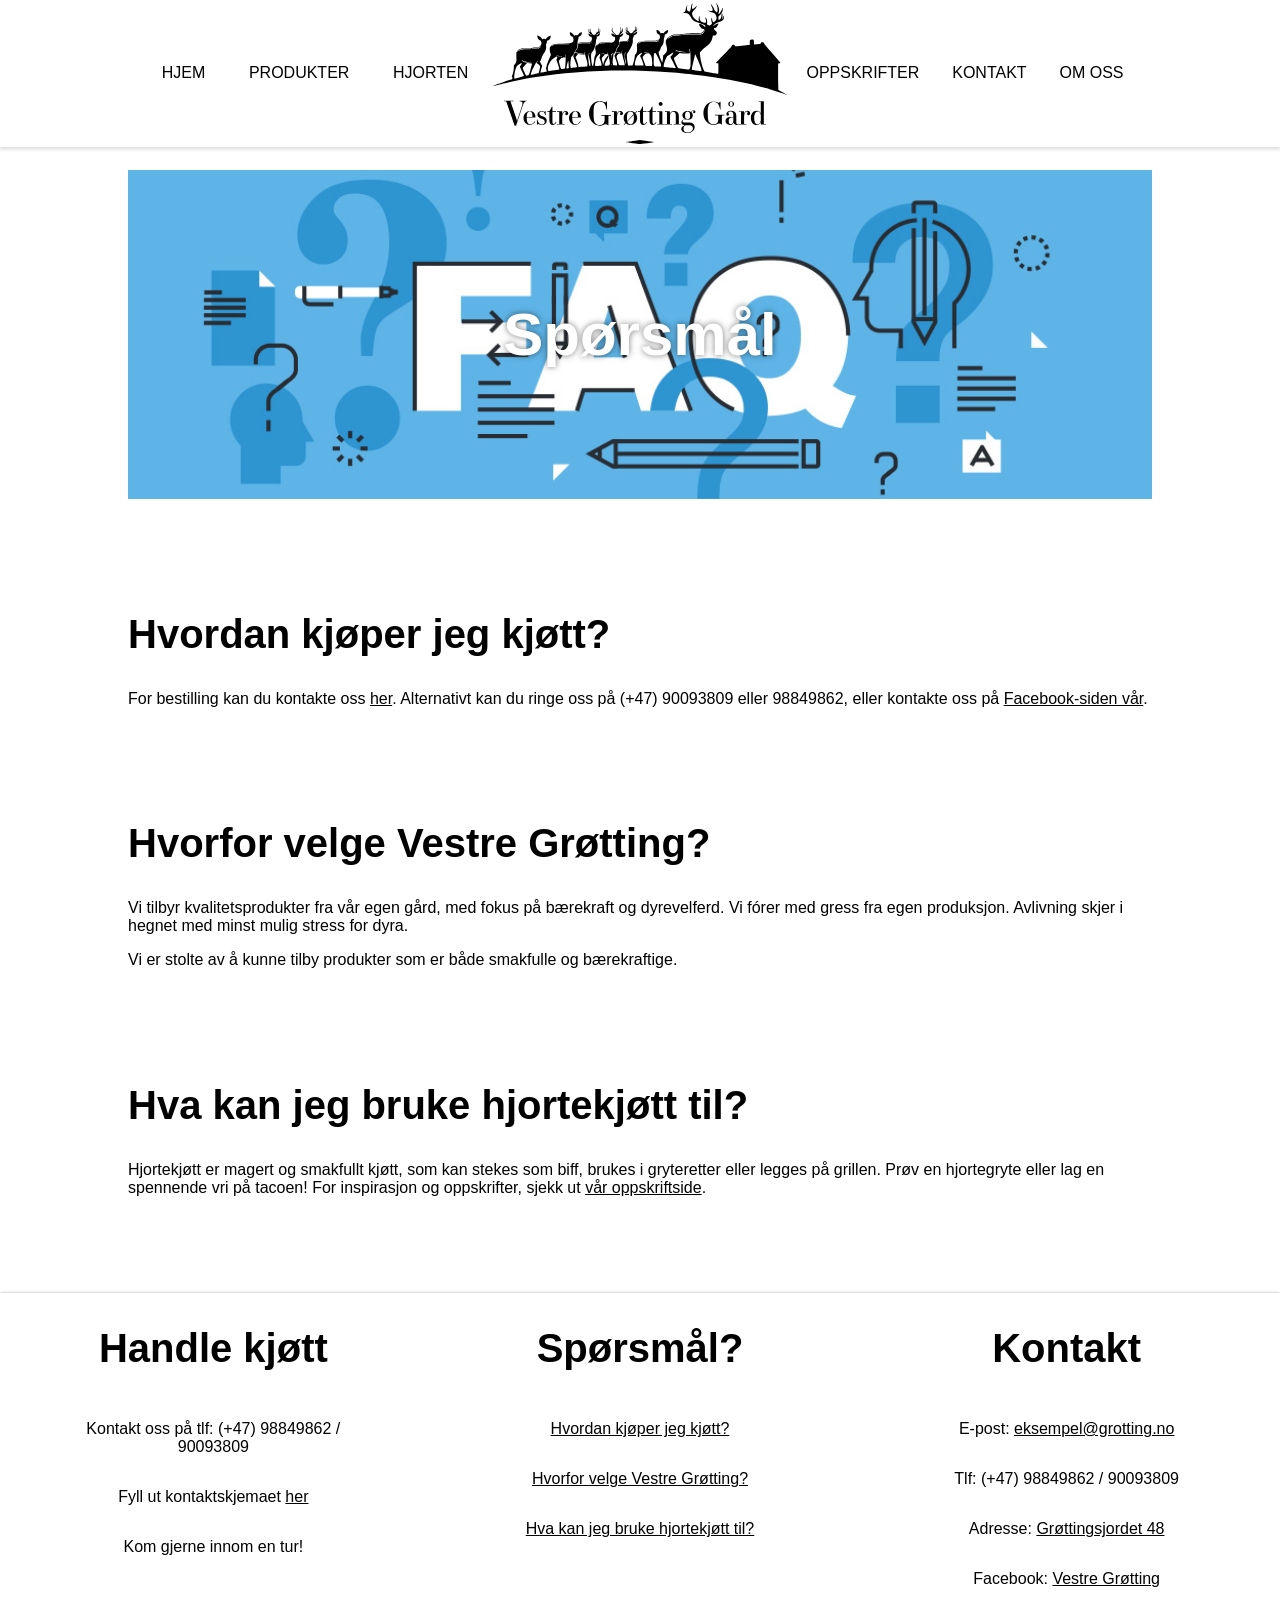
<file: static/faq.html>
<!DOCTYPE html>
<html lang="en">
<head>
  <meta charset="UTF-8">
  <meta name="viewport" content="width=device-width, initial-scale=1.0">
  <title>Document</title>
  <link rel="stylesheet" href="assets/css/main.css">
  <link rel="stylesheet" href="assets/css/faq.css">
  <script type="module" src="assets/js/main.js"></script>
</head>
<body>
  <header>
    <nav>
      <ul>
        <div class="mobile-logo">
          <img src="assets/imgs/logo.svg" alt="Logo for Vestre Grøtting Gård.">
        </div>
        <section>
          <li><a href="index.html">HJEM</a></li>
          <li><a href="products.html">PRODUKTER</a></li>
          <li><a href="the_deer.html">HJORTEN</a></li>
        </section>
        <div class="logo expanded">
          <img src="assets/imgs/logo.svg" alt="Logo for Vestre Grøtting Gård.">
        </div>
        <section>
          <li><a href="recipes.html" id="recipeLink">OPPSKRIFTER</a></li>
          <li><a href="contact.html">KONTAKT</a></li>
          <li><a href="about.html">OM&nbsp;OSS</a></li>
        </section>
      </ul>
    </nav>
    <label for="nav-toggle" class="menu-icon">
      <span></span>
      <span></span>
      <span></span>
    </label>
    <input type="checkbox" id="nav-toggle" hidden>
  </header>
  <main>
    <article class="top-title">
        <h1>Spørsmål</h1>
    </article>
    <article class="content">
        <section class="faq" id="how">
            <h2>Hvordan kjøper jeg kjøtt?</h2>
            <p>For bestilling kan du kontakte oss <a href="contact.html" aria-label="Fyll ut kontaktskjemaet">her</a>. Alternativt kan du ringe oss på (+47) 90093809 eller 98849862, eller kontakte oss på <a href="https://www.facebook.com/profile.php?id=100063509109505" target="_blank">Facebook-siden vår</a>.</p>
        </section>
        <section class="faq" id="why">
            <h2>Hvorfor velge Vestre Grøtting?</h2>
            <p>Vi tilbyr kvalitetsprodukter fra vår egen gård, med fokus på bærekraft og dyrevelferd. Vi fórer med gress fra egen produksjon. Avlivning skjer i hegnet med minst mulig stress for dyra.</p>
            <p>Vi er stolte av å kunne tilby produkter som er både smakfulle og bærekraftige.</p>
        </section>
        <section class="faq" id="what">
            <h2>Hva kan jeg bruke hjortekjøtt til?</h2>
            <p>Hjortekjøtt er magert og smakfullt kjøtt, som kan stekes som biff, brukes i gryteretter eller legges på grillen. Prøv en hjortegryte eller lag en spennende vri på tacoen! For inspirasjon og oppskrifter, sjekk ut <a href="recipes.html">vår oppskriftside</a>.</p>
        </section>
    </article>
  </main>
  <footer>
    <section>
      <h2>Handle kjøtt</h2>
      <p>Kontakt oss på tlf: (+47) 98849862 / 90093809</p>
      <p>Fyll ut kontaktskjemaet <a href="contact.html" aria-label="Fyll ut kontaktskjemaet">her</a></p>
      <p>Kom gjerne innom en tur!</p>
    </section>
    <section>
      <h2>Spørsmål?</h2>
      <p><a href="faq.html#how">Hvordan kjøper jeg kjøtt?</a></p>
      <p><a href="faq.html#why">Hvorfor velge Vestre Grøtting?</a></p>
      <p><a href="faq.html#what">Hva kan jeg bruke hjortekjøtt til?</a></p>
    </section>
    <section>
      <h2>Kontakt</h2>
      <p>E-post: <a href="mailto:eksempel@grotting.no">eksempel@grotting.no</a></p>
      <p>Tlf: (+47) 98849862 / 90093809</p>
      <p>Adresse: <a href="https://maps.app.goo.gl/rcExngUawZQERuUT9" target="_blank">Grøttingsjordet 48</a></p>
      <p>Facebook: <a aria-label="Facebook page" href="https://www.facebook.com/profile.php?id=100063509109505" target="_blank">Vestre Grøtting</a></p>
    </section>
  </footer>
</body>
</html>
</file>
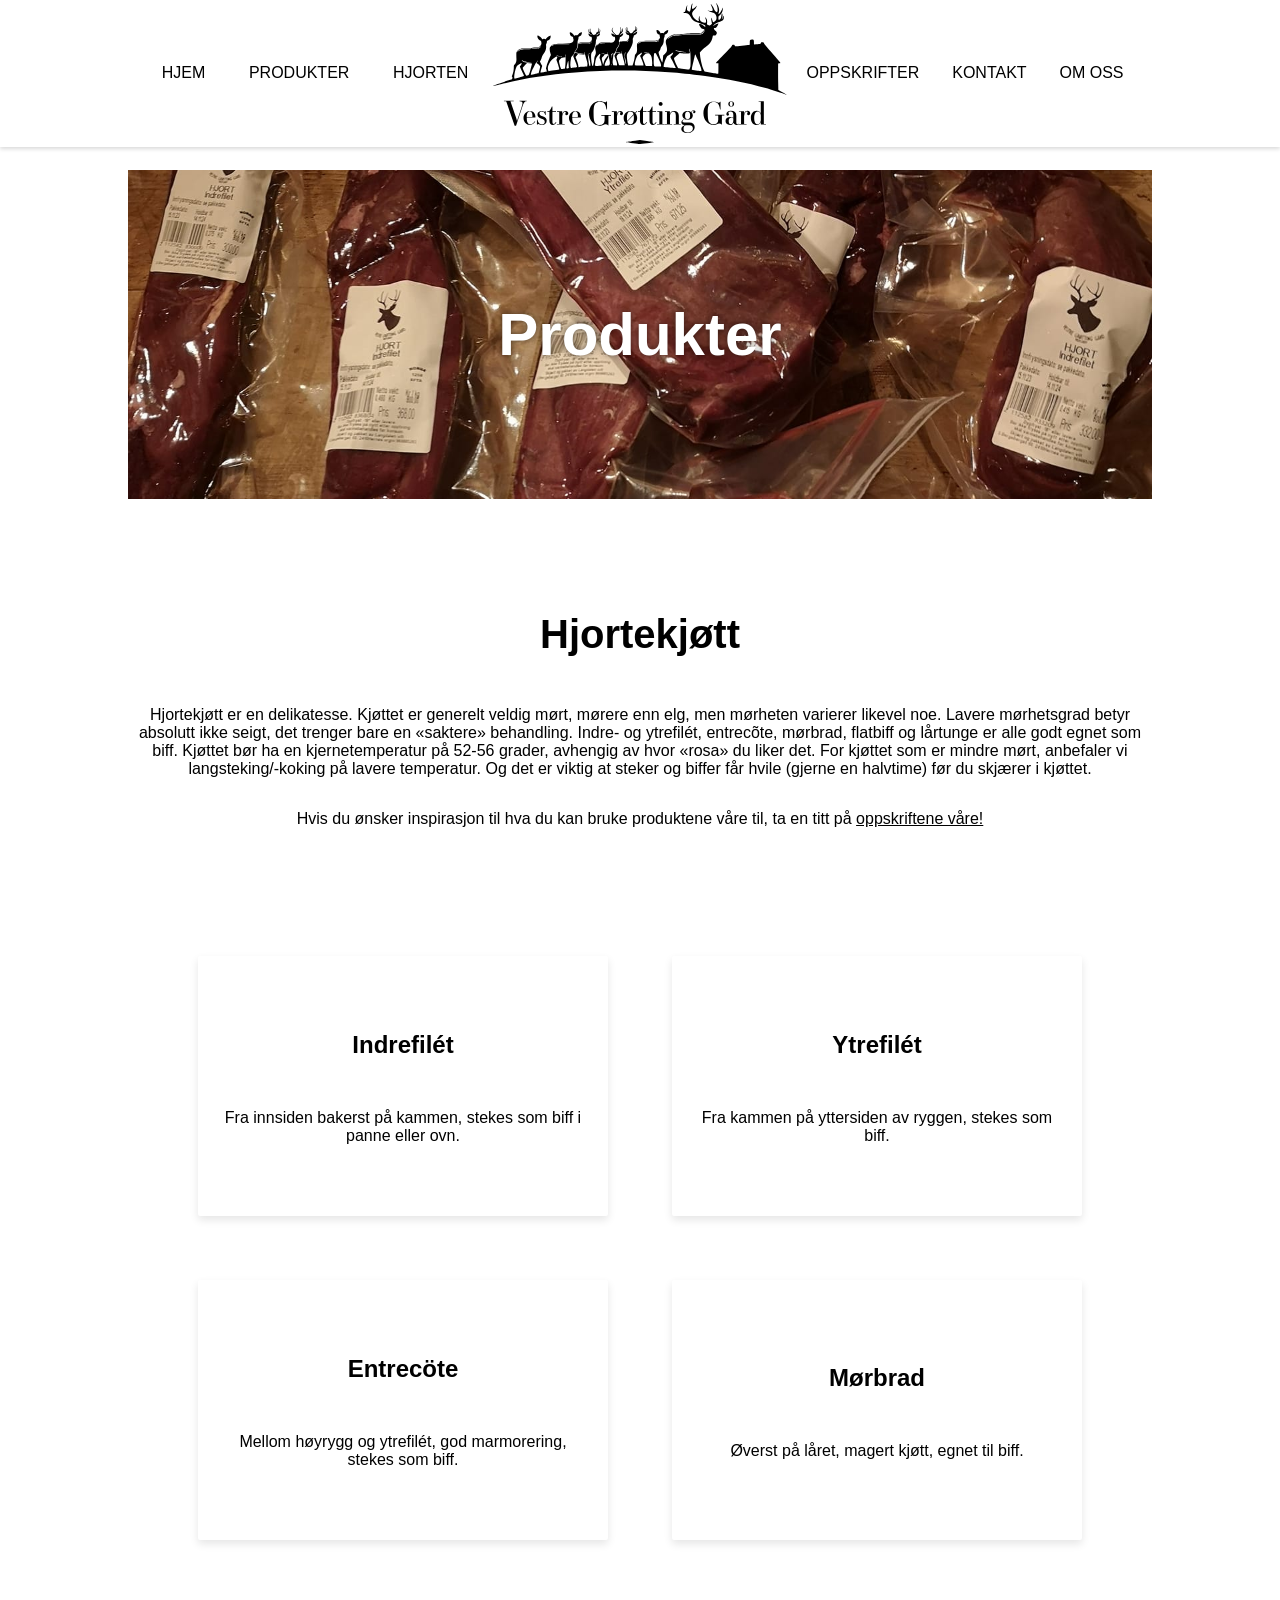
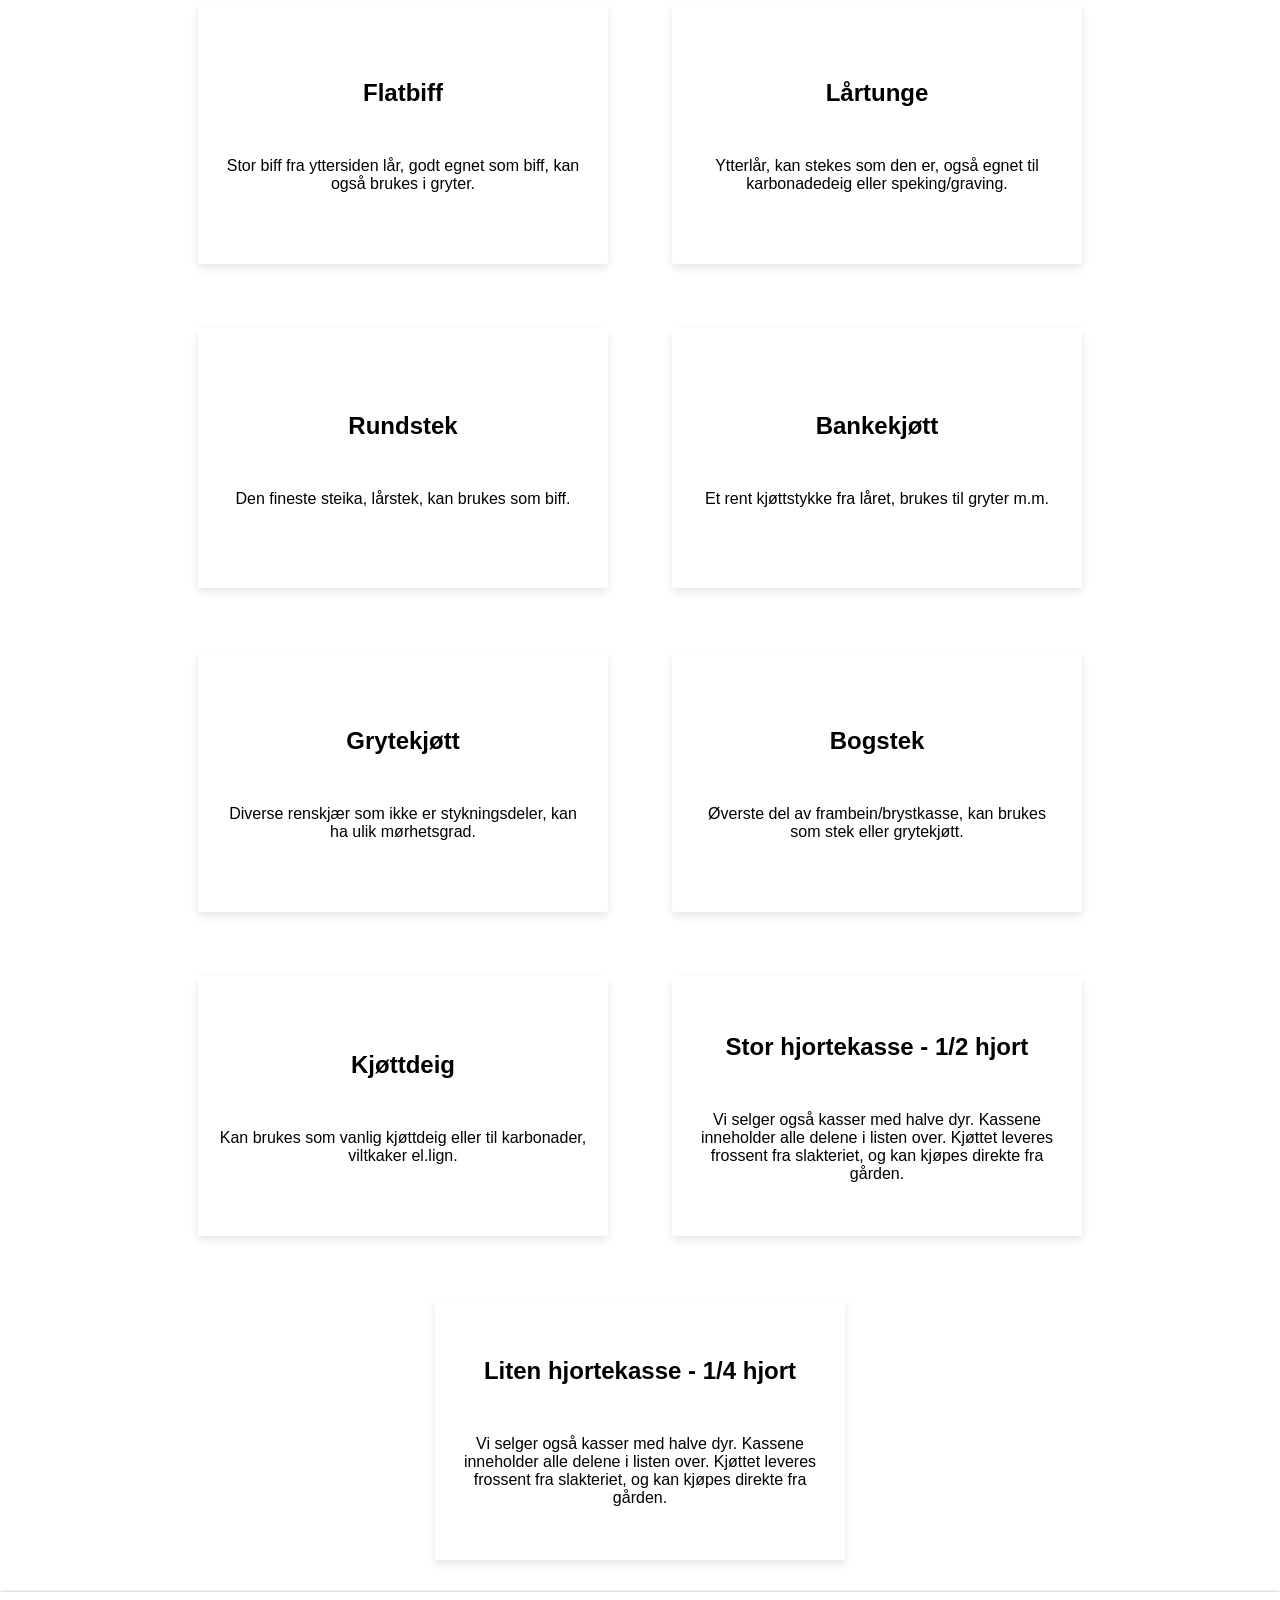
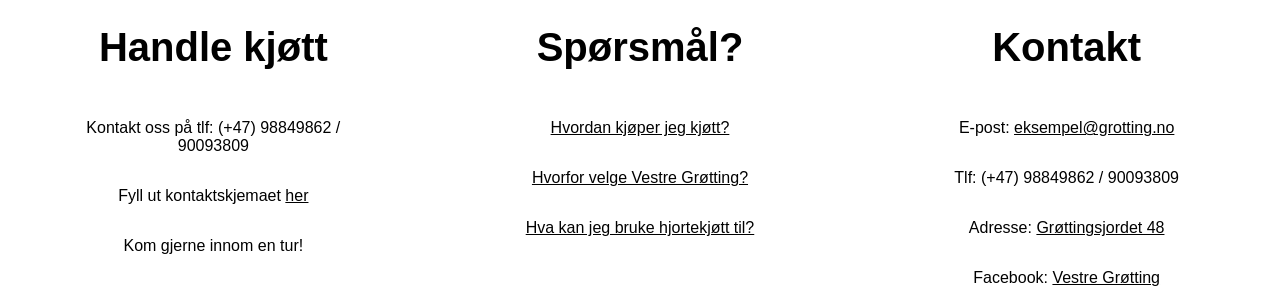
<file: static/products.html>
<!DOCTYPE html>
<html lang="en">
<head>
  <meta charset="UTF-8">
  <meta name="viewport" content="width=device-width, initial-scale=1.0">
  <title>Document</title>
  <link rel="stylesheet" href="assets/css/main.css">
  <link rel="stylesheet" href="assets/css/products.css">
  <script type="module" src="assets/js/main.js"></script>
</head>
<body>
  <header>
    <nav>
      <ul>
        <div class="mobile-logo">
          <img src="assets/imgs/logo.svg" alt="Logo for Vestre Grøtting Gård.">
        </div>
        <section>
          <li><a href="index.html">HJEM</a></li>
          <li><a href="products.html">PRODUKTER</a></li>
          <li><a href="the_deer.html">HJORTEN</a></li>
        </section>
        <div class="logo expanded">
          <img src="assets/imgs/logo.svg" alt="Logo for Vestre Grøtting Gård.">
        </div>
        <section>
          <li><a href="recipes.html" id="recipeLink">OPPSKRIFTER</a></li>
          <li><a href="contact.html">KONTAKT</a></li>
          <li><a href="about.html">OM&nbsp;OSS</a></li>
        </section>
      </ul>
    </nav>
    <label for="nav-toggle" class="menu-icon">
      <span></span>
      <span></span>
      <span></span>
    </label>
    <input type="checkbox" id="nav-toggle" hidden>
  </header>
  <main>
  <article class="top-title">
    <h1>Produkter</h1>
  </article>
  <article class="content">
      <section class="centered">
        <h2>Hjortekjøtt</h2>
        <p>Hjortekjøtt er en delikatesse. Kjøttet er generelt veldig mørt, mørere enn elg, men mørheten varierer likevel noe. Lavere mørhetsgrad betyr absolutt ikke seigt, det trenger bare en «saktere» behandling. Indre- og ytrefilét, entrecõte, mørbrad, flatbiff og lårtunge er alle godt egnet som biff. Kjøttet bør ha en kjernetemperatur på 52-56 grader, avhengig av hvor «rosa» du liker det. For kjøttet som er mindre mørt, anbefaler vi langsteking/-koking på lavere temperatur. Og det er viktig at steker og biffer får hvile (gjerne en halvtime) før du skjærer i kjøttet.</p>
        <p>Hvis du ønsker inspirasjon til hva du kan bruke produktene våre til, ta en titt på <a href="recipes.html">oppskriftene våre!</a></p>
      </section>
  </article>
  <article class="products-grid">
    <section class="product-card">
      <h2>Indrefilét</h2>
      <p>Fra innsiden bakerst på kammen, stekes som biff i panne eller ovn.</p>
    </section>
    <section class="product-card">
      <h2>Ytrefilét</h2>
      <p>Fra kammen på yttersiden av ryggen, stekes som biff.</p>
    </section>
    <section class="product-card">
      <h2>Entrecöte</h2>
      <p>Mellom høyrygg og ytrefilét, god marmorering, stekes som biff.</p>
    </section>
    <section class="product-card">
      <h2>Mørbrad</h2>
      <p>Øverst på låret, magert kjøtt, egnet til biff.</p>
    </section>
    <section class="product-card">
      <h2>Flatbiff</h2>
      <p>Stor biff fra yttersiden lår, godt egnet som biff, kan også brukes i gryter.</p>
    </section>
    <section class="product-card">
      <h2>Lårtunge</h2>
      <p>Ytterlår, kan stekes som den er, også egnet til karbonadedeig eller speking/graving.</p>
    </section>
    <section class="product-card">
      <h2>Rundstek</h2>
      <p>Den fineste steika, lårstek, kan brukes som biff.</p>
    </section>
    <section class="product-card">
      <h2>Bankekjøtt</h2>
      <p>Et rent kjøttstykke fra låret, brukes til gryter m.m.</p>
    </section>
    <section class="product-card">
      <h2>Grytekjøtt</h2>
      <p>Diverse renskjær som ikke er stykningsdeler, kan ha ulik mørhetsgrad.</p>
    </section>
    <section class="product-card">
      <h2>Bogstek</h2>
      <p>Øverste del av frambein/brystkasse, kan brukes som stek eller grytekjøtt.</p>
    </section>
    <section class="product-card">
      <h2>Kjøttdeig</h2>
      <p>Kan brukes som vanlig kjøttdeig eller til karbonader, viltkaker el.lign.</p>
    </section>
    <section class="product-card">
      <h2>Stor hjortekasse - 1/2 hjort</h2>
      <p>Vi selger også kasser med halve dyr. Kassene inneholder alle delene i listen over. Kjøttet leveres frossent fra slakteriet, og kan kjøpes direkte fra gården.</p>
    </section>
    <section class="product-card">
      <h2>Liten hjortekasse - 1/4 hjort</h2>
      <p>Vi selger også kasser med halve dyr. Kassene inneholder alle delene i listen over. Kjøttet leveres frossent fra slakteriet, og kan kjøpes direkte fra gården.</p>
    </section>
  </article>
</main>
  <footer>
    <section>
      <h2>Handle kjøtt</h2>
      <p>Kontakt oss på tlf: (+47) 98849862 / 90093809</p>
      <p>Fyll ut kontaktskjemaet <a href="contact.html" aria-label="Fyll ut kontaktskjemaet">her</a></p>
      <p>Kom gjerne innom en tur!</p>
    </section>
    <section>
      <h2>Spørsmål?</h2>
      <p><a href="faq.html#how">Hvordan kjøper jeg kjøtt?</a></p>
      <p><a href="faq.html#why">Hvorfor velge Vestre Grøtting?</a></p>
      <p><a href="faq.html#what">Hva kan jeg bruke hjortekjøtt til?</a></p>
    </section>
    <section>
      <h2>Kontakt</h2>
      <p>E-post: <a href="mailto:eksempel@grotting.no">eksempel@grotting.no</a></p>
      <p>Tlf: (+47) 98849862 / 90093809</p>
      <p>Adresse: <a href="https://maps.app.goo.gl/rcExngUawZQERuUT9" target="_blank">Grøttingsjordet 48</a></p>
      <p>Facebook: <a aria-label="Facebook page" href="https://www.facebook.com/profile.php?id=100063509109505" target="_blank">Vestre Grøtting</a></p>
    </section>
  </footer>
</body>
</html>
</file>
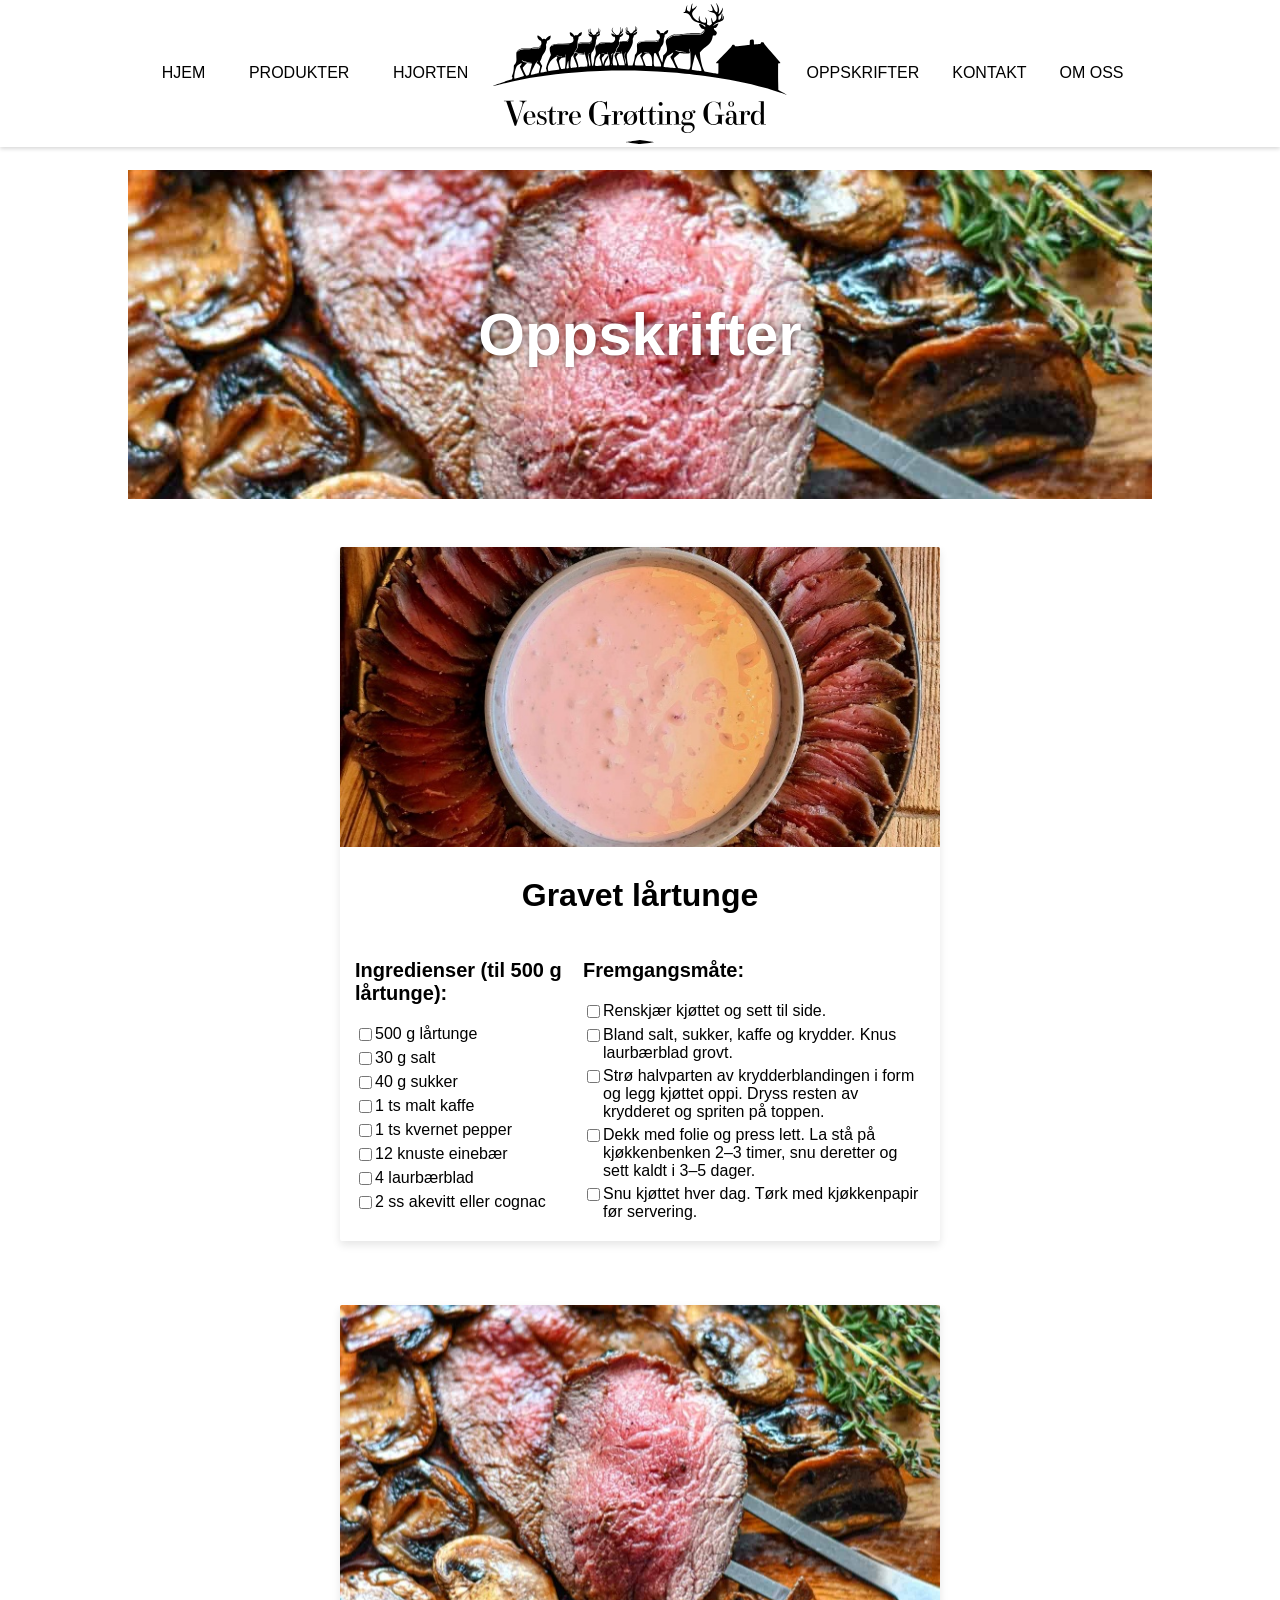
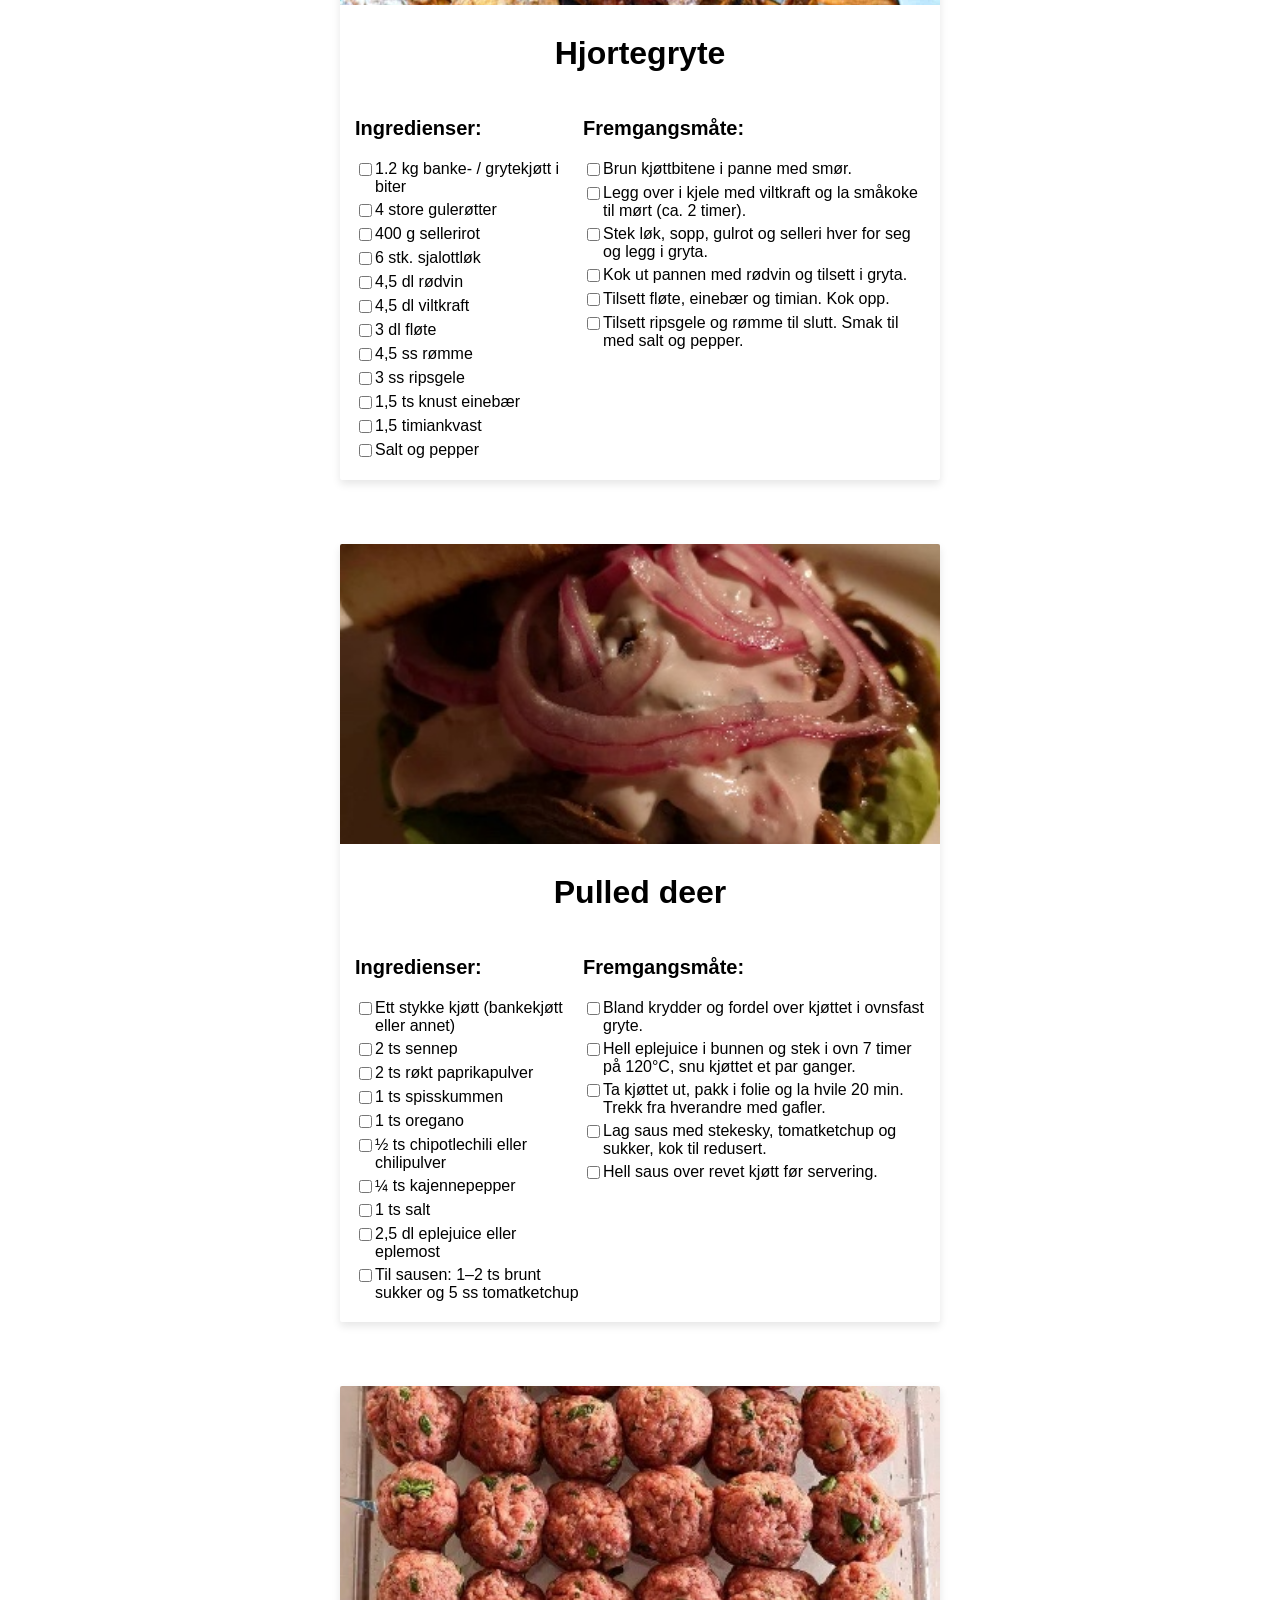
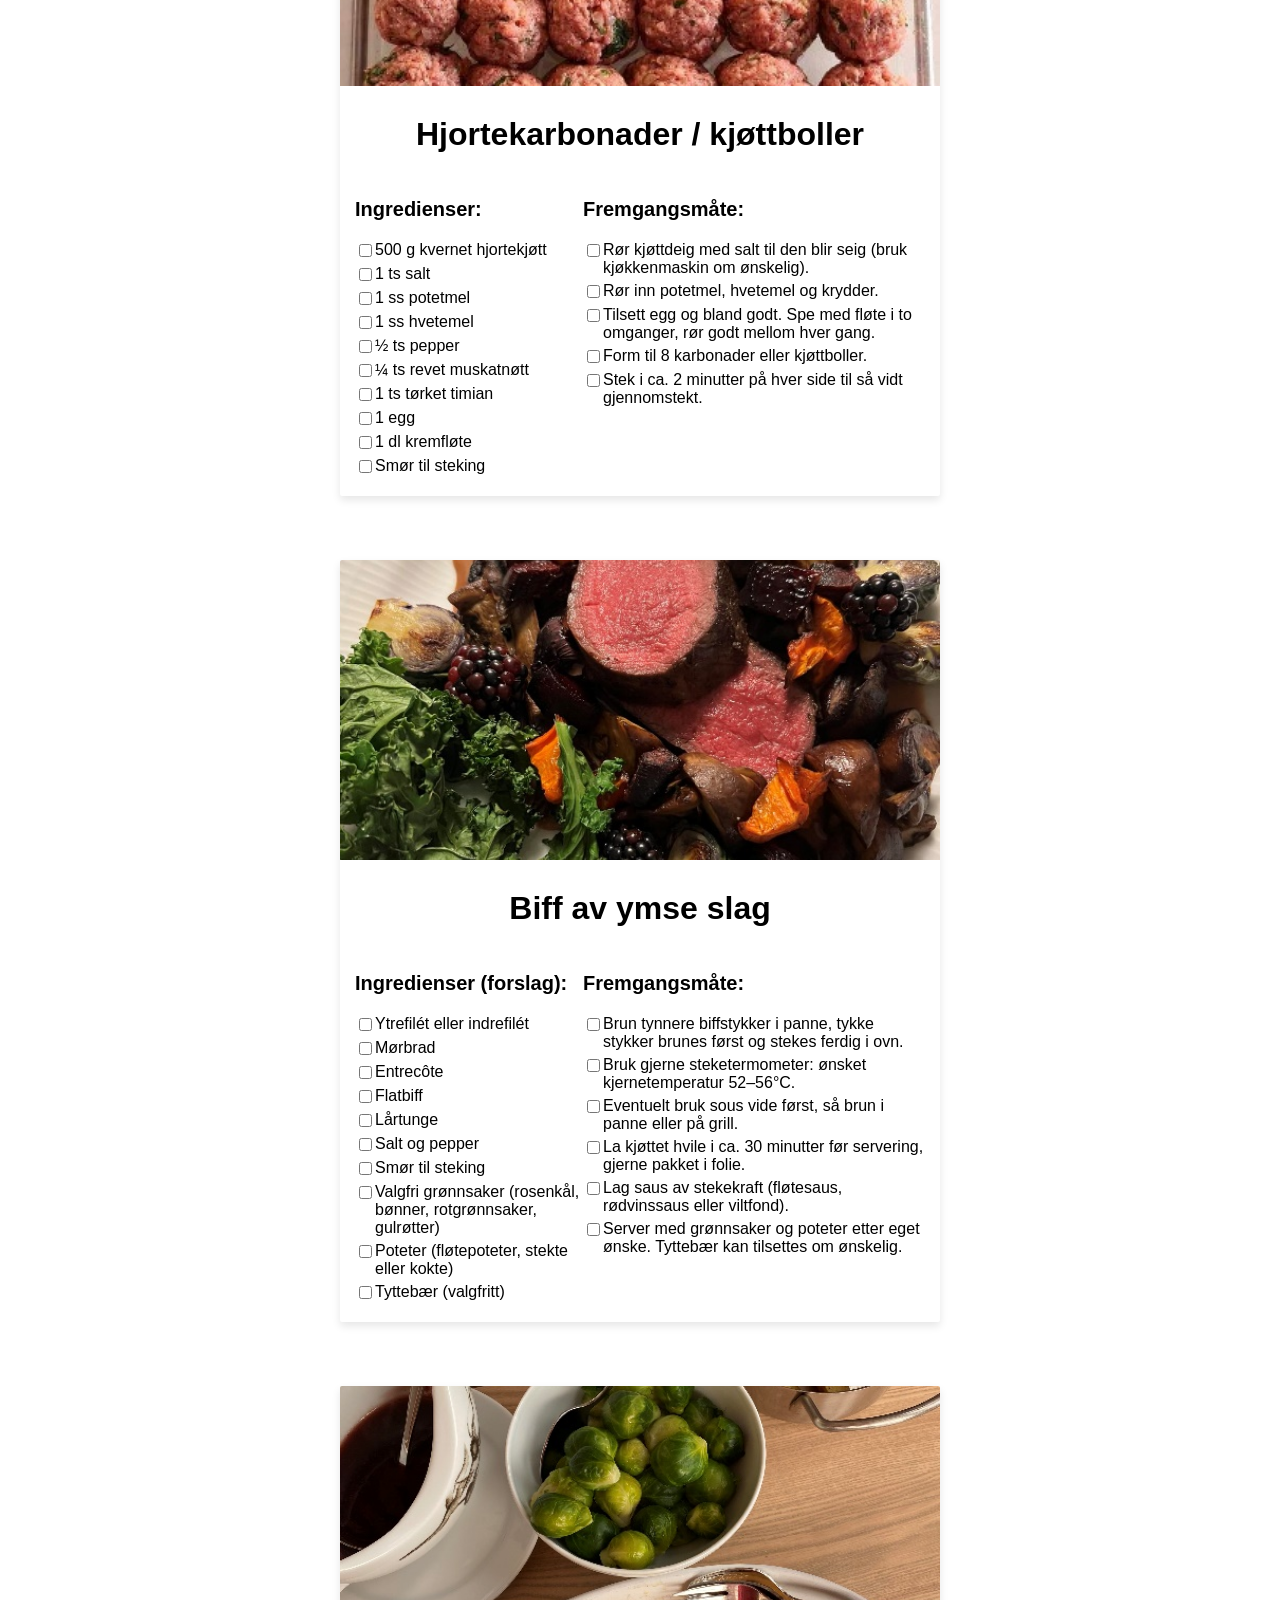
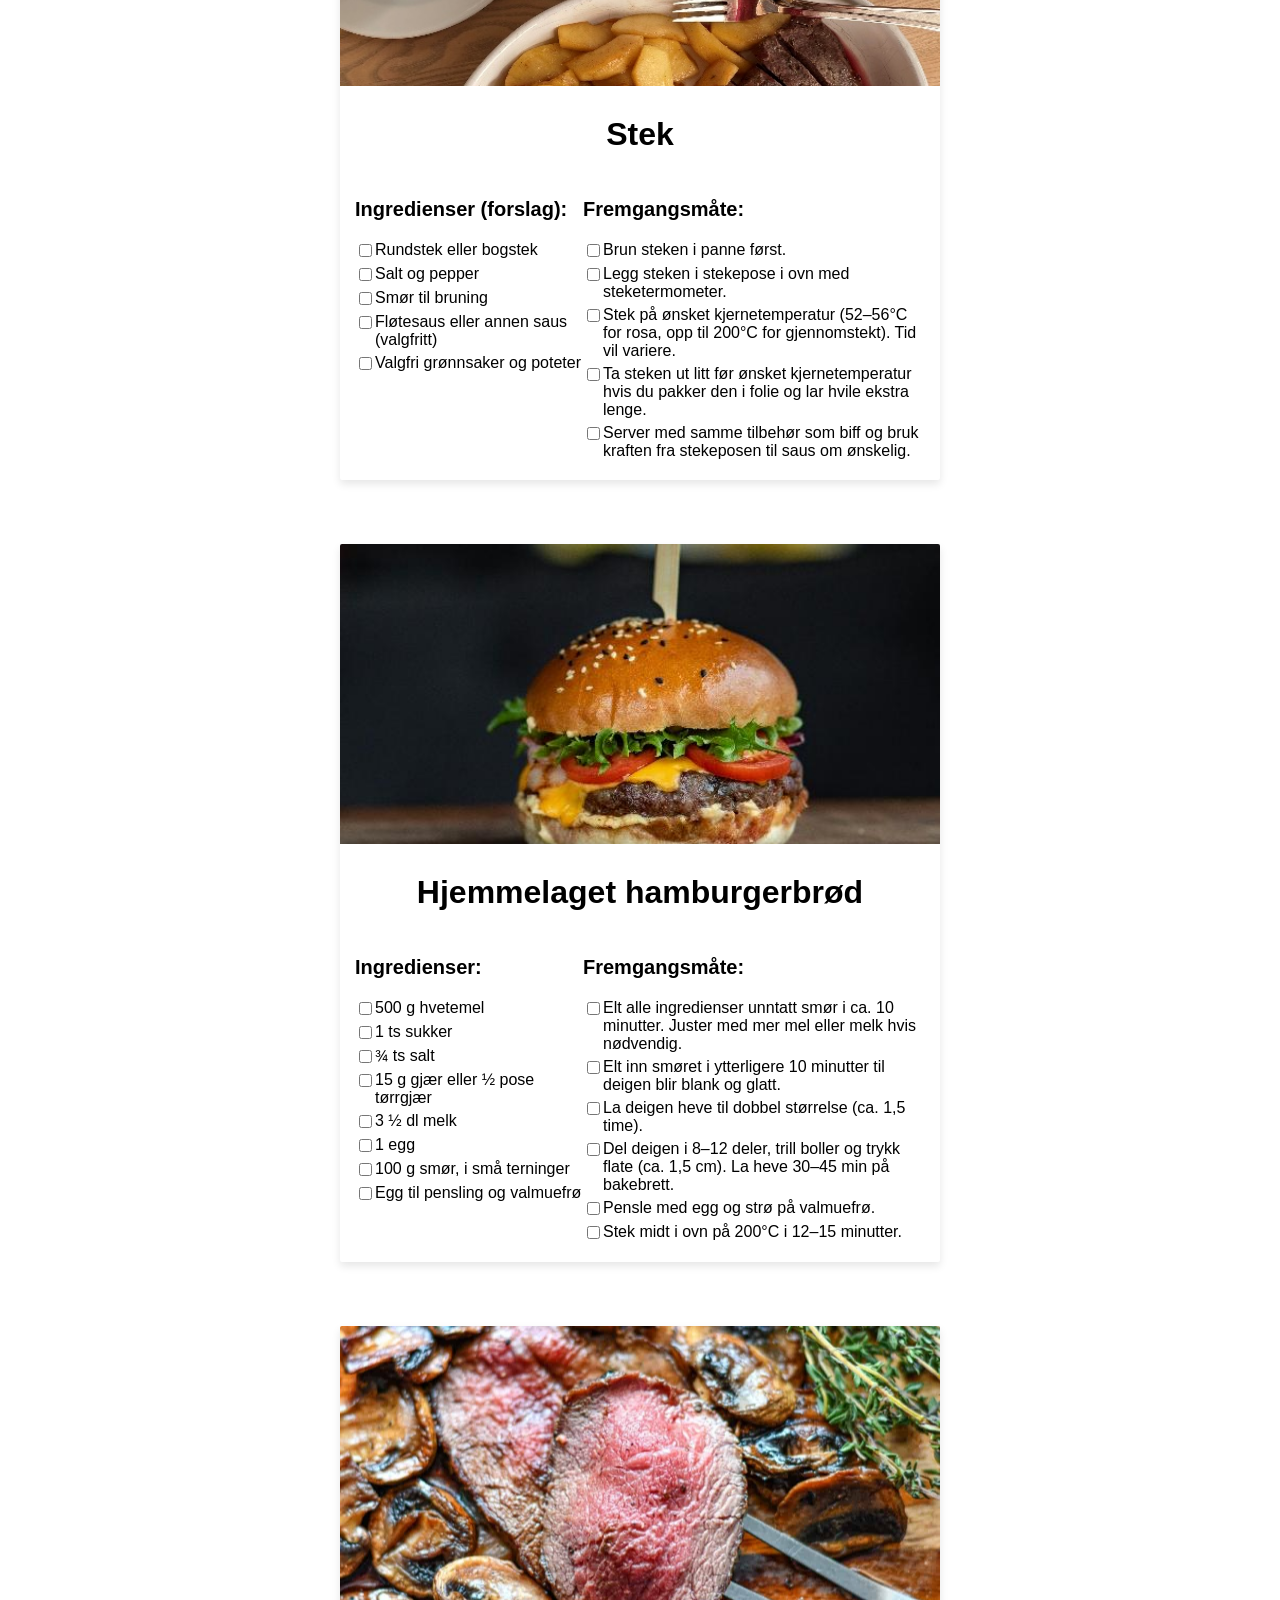
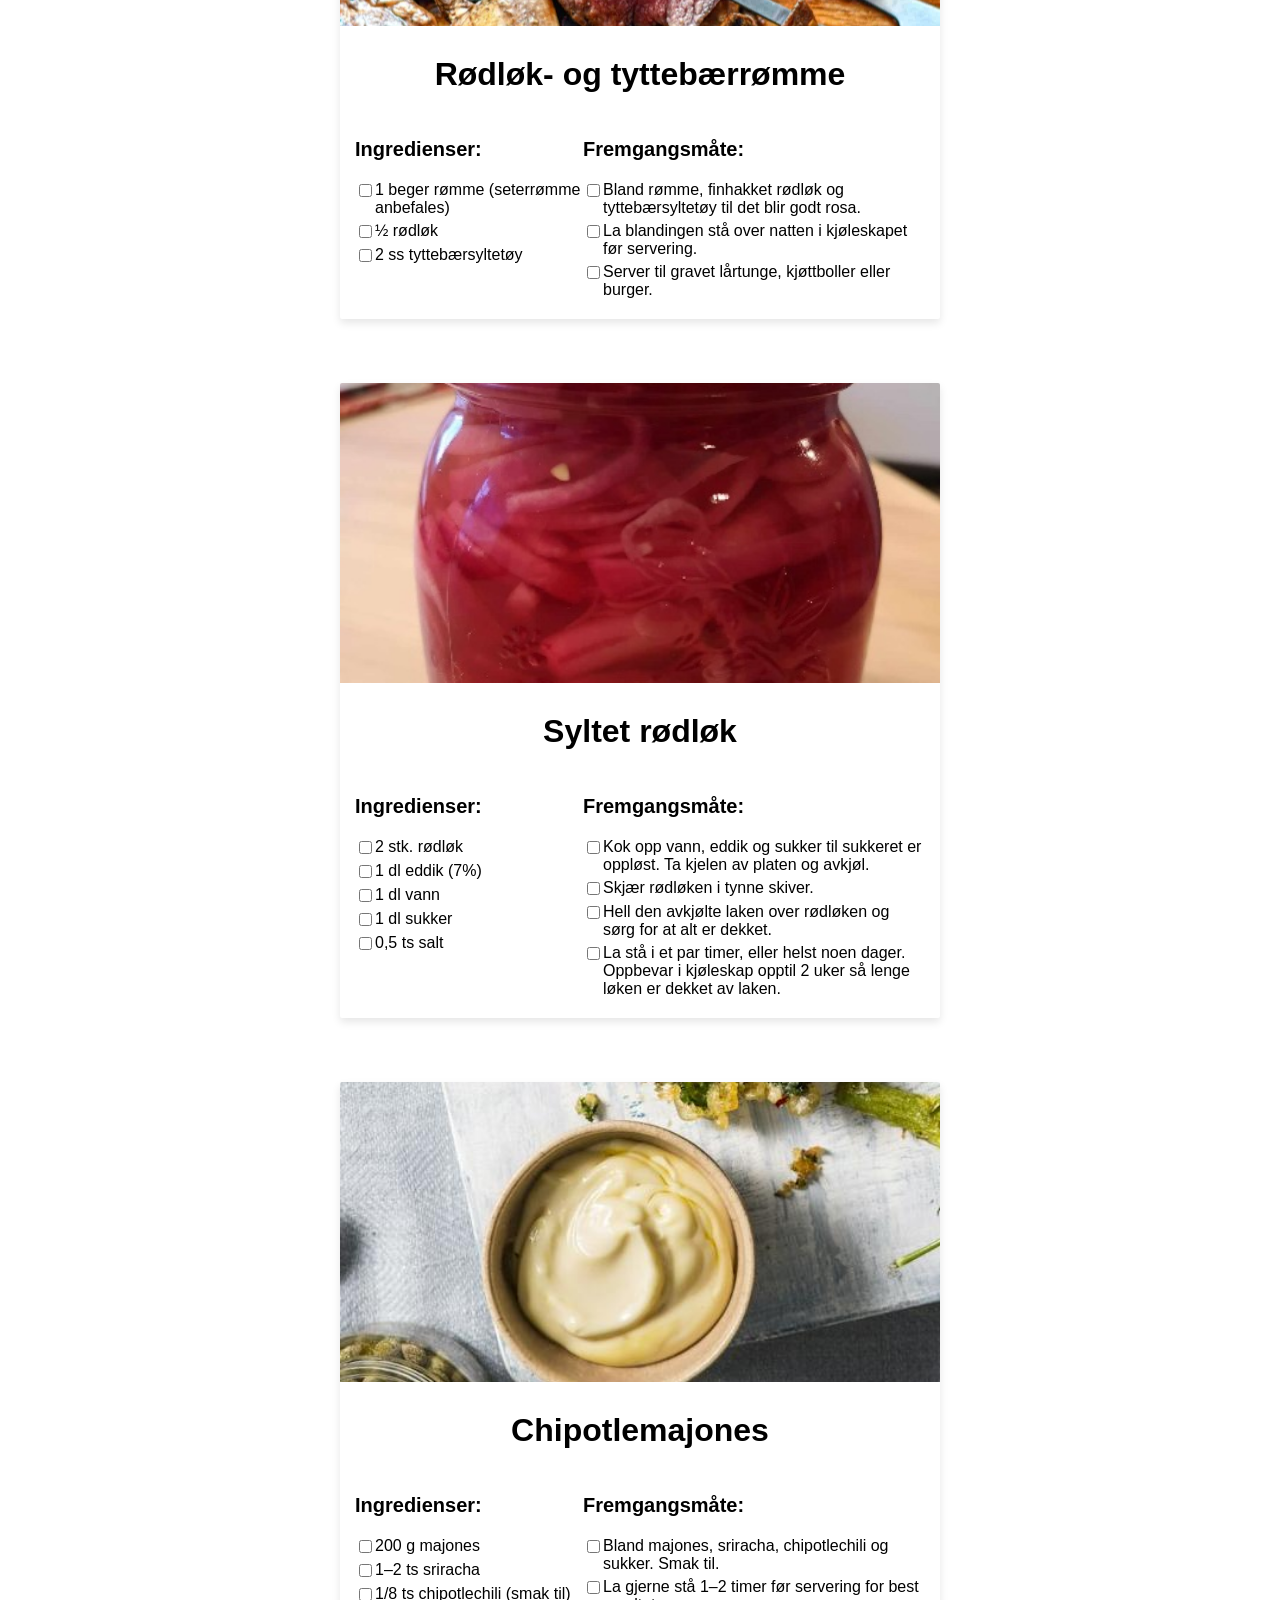
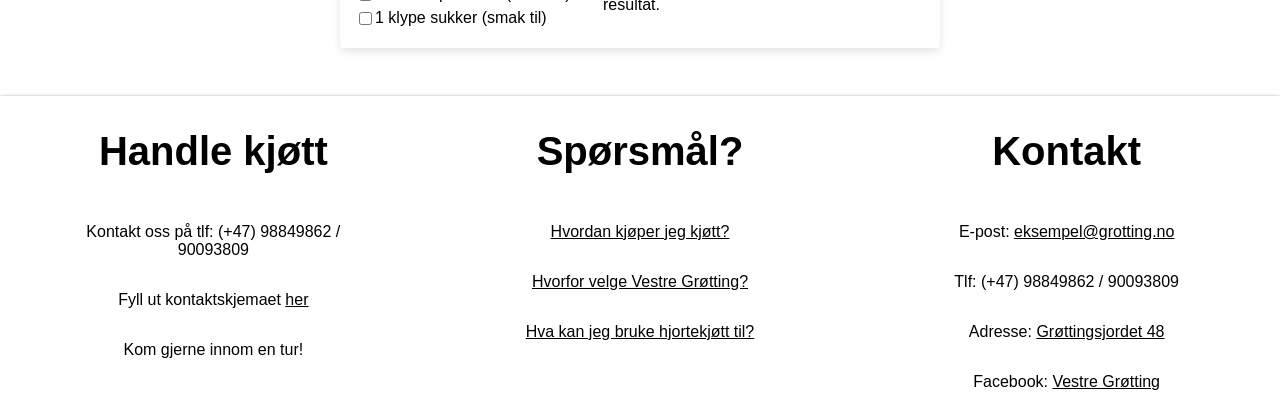
<file: static/recipes.html>
<!DOCTYPE html>
<html lang="en">

<head>
  <meta charset="UTF-8">
  <meta name="viewport" content="width=device-width, initial-scale=1.0">
  <title>Document</title>
  <link rel="stylesheet" href="assets/css/main.css">
  <link rel="stylesheet" href="assets/css/recipes.css">
  <script type="module" src="assets/js/main.js"></script>
</head>

<body>
  <header>
    <nav>
      <ul>
        <div class="mobile-logo">
          <img src="assets/imgs/logo.svg" alt="Logo for Vestre Grøtting Gård.">
        </div>
        <section>
          <li><a href="index.html">HJEM</a></li>
          <li><a href="products.html">PRODUKTER</a></li>
          <li><a href="the_deer.html">HJORTEN</a></li>
        </section>
        <div class="logo expanded">
          <img src="assets/imgs/logo.svg" alt="Logo for Vestre Grøtting Gård.">
        </div>
        <section>
          <li><a href="recipes.html" id="recipeLink">OPPSKRIFTER</a></li>
          <li><a href="contact.html">KONTAKT</a></li>
          <li><a href="about.html">OM&nbsp;OSS</a></li>
        </section>
      </ul>
    </nav>
    <label for="nav-toggle" class="menu-icon">
      <span></span>
      <span></span>
      <span></span>
    </label>
    <input type="checkbox" id="nav-toggle" hidden>
  </header>
  <main>
    <article class="top-title">
      <h1>Oppskrifter</h1>
    </article>
    <article class="recipes-grid">
      <section class="recipe-card">
        <img src="assets/imgs/deer-gravet-lartunge.jpg" alt="Gravet lårtunge">
        <h2>Gravet lårtunge</h2>
        <div class="text">
          <div class="ingredients">
            <h3>Ingredienser (til 500 g lårtunge):</h3>
            <ul>
              <li><label><input type="checkbox">500 g lårtunge</label></li>
              <li><label><input type="checkbox">30 g salt</label></li>
              <li><label><input type="checkbox">40 g sukker</label></li>
              <li><label><input type="checkbox">1 ts malt kaffe</label></li>
              <li><label><input type="checkbox">1 ts kvernet pepper</label></li>
              <li><label><input type="checkbox">12 knuste einebær</label></li>
              <li><label><input type="checkbox">4 laurbærblad</label></li>
              <li><label><input type="checkbox">2 ss akevitt eller cognac</label></li>
            </ul>
          </div>
          <div class="steps">
            <h3>Fremgangsmåte:</h3>
            <ol>
              <li><label><input type="checkbox">Renskjær kjøttet og sett til side.</label></li>
              <li><label><input type="checkbox">Bland salt, sukker, kaffe og krydder. Knus laurbærblad grovt.</label>
              </li>
              <li><label><input type="checkbox">Strø halvparten av krydderblandingen i form og legg kjøttet oppi. Dryss
                  resten av krydderet og spriten på toppen.</label></li>
              <li><label><input type="checkbox">Dekk med folie og press lett. La stå på kjøkkenbenken 2–3 timer, snu
                  deretter og sett kaldt i 3–5 dager.</label></li>
              <li><label><input type="checkbox">Snu kjøttet hver dag. Tørk med kjøkkenpapir før servering.</label></li>
            </ol>
          </div>
        </div>
      </section>
      <section class="recipe-card">
        <img src="assets/imgs/deer-stew.jpg" alt="Hjortegryte">
        <h2>Hjortegryte</h2>
        <div class="text">
          <div class="ingredients">
            <h3>Ingredienser:</h3>
            <ul>
              <li><label><input type="checkbox">1.2 kg banke- / grytekjøtt i biter</label></li>
              <li><label><input type="checkbox">4 store gulerøtter</label></li>
              <li><label><input type="checkbox">400 g sellerirot</label></li>
              <li><label><input type="checkbox">6 stk. sjalottløk</label></li>
              <li><label><input type="checkbox">4,5 dl rødvin</label></li>
              <li><label><input type="checkbox">4,5 dl viltkraft</label></li>
              <li><label><input type="checkbox">3 dl fløte</label></li>
              <li><label><input type="checkbox">4,5 ss rømme</label></li>
              <li><label><input type="checkbox">3 ss ripsgele</label></li>
              <li><label><input type="checkbox">1,5 ts knust einebær</label></li>
              <li><label><input type="checkbox">1,5 timiankvast</label></li>
              <li><label><input type="checkbox">Salt og pepper</label></li>
            </ul>
          </div>
          <div class="steps">
            <h3>Fremgangsmåte:</h3>
            <ol>
              <li><label><input type="checkbox">Brun kjøttbitene i panne med smør.</label></li>
              <li><label><input type="checkbox">Legg over i kjele med viltkraft og la småkoke til mørt (ca. 2
                  timer).</label></li>
              <li><label><input type="checkbox">Stek løk, sopp, gulrot og selleri hver for seg og legg i gryta.</label>
              </li>
              <li><label><input type="checkbox">Kok ut pannen med rødvin og tilsett i gryta.</label></li>
              <li><label><input type="checkbox">Tilsett fløte, einebær og timian. Kok opp.</label></li>
              <li><label><input type="checkbox">Tilsett ripsgele og rømme til slutt. Smak til med salt og
                  pepper.</label></li>
            </ol>
          </div>
        </div>
      </section>
      <section class="recipe-card">
        <img src="assets/imgs/pulled-deer.jpg" alt="Pulled deer">
        <h2>Pulled deer</h2>
        <div class="text">
          <div class="ingredients">
            <h3>Ingredienser:</h3>
            <ul>
              <li><label><input type="checkbox">Ett stykke kjøtt (bankekjøtt eller annet)</label></li>
              <li><label><input type="checkbox">2 ts sennep</label></li>
              <li><label><input type="checkbox">2 ts røkt paprikapulver</label></li>
              <li><label><input type="checkbox">1 ts spisskummen</label></li>
              <li><label><input type="checkbox">1 ts oregano</label></li>
              <li><label><input type="checkbox">½ ts chipotlechili eller chilipulver</label></li>
              <li><label><input type="checkbox">¼ ts kajennepepper</label></li>
              <li><label><input type="checkbox">1 ts salt</label></li>
              <li><label><input type="checkbox">2,5 dl eplejuice eller eplemost</label></li>
              <li><label><input type="checkbox">Til sausen: 1–2 ts brunt sukker og 5 ss tomatketchup</label></li>
            </ul>
          </div>
          <div class="steps">
            <h3>Fremgangsmåte:</h3>
            <ol>
              <li><label><input type="checkbox">Bland krydder og fordel over kjøttet i ovnsfast gryte.</label></li>
              <li><label><input type="checkbox">Hell eplejuice i bunnen og stek i ovn 7 timer på 120°C, snu kjøttet et
                  par ganger.</label></li>
              <li><label><input type="checkbox">Ta kjøttet ut, pakk i folie og la hvile 20 min. Trekk fra hverandre med
                  gafler.</label></li>
              <li><label><input type="checkbox">Lag saus med stekesky, tomatketchup og sukker, kok til redusert.</label>
              </li>
              <li><label><input type="checkbox">Hell saus over revet kjøtt før servering.</label></li>
            </ol>
          </div>
        </div>
      </section>
      <section class="recipe-card">
        <img src="assets/imgs/deer-patties.jpg" alt="Hjortekarbonader / kjøttboller">
        <h2>Hjortekarbonader / kjøttboller</h2>
        <div class="text">
          <div class="ingredients">
            <h3>Ingredienser:</h3>
            <ul>
              <li><label><input type="checkbox">500 g kvernet hjortekjøtt</label></li>
              <li><label><input type="checkbox">1 ts salt</label></li>
              <li><label><input type="checkbox">1 ss potetmel</label></li>
              <li><label><input type="checkbox">1 ss hvetemel</label></li>
              <li><label><input type="checkbox">½ ts pepper</label></li>
              <li><label><input type="checkbox">¼ ts revet muskatnøtt</label></li>
              <li><label><input type="checkbox">1 ts tørket timian</label></li>
              <li><label><input type="checkbox">1 egg</label></li>
              <li><label><input type="checkbox">1 dl kremfløte</label></li>
              <li><label><input type="checkbox">Smør til steking</label></li>
            </ul>
          </div>
          <div class="steps">
            <h3>Fremgangsmåte:</h3>
            <ol>
              <li><label><input type="checkbox">Rør kjøttdeig med salt til den blir seig (bruk kjøkkenmaskin om
                  ønskelig).</label></li>
              <li><label><input type="checkbox">Rør inn potetmel, hvetemel og krydder.</label></li>
              <li><label><input type="checkbox">Tilsett egg og bland godt. Spe med fløte i to omganger, rør godt mellom
                  hver gang.</label></li>
              <li><label><input type="checkbox">Form til 8 karbonader eller kjøttboller.</label></li>
              <li><label><input type="checkbox">Stek i ca. 2 minutter på hver side til så vidt gjennomstekt.</label>
              </li>
            </ol>
          </div>
        </div>
      </section>
      <section class="recipe-card">
        <img src="assets/imgs/deer-steak.jpg" alt="Biff av ymse slag">
        <h2>Biff av ymse slag</h2>
        <div class="text">
          <div class="ingredients">
            <h3>Ingredienser (forslag):</h3>
            <ul>
              <li><label><input type="checkbox">Ytrefilét eller indrefilét</label></li>
              <li><label><input type="checkbox">Mørbrad</label></li>
              <li><label><input type="checkbox">Entrecôte</label></li>
              <li><label><input type="checkbox">Flatbiff</label></li>
              <li><label><input type="checkbox">Lårtunge</label></li>
              <li><label><input type="checkbox">Salt og pepper</label></li>
              <li><label><input type="checkbox">Smør til steking</label></li>
              <li><label><input type="checkbox">Valgfri grønnsaker (rosenkål, bønner, rotgrønnsaker, gulrøtter)</label>
              </li>
              <li><label><input type="checkbox">Poteter (fløtepoteter, stekte eller kokte)</label></li>
              <li><label><input type="checkbox">Tyttebær (valgfritt)</label></li>
            </ul>
          </div>
          <div class="steps">
            <h3>Fremgangsmåte:</h3>
            <ol>
              <li><label><input type="checkbox">Brun tynnere biffstykker i panne, tykke stykker brunes først og stekes
                  ferdig i ovn.</label></li>
              <li><label><input type="checkbox">Bruk gjerne steketermometer: ønsket kjernetemperatur 52–56°C.</label>
              </li>
              <li><label><input type="checkbox">Eventuelt bruk sous vide først, så brun i panne eller på grill.</label>
              </li>
              <li><label><input type="checkbox">La kjøttet hvile i ca. 30 minutter før servering, gjerne pakket i
                  folie.</label></li>
              <li><label><input type="checkbox">Lag saus av stekekraft (fløtesaus, rødvinssaus eller viltfond).</label>
              </li>
              <li><label><input type="checkbox">Server med grønnsaker og poteter etter eget ønske. Tyttebær kan
                  tilsettes om ønskelig.</label></li>
            </ol>
          </div>
        </div>
      </section>
      <section class="recipe-card">
        <img src="assets/imgs/deer-roast.jpg" alt="Hjortestek">
        <h2>Stek</h2>
        <div class="text">
          <div class="ingredients">
            <h3>Ingredienser (forslag):</h3>
            <ul>
              <li><label><input type="checkbox">Rundstek eller bogstek</label></li>
              <li><label><input type="checkbox">Salt og pepper</label></li>
              <li><label><input type="checkbox">Smør til bruning</label></li>
              <li><label><input type="checkbox">Fløtesaus eller annen saus (valgfritt)</label></li>
              <li><label><input type="checkbox">Valgfri grønnsaker og poteter</label></li>
            </ul>
          </div>
          <div class="steps">
            <h3>Fremgangsmåte:</h3>
            <ol>
              <li><label><input type="checkbox">Brun steken i panne først.</label></li>
              <li><label><input type="checkbox">Legg steken i stekepose i ovn med steketermometer.</label></li>
              <li><label><input type="checkbox">Stek på ønsket kjernetemperatur (52–56°C for rosa, opp til 200°C for
                  gjennomstekt). Tid vil variere.</label></li>
              <li><label><input type="checkbox">Ta steken ut litt før ønsket kjernetemperatur hvis du pakker den i folie
                  og lar hvile ekstra lenge.</label></li>
              <li><label><input type="checkbox">Server med samme tilbehør som biff og bruk kraften fra stekeposen til
                  saus om ønskelig.</label></li>
            </ol>
          </div>
        </div>
      </section>
      <section class="recipe-card">
        <img src="assets/imgs/hamburger-bun.jpg" alt="Hjemmelaget hamburgerbrød">
        <h2>Hjemmelaget hamburgerbrød</h2>
        <div class="text">
          <div class="ingredients">
            <h3>Ingredienser:</h3>
            <ul>
              <li><label><input type="checkbox">500 g hvetemel</label></li>
              <li><label><input type="checkbox">1 ts sukker</label></li>
              <li><label><input type="checkbox">¾ ts salt</label></li>
              <li><label><input type="checkbox">15 g gjær eller ½ pose tørrgjær</label></li>
              <li><label><input type="checkbox">3 ½ dl melk</label></li>
              <li><label><input type="checkbox">1 egg</label></li>
              <li><label><input type="checkbox">100 g smør, i små terninger</label></li>
              <li><label><input type="checkbox">Egg til pensling og valmuefrø</label></li>
            </ul>
          </div>
          <div class="steps">
            <h3>Fremgangsmåte:</h3>
            <ol>
              <li><label><input type="checkbox">Elt alle ingredienser unntatt smør i ca. 10 minutter. Juster med mer mel
                  eller melk hvis nødvendig.</label></li>
              <li><label><input type="checkbox">Elt inn smøret i ytterligere 10 minutter til deigen blir blank og
                  glatt.</label></li>
              <li><label><input type="checkbox">La deigen heve til dobbel størrelse (ca. 1,5 time).</label></li>
              <li><label><input type="checkbox">Del deigen i 8–12 deler, trill boller og trykk flate (ca. 1,5 cm). La
                  heve 30–45 min på bakebrett.</label></li>
              <li><label><input type="checkbox">Pensle med egg og strø på valmuefrø.</label></li>
              <li><label><input type="checkbox">Stek midt i ovn på 200°C i 12–15 minutter.</label></li>
            </ol>
          </div>
        </div>
      </section>
      <section class="recipe-card">
        <img src="assets/imgs/red-onion-cranberry-cream.jpg" alt="Rødløk- og tyttebærrømme">
        <h2>Rødløk- og tyttebærrømme</h2>
        <div class="text">
          <div class="ingredients">
            <h3>Ingredienser:</h3>
            <ul>
              <li><label><input type="checkbox">1 beger rømme (seterrømme anbefales)</label></li>
              <li><label><input type="checkbox">½ rødløk</label></li>
              <li><label><input type="checkbox">2 ss tyttebærsyltetøy</label></li>
            </ul>
          </div>
          <div class="steps">
            <h3>Fremgangsmåte:</h3>
            <ol>
              <li><label><input type="checkbox">Bland rømme, finhakket rødløk og tyttebærsyltetøy til det blir godt
                  rosa.</label></li>
              <li><label><input type="checkbox">La blandingen stå over natten i kjøleskapet før servering.</label></li>
              <li><label><input type="checkbox">Server til gravet lårtunge, kjøttboller eller burger.</label></li>
            </ol>
          </div>
        </div>
      </section>
      <section class="recipe-card">
        <img src="assets/imgs/pickled-red-onion.jpg" alt="Syltet rødløk">
        <h2>Syltet rødløk</h2>
        <div class="text">
          <div class="ingredients">
            <h3>Ingredienser:</h3>
            <ul>
              <li><label><input type="checkbox">2 stk. rødløk</label></li>
              <li><label><input type="checkbox">1 dl eddik (7%)</label></li>
              <li><label><input type="checkbox">1 dl vann</label></li>
              <li><label><input type="checkbox">1 dl sukker</label></li>
              <li><label><input type="checkbox">0,5 ts salt</label></li>
            </ul>
          </div>
          <div class="steps">
            <h3>Fremgangsmåte:</h3>
            <ol>
              <li><label><input type="checkbox">Kok opp vann, eddik og sukker til sukkeret er oppløst. Ta kjelen av
                  platen og avkjøl.</label></li>
              <li><label><input type="checkbox">Skjær rødløken i tynne skiver.</label></li>
              <li><label><input type="checkbox">Hell den avkjølte laken over rødløken og sørg for at alt er
                  dekket.</label></li>
              <li><label><input type="checkbox">La stå i et par timer, eller helst noen dager. Oppbevar i kjøleskap
                  opptil 2 uker så lenge løken er dekket av laken.</label></li>
            </ol>
          </div>
        </div>
      </section>
      <section class="recipe-card">
        <img src="assets/imgs/chipotle-mayo.jpg" alt="Chipotlemajones">
        <h2>Chipotlemajones</h2>
        <div class="text">
          <div class="ingredients">
            <h3>Ingredienser:</h3>
            <ul>
              <li><label><input type="checkbox">200 g majones</label></li>
              <li><label><input type="checkbox">1–2 ts sriracha</label></li>
              <li><label><input type="checkbox">1/8 ts chipotlechili (smak til)</label></li>
              <li><label><input type="checkbox">1 klype sukker (smak til)</label></li>
            </ul>
          </div>
          <div class="steps">
            <h3>Fremgangsmåte:</h3>
            <ol>
              <li><label><input type="checkbox">Bland majones, sriracha, chipotlechili og sukker. Smak til.</label></li>
              <li><label><input type="checkbox">La gjerne stå 1–2 timer før servering for best resultat.</label></li>
            </ol>
          </div>
        </div>
      </section>
    </article>
  </main>
  <footer>
    <section>
      <h2>Handle kjøtt</h2>
      <p>Kontakt oss på tlf: (+47) 98849862 / 90093809</p>
      <p>Fyll ut kontaktskjemaet <a href="contact.html" aria-label="Fyll ut kontaktskjemaet">her</a></p>
      <p>Kom gjerne innom en tur!</p>
    </section>
    <section>
      <h2>Spørsmål?</h2>
      <p><a href="faq.html#how">Hvordan kjøper jeg kjøtt?</a></p>
      <p><a href="faq.html#why">Hvorfor velge Vestre Grøtting?</a></p>
      <p><a href="faq.html#what">Hva kan jeg bruke hjortekjøtt til?</a></p>
    </section>
    <section>
      <h2>Kontakt</h2>
      <p>E-post: <a href="mailto:eksempel@grotting.no">eksempel@grotting.no</a></p>
      <p>Tlf: (+47) 98849862 / 90093809</p>
      <p>Adresse: <a href="https://maps.app.goo.gl/rcExngUawZQERuUT9" target="_blank">Grøttingsjordet 48</a></p>
      <p>Facebook: <a aria-label="Facebook page" href="https://www.facebook.com/profile.php?id=100063509109505"
          target="_blank">Vestre Grøtting</a></p>
    </section>
  </footer>
</body>

</html>
</file>
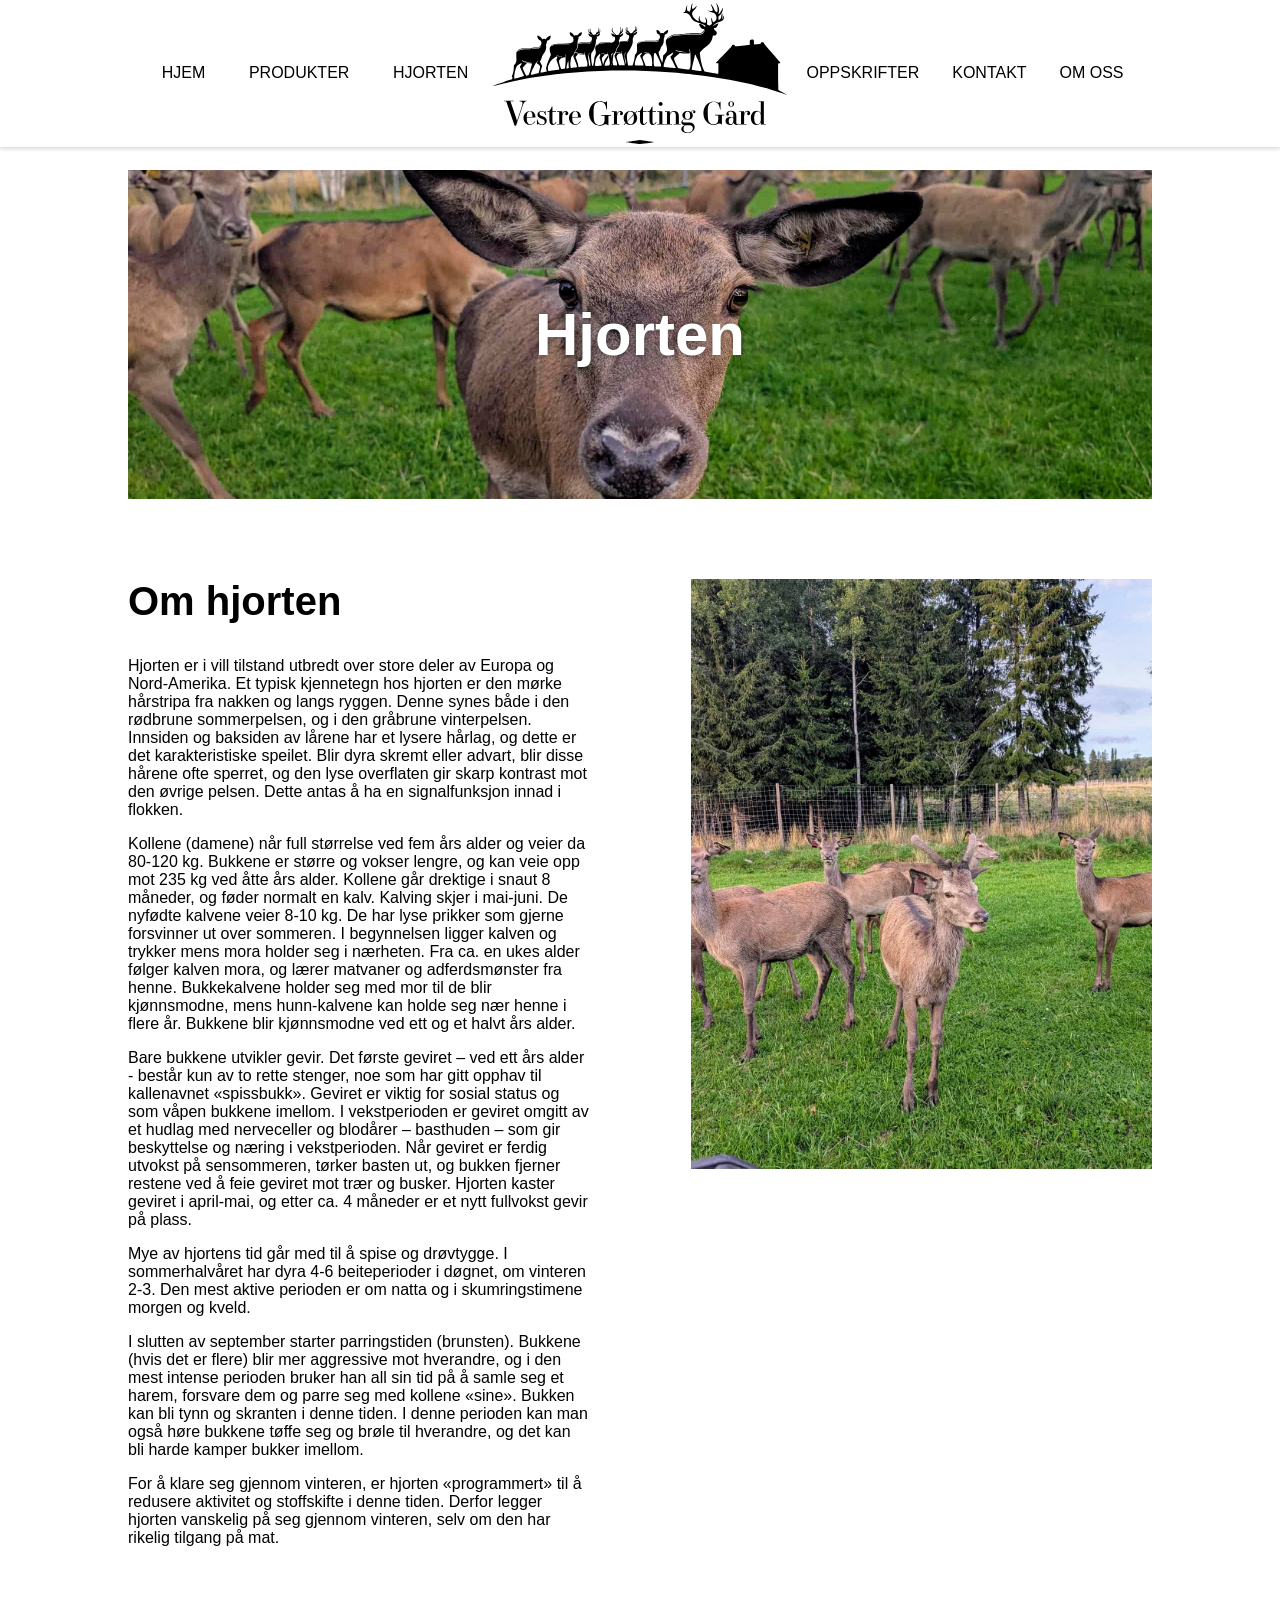
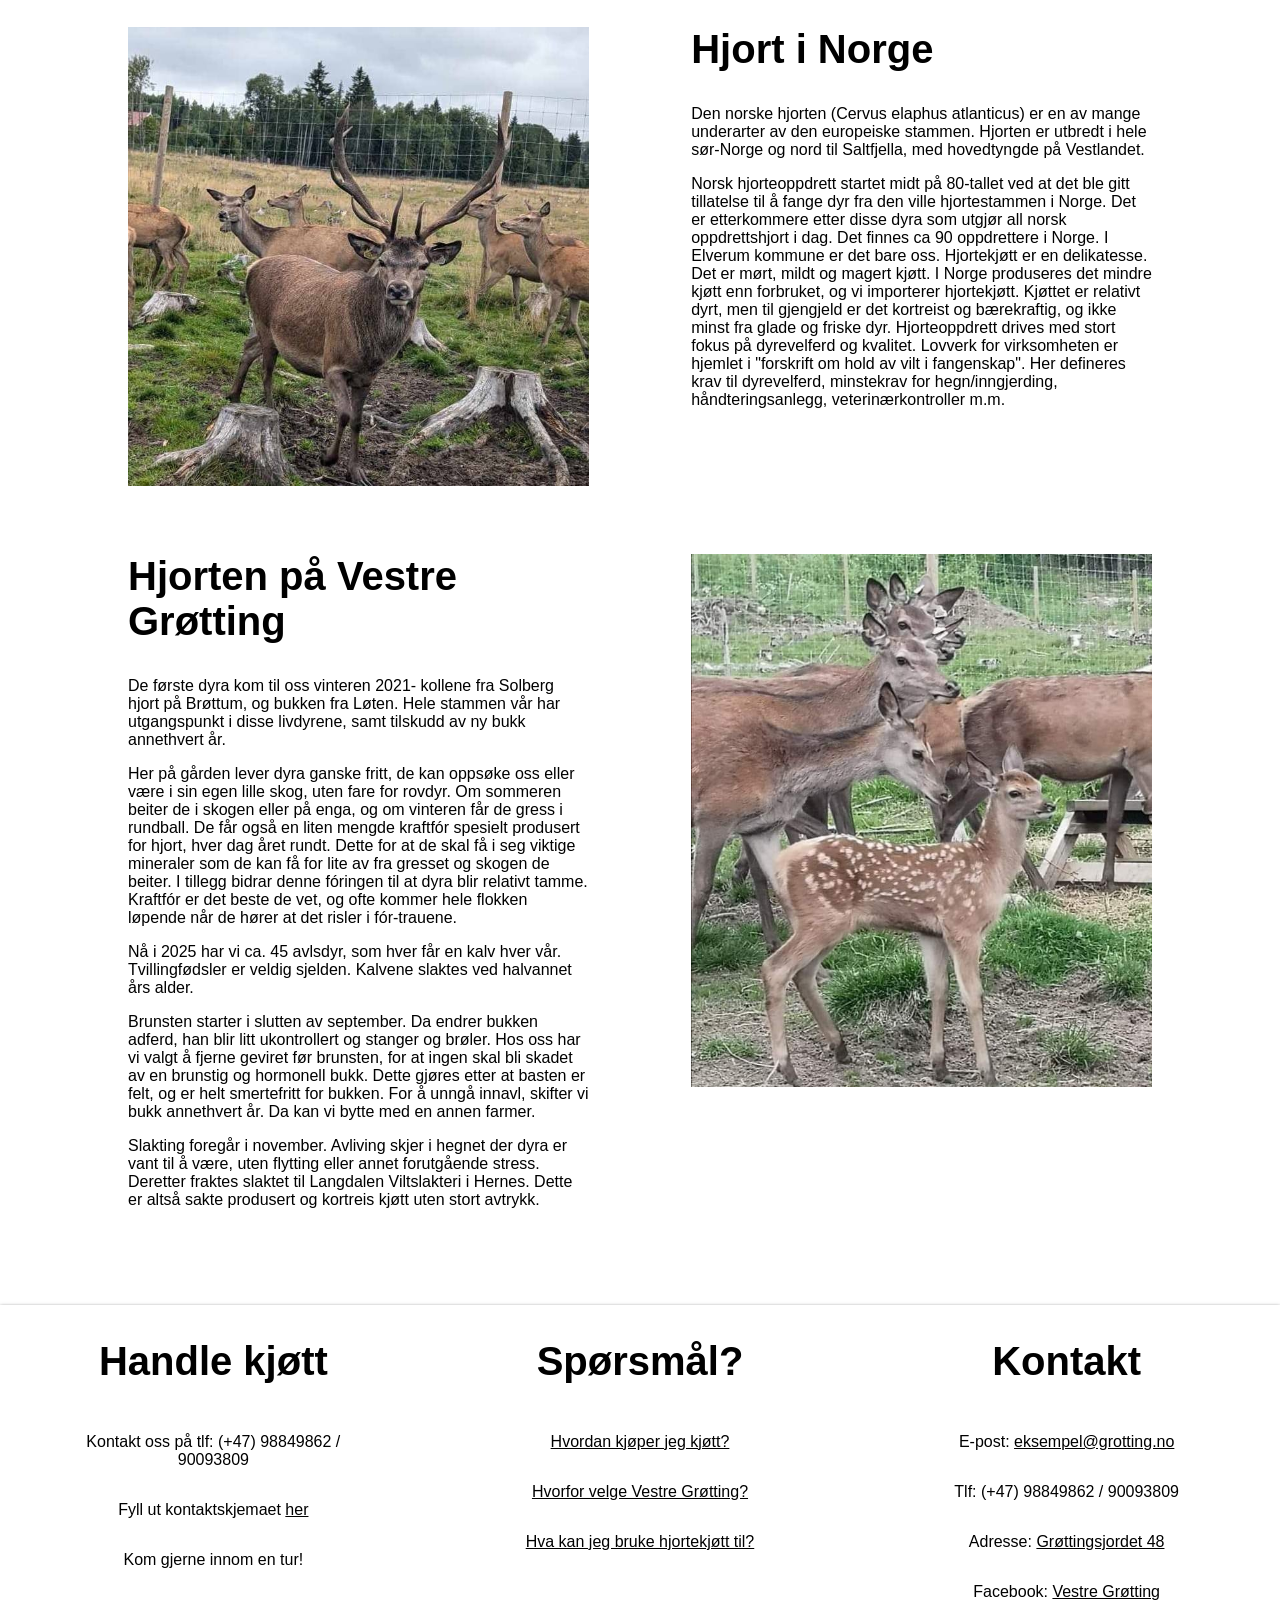
<file: static/the_deer.html>
<!DOCTYPE html>
<html lang="en">
<head>
  <meta charset="UTF-8">
  <meta name="viewport" content="width=device-width, initial-scale=1.0">
  <title>Document</title>
  <link rel="stylesheet" href="assets/css/main.css">
  <link rel="stylesheet" href="assets/css/the_deer.css">
  <script type="module" src="assets/js/main.js"></script>
</head>
<body>
  <header>
    <nav>
      <ul>
        <div class="mobile-logo">
          <img src="assets/imgs/logo.svg" alt="Logo for Vestre Grøtting Gård.">
        </div>
        <section>
          <li><a href="index.html">HJEM</a></li>
          <li><a href="products.html">PRODUKTER</a></li>
          <li><a href="the_deer.html">HJORTEN</a></li>
        </section>
        <div class="logo expanded">
          <img src="assets/imgs/logo.svg" alt="Logo for Vestre Grøtting Gård.">
        </div>
        <section>
          <li><a href="recipes.html" id="recipeLink">OPPSKRIFTER</a></li>
          <li><a href="contact.html">KONTAKT</a></li>
          <li><a href="about.html">OM&nbsp;OSS</a></li>
        </section>
      </ul>
    </nav>
    <label for="nav-toggle" class="menu-icon">
      <span></span>
      <span></span>
      <span></span>
    </label>
    <input type="checkbox" id="nav-toggle" hidden>
  </header>
  <main>
    <article class="top-title">
      <h1>Hjorten</h1>
    </article>
    <article class="content">
      <section class="standard-p">
        <div class="text">
          <h2>Om hjorten</h2>
          <p>Hjorten er i vill tilstand utbredt over store deler av Europa og Nord-Amerika. Et typisk kjennetegn hos hjorten er den mørke hårstripa fra nakken og langs ryggen. Denne synes både i den rødbrune sommerpelsen, og i den gråbrune vinterpelsen. Innsiden og baksiden av lårene har et lysere hårlag, og dette er det karakteristiske speilet. Blir dyra skremt eller advart, blir disse hårene ofte sperret, og den lyse overflaten gir skarp kontrast mot den øvrige pelsen. Dette antas å ha en signalfunksjon innad i flokken.</p>
          <p>Kollene (damene) når full størrelse ved fem års alder og veier da 80-120 kg. Bukkene er større og vokser lengre, og kan veie opp mot 235 kg ved åtte års alder. Kollene går drektige i snaut 8 måneder, og føder normalt en kalv. Kalving skjer i mai-juni. De nyfødte kalvene veier 8-10 kg. De har lyse prikker som gjerne forsvinner ut over sommeren. I begynnelsen ligger kalven og trykker mens mora holder seg i nærheten. Fra ca. en ukes alder følger kalven mora, og lærer matvaner og adferdsmønster fra henne. Bukkekalvene holder seg med mor til de blir kjønnsmodne, mens hunn-kalvene kan holde seg nær henne i flere år. Bukkene blir kjønnsmodne ved ett og et halvt års alder.</p>
          <p>Bare bukkene utvikler gevir. Det første geviret – ved ett års alder - består kun av to rette stenger, noe som har gitt opphav til kallenavnet «spissbukk». Geviret er viktig for sosial status og som våpen bukkene imellom. I vekstperioden er geviret omgitt av et hudlag med nerveceller og blodårer – basthuden – som gir beskyttelse og næring i vekstperioden. Når geviret er ferdig utvokst på sensommeren, tørker basten ut, og bukken fjerner restene ved å feie geviret mot trær og busker. Hjorten kaster geviret i april-mai, og etter ca. 4 måneder er et nytt fullvokst gevir på plass.</p>
          <p>Mye av hjortens tid går med til å spise og drøvtygge. I sommerhalvåret har dyra 4-6 beiteperioder i døgnet, om vinteren 2-3. Den mest aktive perioden er om natta og i skumringstimene morgen og kveld.</p>
          <p>I slutten av september starter parringstiden (brunsten). Bukkene (hvis det er flere) blir mer aggressive mot hverandre, og i den mest intense perioden bruker han all sin tid på å samle seg et harem, forsvare dem og parre seg med kollene «sine». Bukken kan bli tynn og skranten i denne tiden. I denne perioden kan man også høre bukkene tøffe seg og brøle til hverandre, og det kan bli harde kamper bukker imellom.</p>
          <p>For å klare seg gjennom vinteren, er hjorten «programmert» til å redusere aktivitet og stoffskifte i denne tiden. Derfor legger hjorten vanskelig på seg gjennom vinteren, selv om den har rikelig tilgang på mat.</p>  
        </div>
        <div class="image">
          <img src="assets/imgs/hjort10.jpg" alt="Hjorten">
        </div>
      </section>
      <section class="standard-p reverse">
        <div class="text">
          <h2>Hjort i Norge</h2>
          <p>Den norske hjorten (Cervus elaphus atlanticus) er en av mange underarter av den europeiske stammen. Hjorten er utbredt i hele sør-Norge og nord til Saltfjella, med hovedtyngde på Vestlandet.</p>
          <p>Norsk hjorteoppdrett startet midt på 80-tallet ved at det ble gitt tillatelse til å fange dyr fra den ville hjortestammen i Norge. Det er etterkommere etter disse dyra som utgjør all norsk oppdrettshjort i dag. Det finnes ca 90 oppdrettere i Norge. I Elverum kommune er det bare oss. Hjortekjøtt er en delikatesse. Det er mørt, mildt og magert kjøtt. I Norge produseres det mindre kjøtt enn forbruket, og vi importerer hjortekjøtt. Kjøttet er relativt dyrt, men til gjengjeld er det kortreist og bærekraftig, og ikke minst fra glade og friske dyr. Hjorteoppdrett drives med stort fokus på dyrevelferd og kvalitet. Lovverk for virksomheten er hjemlet i "forskrift om hold av vilt i fangenskap". Her defineres krav til dyrevelferd, minstekrav for hegn/inngjerding, håndteringsanlegg, veterinærkontroller m.m.</p>
        </div>
        <div class="image">
          <img src="assets/imgs/hjort1.png" alt="Hjorten">
        </div>
      </section>
      <section class="standard-p">
        <div class="text">
          <h2>Hjorten på Vestre Grøtting</h2>
          <p>De første dyra kom til oss vinteren 2021- kollene fra Solberg hjort på Brøttum, og bukken fra Løten. Hele stammen vår har utgangspunkt i disse livdyrene, samt tilskudd av ny bukk annethvert år.
          <p>Her på gården lever dyra ganske fritt, de kan oppsøke oss eller være i sin egen lille skog, uten fare for rovdyr. Om sommeren beiter de i skogen eller på enga, og om vinteren får de gress i rundball.  De får også en liten mengde kraftfór spesielt produsert for hjort, hver dag året rundt. Dette for at de skal få i seg viktige mineraler som de kan få for lite av fra gresset og skogen de beiter. I tillegg bidrar denne fóringen til at dyra blir relativt tamme. Kraftfór er det beste de vet, og ofte kommer hele flokken løpende når de hører at det risler i fór-trauene.</p>
          <p>Nå i 2025 har vi ca. 45 avlsdyr, som hver får en kalv hver vår. Tvillingfødsler er veldig sjelden. Kalvene slaktes ved halvannet års alder.</p>
          <p>Brunsten starter i slutten av september. Da endrer bukken adferd, han blir litt ukontrollert og stanger og brøler. Hos oss har vi valgt å fjerne geviret før brunsten, for at ingen skal bli skadet av en brunstig og hormonell bukk.  Dette gjøres etter at basten er felt, og er helt smertefritt for bukken. For å unngå innavl, skifter vi bukk annethvert år. Da kan vi bytte med en annen farmer.</p>
          <p>Slakting foregår i november. Avliving skjer i hegnet der dyra er vant til å være, uten flytting eller annet forutgående stress. Deretter fraktes slaktet til Langdalen Viltslakteri i Hernes. Dette er altså sakte produsert og kortreis kjøtt uten stort avtrykk.</p>
        </div>
        <div class="image">
          <img src="assets/imgs/hjort6.png" alt="Hjorten">
        </div>
      </section>
    </article>
  </main>
  <footer>
    <section>
      <h2>Handle kjøtt</h2>
      <p>Kontakt oss på tlf: (+47) 98849862 / 90093809</p>
      <p>Fyll ut kontaktskjemaet <a href="contact.html" aria-label="Fyll ut kontaktskjemaet">her</a></p>
      <p>Kom gjerne innom en tur!</p>
    </section>
    <section>
      <h2>Spørsmål?</h2>
      <p><a href="faq.html#how">Hvordan kjøper jeg kjøtt?</a></p>
      <p><a href="faq.html#why">Hvorfor velge Vestre Grøtting?</a></p>
      <p><a href="faq.html#what">Hva kan jeg bruke hjortekjøtt til?</a></p>
    </section>
    <section>
      <h2>Kontakt</h2>
      <p>E-post: <a href="mailto:eksempel@grotting.no">eksempel@grotting.no</a></p>
      <p>Tlf: (+47) 98849862 / 90093809</p>
      <p>Adresse: <a href="https://maps.app.goo.gl/rcExngUawZQERuUT9" target="_blank">Grøttingsjordet 48</a></p>
      <p>Facebook: <a aria-label="Facebook page" href="https://www.facebook.com/profile.php?id=100063509109505" target="_blank">Vestre Grøtting</a></p>
    </section>
  </footer>
</body>
</html>
</file>
<file: assets/css/main.css>
/* ================================
   Root Variables
================================ */
:root {
  --background: #fff;
  --background-dark: #121212;
  --text: #000;
  --text-light: #fff;
  --link-highlight: #bdbdbd;
}

/* ================================
   Base Styles
================================ */
body {
  margin: 0;
}

h1, h2, h3, h4, h5, h6,
p, a, li, label, input {
  color: var(--text);
  font-family: Arial, Helvetica, sans-serif;
  /* font-family: Verdana, Geneva, Tahoma, sans-serif; */
}

h2 {
  font-size: 2.5em;
}

p {
  font-size: 16px;
}

.centered {
    display: flex;
    flex-direction: column;
    justify-content: center;
    text-align: center;
}

/* ================================
   Header & Navigation
================================ */
header {
  position: fixed;
  top: 0;
  width: 100%;
  display: flex;
  justify-content: center;
  box-shadow: 0 2px 4px rgba(0, 0, 0, 0.15);
  background-color: var(--background);
  z-index: 10;
}

nav {
  width: 100%;
}

nav ul {
  display: flex;
  justify-content: center;
  list-style: none;
  margin: 0 auto;
  padding: 0;
  width: 1000px;
}

nav ul li {
  display: flex;
  align-items: center;
}

nav a {
  display: flex;
  align-items: center;
  height: 44px;
  text-decoration: none;
}

nav a:hover {
  text-decoration: underline;
}

nav ul section {
  display: flex;
  justify-content: space-around;
  width: 35%;
}

/* --- Header Logo --- */
header .logo {
  position: relative;
  display: flex;
  justify-content: center;
  width: 30%;
  max-height: 44px;
  overflow: hidden;
  transition: max-height 0.1s ease-in-out;
}

header .logo img {
  height: 100%;
  max-width: 100%;
}

header .logo.expanded {
  max-height: 150px;
}

header .logo.expanded img {
  width: 100%;
  height: auto;
  margin: 3px;
}

.mobile-logo {
  display: none;
}

.menu-icon {
  display: none;
}

/* ================================
   Main Content
================================ */
.top-title {
    text-align: center;
    font-size: 2.5em;
    padding: 2em 0;
}

.top-title h1 {
    color: var(--text-light);
    text-shadow: 0 0 6px #00000085;
}

main {
  margin-top: 170px;
  width: 100%;
}

main > * {
  width: 80%;
  margin: 0 auto;
}

/* --- Title Section --- */
main section.title {
  width: 50%;
  margin: 8em auto;
  text-align: center;
}

main section.title .logo {
  width: 100%;
  filter: invert(1);
}

main section.title p {
  margin-top: 1em;
  font-size: 2em;
  color: var(--text-light);
  text-shadow: 2px 2px #00000080;
}

/* --- Content Article --- */
main article.content {
  width: 80%;
  padding: 5em 10%;
  display: flex;
  flex-direction: column;
  gap: 4em;
  background-color: var(--background);
}

main article.content > section {
  width: 100%;
}

/* --- Standard Paragraph Section --- */
.standard-p {
  display: flex;
  justify-content: space-between;
}

.standard-p h2,
.standard-p h3,
.standard-p h4 {
  margin-top: 0;
}

.standard-p > div {
  width: 45%;
}

.standard-p img {
  width: 100%;
  height: auto;
  min-height: 60%;
  object-fit: cover;
}

.standard-p.reverse {
  flex-direction: row-reverse;
}

/* ================================
   Footer
================================ */
footer {
  display: flex;
  justify-content: space-around;
  width: 100%;
  text-align: center;
  background-color: var(--background);
  box-shadow: 0 2px 4px rgba(0, 0, 0, 1);
}

footer section {
  display: flex;
  flex-direction: column;
  align-items: center;
  width: 25%;
}

/* ================================
   Media Queries
================================ */

/* --- Tablet Landscape (≤ 1079px) --- */
@media (max-width: 1079px) {
  main {
    margin-top: 48px;
  }

  header .logo.expanded {
    max-height: 44px;
  }

  header .logo.expanded img {
    width: auto;
    height: 100%;
    margin: 0;
  }

  nav ul {
    width: auto;
  }

  nav ul li a {
    margin: 0 0.5em;
  }

  nav ul section {
    width: auto;
  }

  h2 {
    font-size: 2em;
  }

  main section.title {
    width: 70%;
  }

  main article.content {
    width: 90%;
    padding: 5em 5%;
  }

  main > *, footer section {
    width: 90%;
  }

  .standard-p > div {
    width: 48%;
  }

  footer > section {
    width: 30%;
  }
}

/* --- Tablet Portrait / Small Screens (≤ 670px) --- */
@media (max-width: 670px) {
  header,
  nav, nav ul, nav ul li,
  nav ul li a, nav ul section {
    width: 100%;
  }

  header {
    max-height: 44px;
    overflow: hidden;
    transition: max-height 0.3s ease-in-out;
  }

  nav ul, nav ul section {
    flex-direction: column;
  }

  header .logo {
    display: none;
  }

  .mobile-logo {
    display: flex;
    justify-content: center;
    width: 100%;
    height: 44px;
  }

  .mobile-logo img {
    height: 42px;
    margin: 1px;
  }

  .menu-icon {
    display: block;
    position: fixed;
    top: 0;
    right: 0;
    width: 44px;
    height: 44px;
  }

  .menu-icon > span {
    position: fixed;
    right: 3px;
    display: inline-block;
    width: 38px;
    height: 4px;
    border-radius: 2px;
    background-color: black;
    transition: all 0.3s ease-in-out;
  }

  .menu-icon span:nth-child(1) { top: 9px; }
  .menu-icon span:nth-child(2) { top: 20px; }
  .menu-icon span:nth-child(3) { top: 31px; }

  header:has(#nav-toggle:checked) {
    max-height: 350px;
  }

  header:has(#nav-toggle:checked) .menu-icon span:nth-child(1) {
    top: 20px;
    transform: rotate(45deg);
  }

  header:has(#nav-toggle:checked) .menu-icon span:nth-child(2) {
    opacity: 0;
  }

  header:has(#nav-toggle:checked) .menu-icon span:nth-child(3) {
    top: 20px;
    transform: rotate(-45deg);
  }

  nav a {
    justify-content: center;
  }

  .top-title {
    text-align: center;
    font-size: 1.5em;
    padding: 1em 0;
  }

  main > *, footer section {
    width: 96%;
  }

  main article.content {
    width: 96%;
    padding: 5em 2%;
    gap: 0;
  }

  footer {
    flex-direction: column;
  }

  footer section {
    margin: 0 auto;
    text-align: center;
  }

  footer section h2 {
    margin: 1em 0;
  }

  footer section p {
    margin: 0.5em 0;
  }
}

/* --- Mobile (≤ 480px) --- */
@media (max-width: 480px) {
  main section.title {
    width: 100%;
    margin: 0;
    padding: 3em 0;
  }

  main section.title,
  .standard-p > div,
  footer,
  main article.content {
    width: 100%;
  }

  .standard-p,
  .standard-p.reverse {
    flex-direction: column;
  }

  main article.content {
    padding: 0;
  }

  main article.content > section {
    width: 96%;
    margin: 0 auto;
    padding: 3em 0;
  }

  p {
    font-size: 1em;
  }
}
</file>
<file: assets/css/index.css>
body::before {
  content: '';
  position: fixed;
  top: 0;
  left: 0;
  width: 100vw;
  height: 100vh;
  z-index: -1;
  background: var(--background-dark) url('../imgs/homepage_background.png')
              center / cover no-repeat;
}

/* --- Floating Paragraphs --- */
main section.floating-p {
  width: 100%;
  margin: 40vh 0;
}

main section.floating-p > * {
  width: 30%;
  color: var(--text-light);
}

main section.floating-p > p {
  font-size: 1.5em;
}

main section.floating-p.left > * {
  margin-right: auto;
}

main section.floating-p.right > * {
  margin-left: auto;
}

main section.floating-p > h2 {
  margin-bottom: 0.5em;
  font-size: 2em;
}

main section.floating-p a {
    color: var(--text-light);
}

main section.floating-p a:hover {
    color: var(--link-highlight);
}

@media (max-width: 1079px) {
  main section.floating-p > * {
    width: 50%;
  }
}

@media (max-width: 670px) {
  main section.floating-p > * {
    width: 100%;
    text-align: center;
  }
}

@media (max-width: 480px) {
  main section.floating-p > * {
    width: 100%;
    text-align: center;
  }
}
</file>
<file: static/assets/css/main.css>
/* ================================
   Root Variables
================================ */
:root {
  --background: #fff;
  --background-dark: #121212;
  --text: #000;
  --text-light: #fff;
  --link-highlight: #bdbdbd;
}

/* ================================
   Base Styles
================================ */
body {
  margin: 0;
}

h1, h2, h3, h4, h5, h6,
p, a, li, label, input {
  color: var(--text);
  font-family: Arial, Helvetica, sans-serif;
  /* font-family: Verdana, Geneva, Tahoma, sans-serif; */
}

h2 {
  font-size: 2.5em;
}

p {
  font-size: 16px;
}

.centered {
    display: flex;
    flex-direction: column;
    justify-content: center;
    text-align: center;
}

/* ================================
   Header & Navigation
================================ */
header {
  position: fixed;
  top: 0;
  width: 100%;
  display: flex;
  justify-content: center;
  box-shadow: 0 2px 4px rgba(0, 0, 0, 0.15);
  background-color: var(--background);
  z-index: 10;
}

nav {
  width: 100%;
}

nav ul {
  display: flex;
  justify-content: center;
  list-style: none;
  margin: 0 auto;
  padding: 0;
  width: 1000px;
}

nav ul li {
  display: flex;
  align-items: center;
}

nav a {
  display: flex;
  align-items: center;
  height: 44px;
  text-decoration: none;
}

nav a:hover {
  text-decoration: underline;
}

nav ul section {
  display: flex;
  justify-content: space-around;
  width: 35%;
}

/* --- Header Logo --- */
header .logo {
  position: relative;
  display: flex;
  justify-content: center;
  width: 30%;
  max-height: 44px;
  overflow: hidden;
  transition: max-height 0.1s ease-in-out;
}

header .logo img {
  height: 100%;
  max-width: 100%;
}

header .logo.expanded {
  max-height: 150px;
}

header .logo.expanded img {
  width: 100%;
  height: auto;
  margin: 3px;
}

.mobile-logo {
  display: none;
}

.menu-icon {
  display: none;
}

/* ================================
   Main Content
================================ */
.top-title {
    text-align: center;
    font-size: 2.5em;
    padding: 2em 0;
}

.top-title h1 {
    color: var(--text-light);
    text-shadow: 0 0 6px #00000085;
}

main {
  margin-top: 170px;
  width: 100%;
}

main > * {
  width: 80%;
  margin: 0 auto;
}

/* --- Title Section --- */
main section.title {
  width: 50%;
  margin: 8em auto;
  text-align: center;
}

main section.title .logo {
  width: 100%;
  filter: invert(1);
}

main section.title p {
  margin-top: 1em;
  font-size: 2em;
  color: var(--text-light);
  text-shadow: 2px 2px #00000080;
}

/* --- Content Article --- */
main article.content {
  width: 80%;
  padding: 5em 10%;
  display: flex;
  flex-direction: column;
  gap: 4em;
  background-color: var(--background);
}

main article.content > section {
  width: 100%;
}

/* --- Standard Paragraph Section --- */
.standard-p {
  display: flex;
  justify-content: space-between;
}

.standard-p h2,
.standard-p h3,
.standard-p h4 {
  margin-top: 0;
}

.standard-p > div {
  width: 45%;
}

.standard-p img {
  width: 100%;
  height: auto;
  min-height: 60%;
  object-fit: cover;
}

.standard-p.reverse {
  flex-direction: row-reverse;
}

/* ================================
   Footer
================================ */
footer {
  display: flex;
  justify-content: space-around;
  width: 100%;
  text-align: center;
  background-color: var(--background);
  box-shadow: 0 2px 4px rgba(0, 0, 0, 1);
}

footer section {
  display: flex;
  flex-direction: column;
  align-items: center;
  width: 25%;
}

/* ================================
   Media Queries
================================ */

/* --- Tablet Landscape (≤ 1079px) --- */
@media (max-width: 1079px) {
  main {
    margin-top: 48px;
  }

  header .logo.expanded {
    max-height: 44px;
  }

  header .logo.expanded img {
    width: auto;
    height: 100%;
    margin: 0;
  }

  nav ul {
    width: auto;
  }

  nav ul li a {
    margin: 0 0.5em;
  }

  nav ul section {
    width: auto;
  }

  h2 {
    font-size: 2em;
  }

  main section.title {
    width: 70%;
  }

  main article.content {
    width: 90%;
    padding: 5em 5%;
  }

  main > *, footer section {
    width: 90%;
  }

  .standard-p > div {
    width: 48%;
  }

  footer > section {
    width: 30%;
  }
}

/* --- Tablet Portrait / Small Screens (≤ 670px) --- */
@media (max-width: 670px) {
  header,
  nav, nav ul, nav ul li,
  nav ul li a, nav ul section {
    width: 100%;
  }

  header {
    max-height: 44px;
    overflow: hidden;
    transition: max-height 0.3s ease-in-out;
  }

  nav ul, nav ul section {
    flex-direction: column;
  }

  header .logo {
    display: none;
  }

  .mobile-logo {
    display: flex;
    justify-content: center;
    width: 100%;
    height: 44px;
  }

  .mobile-logo img {
    height: 42px;
    margin: 1px;
  }

  .menu-icon {
    display: block;
    position: fixed;
    top: 0;
    right: 0;
    width: 44px;
    height: 44px;
  }

  .menu-icon > span {
    position: fixed;
    right: 3px;
    display: inline-block;
    width: 38px;
    height: 4px;
    border-radius: 2px;
    background-color: black;
    transition: all 0.3s ease-in-out;
  }

  .menu-icon span:nth-child(1) { top: 9px; }
  .menu-icon span:nth-child(2) { top: 20px; }
  .menu-icon span:nth-child(3) { top: 31px; }

  header:has(#nav-toggle:checked) {
    max-height: 350px;
  }

  header:has(#nav-toggle:checked) .menu-icon span:nth-child(1) {
    top: 20px;
    transform: rotate(45deg);
  }

  header:has(#nav-toggle:checked) .menu-icon span:nth-child(2) {
    opacity: 0;
  }

  header:has(#nav-toggle:checked) .menu-icon span:nth-child(3) {
    top: 20px;
    transform: rotate(-45deg);
  }

  nav a {
    justify-content: center;
  }

  .top-title {
    text-align: center;
    font-size: 1.5em;
    padding: 1em 0;
  }

  main > *, footer section {
    width: 96%;
  }

  main article.content {
    width: 96%;
    padding: 5em 2%;
    gap: 0;
  }

  footer {
    flex-direction: column;
  }

  footer section {
    margin: 0 auto;
    text-align: center;
  }

  footer section h2 {
    margin: 1em 0;
  }

  footer section p {
    margin: 0.5em 0;
  }
}

/* --- Mobile (≤ 480px) --- */
@media (max-width: 480px) {
  main section.title {
    width: 100%;
    margin: 0;
    padding: 3em 0;
  }

  main section.title,
  .standard-p > div,
  footer,
  main article.content {
    width: 100%;
  }

  .standard-p,
  .standard-p.reverse {
    flex-direction: column;
  }

  main article.content {
    padding: 0;
  }

  main article.content > section {
    width: 96%;
    margin: 0 auto;
    padding: 3em 0;
  }

  p {
    font-size: 1em;
  }
}
</file>
<file: static/assets/css/index.css>
body {
    background: var(--background-dark) url('../imgs/homepage_background.png')
              center / cover fixed no-repeat;
}

/* --- Floating Paragraphs --- */
main section.floating-p {
  width: 100%;
  margin: 40vh 0;
}

main section.floating-p > * {
  width: 30%;
  color: var(--text-light);
}

main section.floating-p > p {
  font-size: 1.5em;
}

main section.floating-p.left > * {
  margin-right: auto;
}

main section.floating-p.right > * {
  margin-left: auto;
}

main section.floating-p > h2 {
  margin-bottom: 0.5em;
  font-size: 2em;
}

main section.floating-p a {
    color: var(--text-light);
}

main section.floating-p a:hover {
    color: var(--link-highlight);
}

@media (max-width: 1079px) {
  main section.floating-p > * {
    width: 50%;
  }
}

@media (max-width: 670px) {
  main section.floating-p > * {
    width: 100%;
    text-align: center;
  }
}

@media (max-width: 480px) {
  main section.floating-p > * {
    width: 100%;
    text-align: center;
  }
}
</file>
<file: assets/css/about.css>
.top-title {
    background: var(--background-dark) url('../imgs/about_background.jpg')
              center / cover no-repeat;
}
</file>
<file: assets/css/contact.css>
.top-title {
    background: var(--background-dark) url('../imgs/contact_background.jpg')
              center / cover no-repeat;
}

.contact-form {
  max-width: 700px;
  box-sizing: border-box;
  background: #fff;
  border-radius: 8px;
  box-shadow: 0 2px 8px rgba(0,0,0,0.08);
  padding: 2%;
  display: flex;
  flex-direction: column;
  gap: 1.5em;
  margin: 0 auto;
}

.contact-form form {
  display: flex;
  flex-direction: column;
  gap: 1em;
}

.contact-form label {
  display: flex;
  flex-direction: column;
  font-weight: 600;
  margin-bottom: 0.5em;
  color: #333;
}

.contact-form input,
.contact-form select,
.contact-form textarea {
  margin-top: 0.5em;
  padding: 0.7em;
  border: 1px solid #ccc;
  border-radius: 4px;
  font-size: 1em;
  background: #f9f9f9;
  resize: vertical;
}

.contact-form textarea {
  min-height: 100px;
  max-height: 300px;
}

.contact-form button[type="submit"] {
  margin-top: 1em;
  padding: 0.8em 2em;
  background: var(--background-dark, #121212);
  color: var(--text-light, #fff);
  border: none;
  border-radius: 4px;
  font-size: 1em;
  font-weight: bold;
  cursor: pointer;
  transition: background-color 0.2s;
}

.contact-form button[type="submit"]:hover {
  background: #333;
}

@media (max-width: 670px) {
  .contact-form form {
    padding: 1%;
  }
}

@media (max-width: 480px) {
  main article.content > section {
    padding: 2%;
    margin: 2em 0;
  }
}
</file>
<file: assets/css/faq.css>
:root {
  --highlight: rgb(241, 239, 96);
  --highlight-transparent: rgba(241, 239, 96, 0);
}

.top-title {
    background: var(--background-dark) url('../imgs/faq_background.jpg')
              center / cover no-repeat;
}

@keyframes flash-highlight {
  0% {
    background-color: var(--highlight-transparent);
  }
  50% {
    background-color: var(--highlight);
  }
  100% {
    background-color: var(--highlight-transparent);
  }
}

.faq:target {
  animation: flash-highlight 1.5s ease-in-out;
}
</file>
<file: assets/css/products.css>
/* ...existing code... */
.top-title {
    background: var(--background-dark) url('../imgs/products_background.jpg')
              center / cover no-repeat;
}

.products-grid {
    display: flex;
    flex-wrap: wrap;
    gap: 4rem;
    padding: 2em 2vw;
    align-items: stretch;
    justify-content: center;
    width: 85%;
    margin: 0 auto;
}

.product-card {
    border: 1px solid var(--border-color);
    box-shadow: 0 4px 8px rgba(0, 0, 0, 0.1);
    border-radius: 2px;
    margin: 0;
    padding: 5px;
    overflow: hidden;
    width: 400px;
    height: 250px;
    display: flex;
    flex-direction: column;
    justify-content: center;
    align-items: center;
    text-align: center;
    gap: 30px;
}

.product-card h2,
.product-card p {
    margin: .5em 1em;
}

.product-card h2 {
    font-size: 1.5em;
    text-align: center;
}

@media (max-width: 1079px) {
    .products-grid {
        width: 96%;
        padding: 1em 0;
        gap: 1em;
    }
}

@media (max-width: 670px) {
    .products-grid {
        width: 100%;
        padding: 1em 0;
    }

    .product-card {
        width: 96%;
        margin: 0 auto;
    }
}
</file>
<file: assets/css/recipes.css>
.top-title {
    background: var(--background-dark) url('../imgs/recipes_background.jpg')
              center / cover no-repeat;
}

.recipes-grid {
    display: flex;
    flex-wrap: wrap;
    gap: 4rem;
    padding: 3em 2vw;
    align-items: stretch;
    justify-content: center;
    width: 70%;
    margin: 0 auto;
}

.recipe-card {
    border: 1px solid var(--border-color);
    box-shadow: 0 4px 8px rgba(0, 0, 0, 0.1);
    border-radius: 2px;
    overflow: hidden;
    width: 600px;
}

.recipe-card h2 {
    text-align: center;
    margin: 10px 0;
    font-size: 32px;
}

.recipe-card h3 {
    font-size: 20px;
}

.recipe-card .text {
    display: flex;
    flex-direction: row;
    justify-content: space-between;
    padding: 15px;
}

.recipe-card .text .ingredients {
    flex: .4;
}

.recipe-card .text .steps {
    flex: .6;
}

.recipe-card ul, .recipe-card ol {
    list-style-type: none;
    margin: 0;
    padding: 0;
}

.recipe-card label {
    display: flex;
    flex-direction: row;
    align-items: start;
    margin: 5px 0;
}

.recipe-card img {
    width: 100%;
    height: 300px;
    object-fit: cover;
    border-bottom: 1px solid var(--border-color);
    margin-bottom: 1em;
}

@media (max-width: 1079px) {
    .recipes-grid {
        width: 96%;
        padding: 1em 0;
        gap: 1em;
        justify-content: space-around;
    }
}

@media (max-width: 670px) {
    .recipes-grid {
        width: 100%;
        padding: 1em 0;
    }

    .recipe-card {
        width: 96%;
        margin: 0 auto;
    }

    .recipe-card .text {
        flex-direction: column;
    }
}
</file>
<file: assets/css/the_deer.css>
.top-title {
    background: var(--background-dark) url('../imgs/the_deer_background.jpg')
              center / cover no-repeat;
}
</file>
<file: static/assets/css/contact.css>
.top-title {
    background: var(--background-dark) url('../imgs/contact_background.jpg')
              center / cover no-repeat;
}

.contact-form {
  max-width: 700px;
  box-sizing: border-box;
  background: #fff;
  border-radius: 8px;
  box-shadow: 0 2px 8px rgba(0,0,0,0.08);
  padding: 2%;
  display: flex;
  flex-direction: column;
  gap: 1.5em;
  margin: 0 auto;
}

.contact-form form {
  display: flex;
  flex-direction: column;
  gap: 1em;
}

.contact-form label {
  display: flex;
  flex-direction: column;
  font-weight: 600;
  margin-bottom: 0.5em;
  color: #333;
}

.contact-form input,
.contact-form select,
.contact-form textarea {
  margin-top: 0.5em;
  padding: 0.7em;
  border: 1px solid #ccc;
  border-radius: 4px;
  font-size: 1em;
  background: #f9f9f9;
  resize: vertical;
}

.contact-form textarea {
  min-height: 100px;
  max-height: 300px;
}

.contact-form button[type="submit"] {
  margin-top: 1em;
  padding: 0.8em 2em;
  background: var(--background-dark, #121212);
  color: var(--text-light, #fff);
  border: none;
  border-radius: 4px;
  font-size: 1em;
  font-weight: bold;
  cursor: pointer;
  transition: background-color 0.2s;
}

.contact-form button[type="submit"]:hover {
  background: #333;
}

@media (max-width: 670px) {
  .contact-form form {
    padding: 1%;
  }
}

@media (max-width: 480px) {
  main article.content > section {
    padding: 2%;
    margin: 2em 0;
  }
}
</file>
<file: static/assets/css/faq.css>
:root {
  --highlight: rgb(241, 239, 96);
  --highlight-transparent: rgba(241, 239, 96, 0);
}

.top-title {
    background: var(--background-dark) url('../imgs/faq_background.jpg')
              center / cover no-repeat;
}

@keyframes flash-highlight {
  0% {
    background-color: var(--highlight-transparent);
  }
  50% {
    background-color: var(--highlight);
  }
  100% {
    background-color: var(--highlight-transparent);
  }
}

.faq:target {
  animation: flash-highlight 1.5s ease-in-out;
}
</file>
<file: static/assets/css/products.css>
/* ...existing code... */
.top-title {
    background: var(--background-dark) url('../imgs/products_background.jpg')
              center / cover no-repeat;
}

.products-grid {
    display: flex;
    flex-wrap: wrap;
    gap: 4rem;
    padding: 2em 2vw;
    align-items: stretch;
    justify-content: center;
    width: 85%;
    margin: 0 auto;
}

.product-card {
    border: 1px solid var(--border-color);
    box-shadow: 0 4px 8px rgba(0, 0, 0, 0.1);
    border-radius: 2px;
    margin: 0;
    padding: 5px;
    overflow: hidden;
    width: 400px;
    height: 250px;
    display: flex;
    flex-direction: column;
    justify-content: center;
    align-items: center;
    text-align: center;
    gap: 30px;
}

.product-card h2,
.product-card p {
    margin: .5em 1em;
}

.product-card h2 {
    font-size: 1.5em;
    text-align: center;
}

@media (max-width: 1079px) {
    .products-grid {
        width: 96%;
        padding: 1em 0;
        gap: 1em;
    }
}

@media (max-width: 670px) {
    .products-grid {
        width: 100%;
        padding: 1em 0;
    }

    .product-card {
        width: 96%;
        margin: 0 auto;
    }
}
</file>
<file: static/assets/css/recipes.css>
.top-title {
    background: var(--background-dark) url('../imgs/recipes_background.jpg')
              center / cover no-repeat;
}

.recipes-grid {
    display: flex;
    flex-wrap: wrap;
    gap: 4rem;
    padding: 3em 2vw;
    align-items: stretch;
    justify-content: center;
    width: 70%;
    margin: 0 auto;
}

.recipe-card {
    border: 1px solid var(--border-color);
    box-shadow: 0 4px 8px rgba(0, 0, 0, 0.1);
    border-radius: 2px;
    overflow: hidden;
    width: 600px;
}

.recipe-card h2 {
    text-align: center;
    margin: 10px 0;
    font-size: 32px;
}

.recipe-card h3 {
    font-size: 20px;
}

.recipe-card .text {
    display: flex;
    flex-direction: row;
    justify-content: space-between;
    padding: 15px;
}

.recipe-card .text .ingredients {
    flex: .4;
}

.recipe-card .text .steps {
    flex: .6;
}

.recipe-card ul, .recipe-card ol {
    list-style-type: none;
    margin: 0;
    padding: 0;
}

.recipe-card label {
    display: flex;
    flex-direction: row;
    align-items: start;
    margin: 5px 0;
}

.recipe-card img {
    width: 100%;
    height: 300px;
    object-fit: cover;
    border-bottom: 1px solid var(--border-color);
    margin-bottom: 1em;
}

@media (max-width: 1079px) {
    .recipes-grid {
        width: 96%;
        padding: 1em 0;
        gap: 1em;
        justify-content: space-around;
    }
}

@media (max-width: 670px) {
    .recipes-grid {
        width: 100%;
        padding: 1em 0;
    }

    .recipe-card {
        width: 96%;
        margin: 0 auto;
    }

    .recipe-card .text {
        flex-direction: column;
    }
}
</file>
<file: static/assets/css/the_deer.css>
.top-title {
    background: var(--background-dark) url('../imgs/the_deer_background.jpg')
              center / cover no-repeat;
}
</file>
